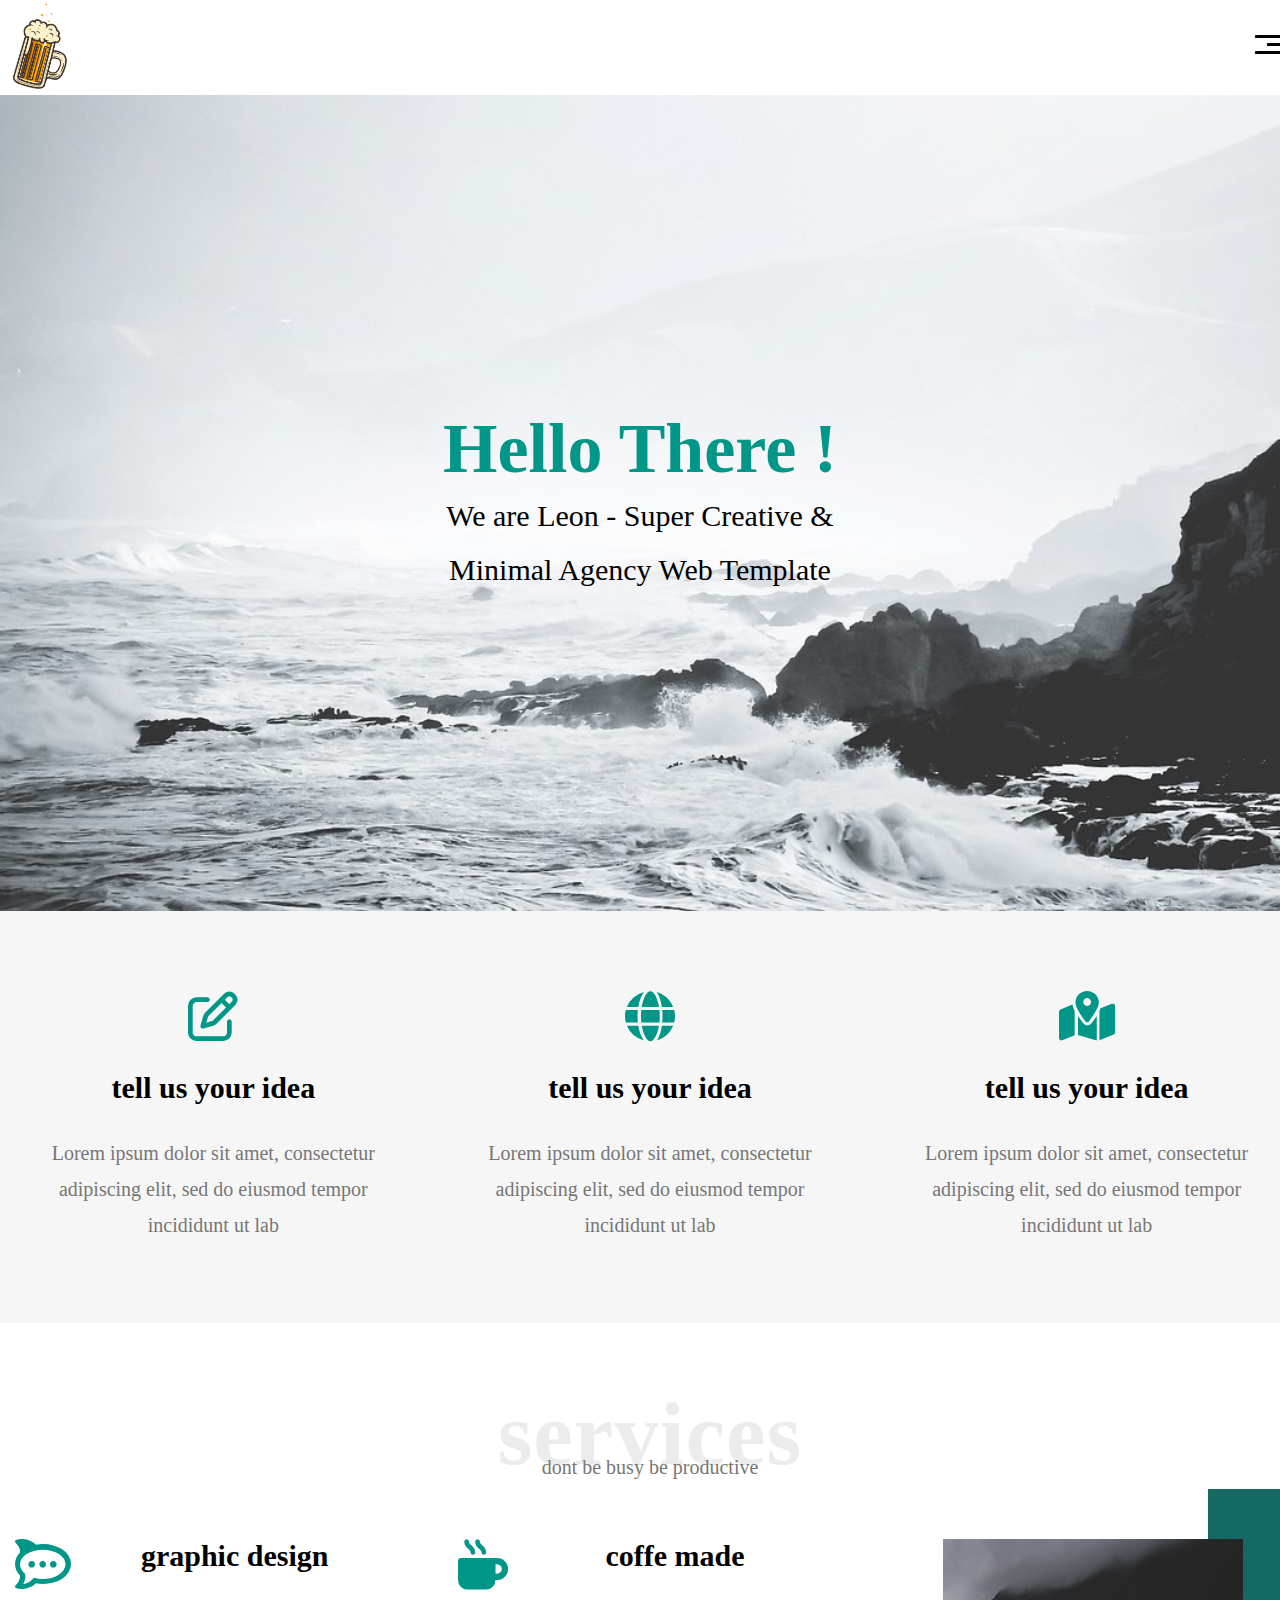
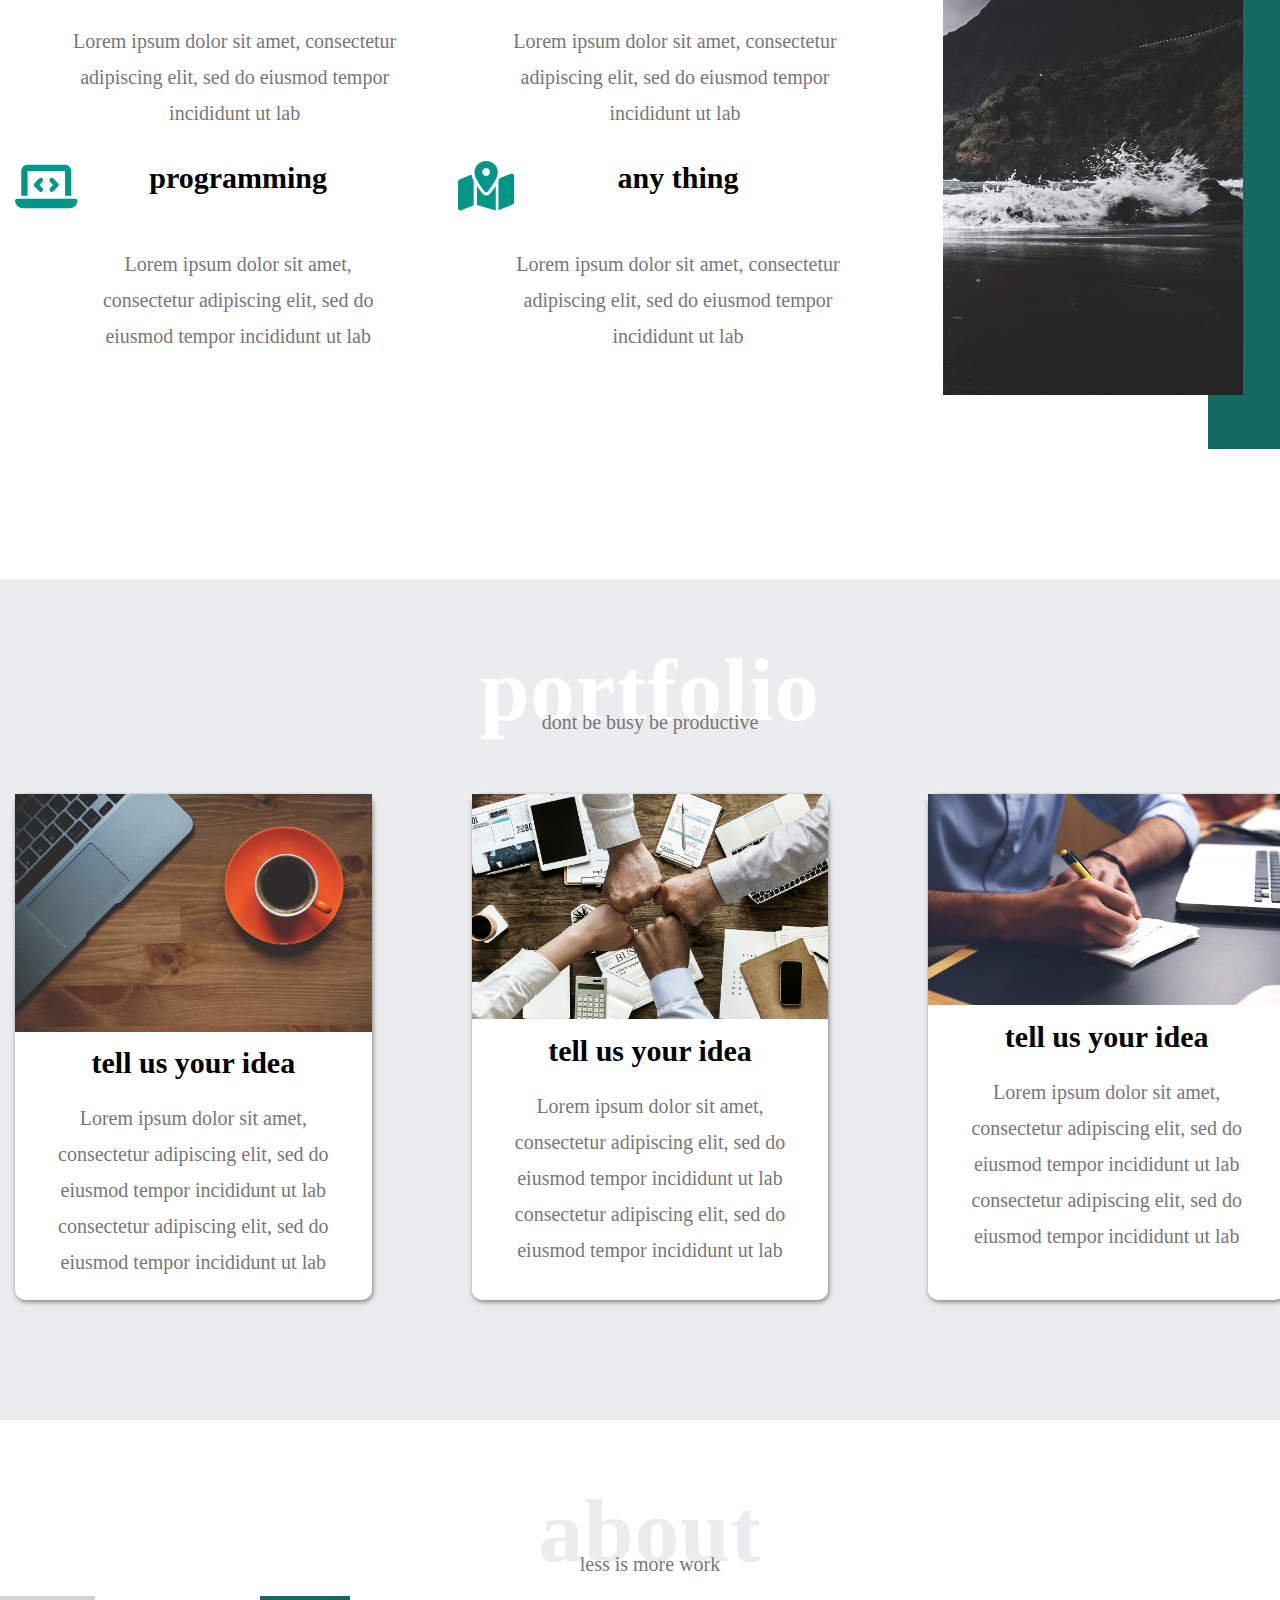
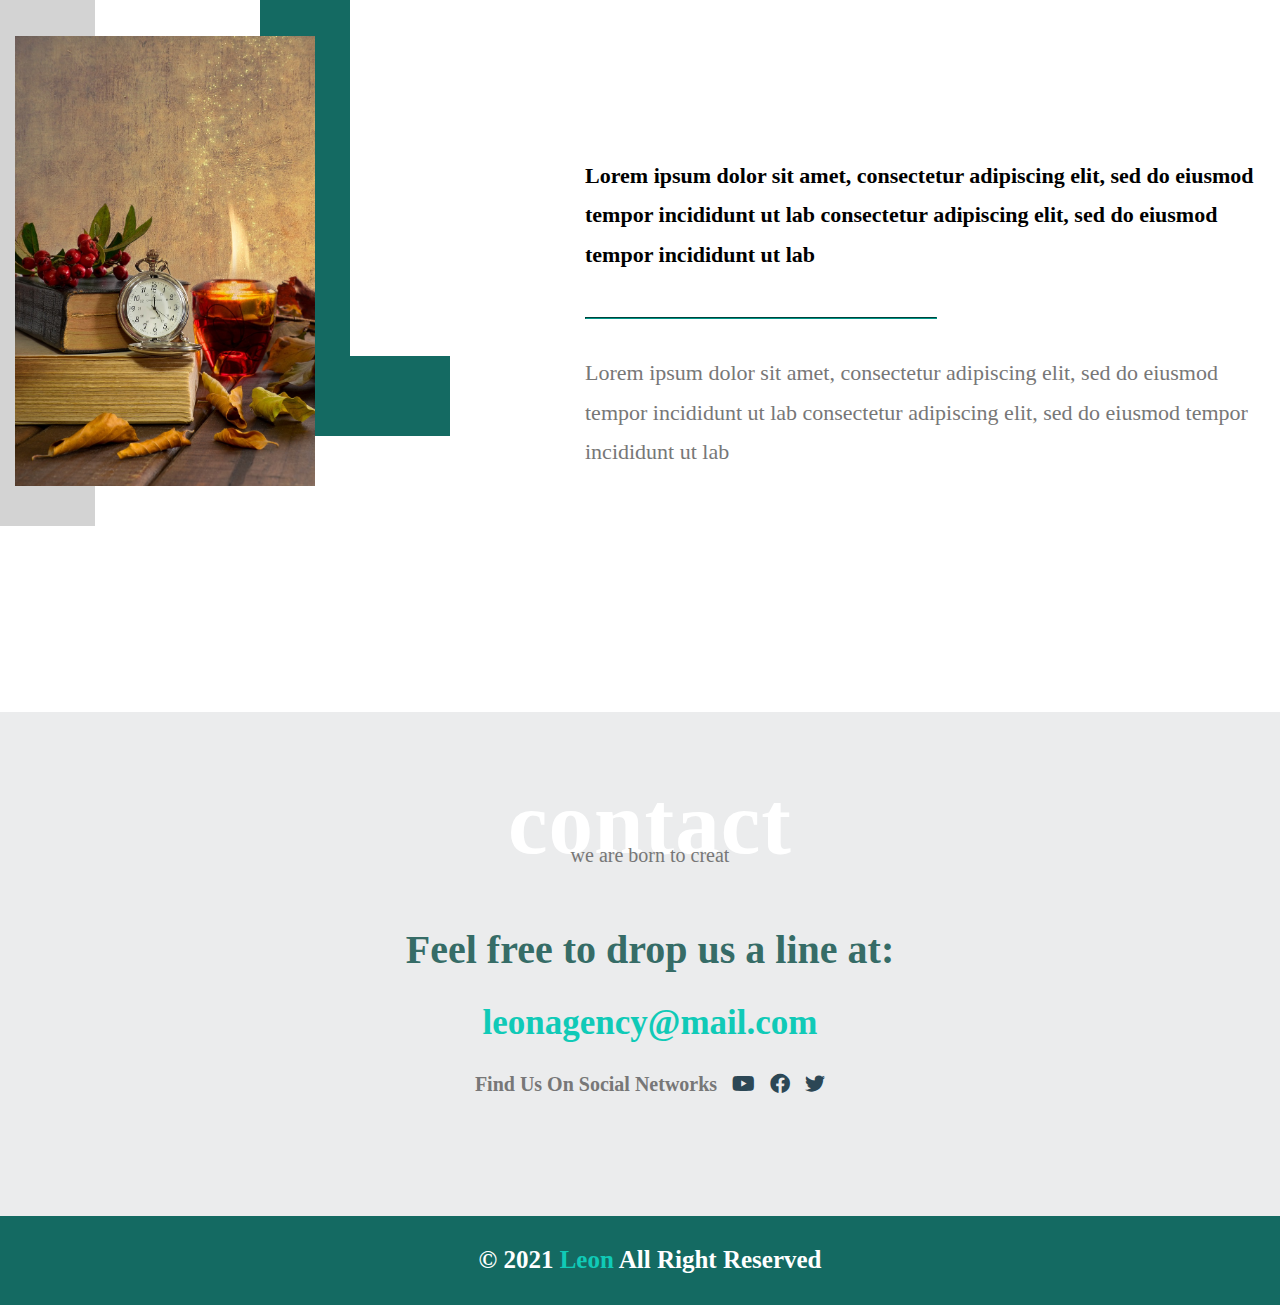
<file: book_store/index.html>
<!DOCTYPE html>
<html lang="en">
<head>
    <meta charset="UTF-8" />
    <meta name="viewport" content="width=device-width, initial-scale=1.0" />
    <title>Leon | Template One</title>
    <link rel="stylesheet" href="css/style.css" />
    <link rel="stylesheet" href="css/all.min.css" />
    <link rel="stylesheet" href="css/normalize.css" />
</head>
<body>
    <!--start header-->
    <div class="header">
        <div class="container">
            <img src="images/logo4.png" class="image" />
            <div class="links">
                <span class="icon">
                    <span></span>
                    <span></span>
                    <span></span>
                </span>
                <ul>
                    <li><a href="#about">about</a></li>
                    <li><a href="#services">services</a></li>
                    <li><a href="#portfolio">portfolio</a></li>
                    <li><a href="#contact">contact</a></li>
                </ul>
            </div>
        </div>
    </div>
    <!--end header-->
    <!--start landing-->
    <div class="landing">
        <div class="landing-text">
            <h1>Hello There !</h1>
            <p>We are Leon - Super Creative & Minimal Agency Web Template</p>
        </div>
    </div>
    <!--end landing-->
    <!--start feature-->
    <div class="feature">
        <div class="container">
            <div class="feat">
                <i class="fa-regular fa-pen-to-square"></i>
                <h3>tell us your idea</h3>
                <p>Lorem ipsum dolor sit amet, consectetur adipiscing elit, sed do eiusmod tempor incididunt ut lab</p>
            </div>
            <div class="feat">
                <i class="fa-solid fa-globe"></i>
                <h3>tell us your idea</h3>
                <p>Lorem ipsum dolor sit amet, consectetur adipiscing elit, sed do eiusmod tempor incididunt ut lab</p>
            </div>
            <div class="feat">
                <i class="fa-solid fa-map-location-dot"></i>
                <h3>tell us your idea</h3>
                <p>Lorem ipsum dolor sit amet, consectetur adipiscing elit, sed do eiusmod tempor incididunt ut lab</p>
            </div>
        </div>
    </div>
    <!--end feature-->
    <!--start services-->
    <div class="services" id="services">
        <div class="container">
            <h2 class="special-heading">services</h2>
            <p>dont be busy be productive</p>
            <div class="services-content">
                <div class="col">
                    <div class="srv">
                        <i class="fa-brands fa-rocketchat"></i>
                        <div class="text">
                            <h3>graphic design</h3>
                            <p>Lorem ipsum dolor sit amet, consectetur adipiscing elit, sed do eiusmod tempor incididunt ut lab</p>
                        </div>
                    </div>
                    <div class="srv">
                        <i class="fa-solid fa-laptop-code"></i>
                        <div class="text">
                            <h3>programming</h3>
                            <p>Lorem ipsum dolor sit amet, consectetur adipiscing elit, sed do eiusmod tempor incididunt ut lab</p>
                        </div>
                    </div>
                </div>
                <div class="col">
                    <div class="srv">
                        <i class="fa-solid fa-mug-hot"></i>
                        <div class="text">
                            <h3>coffe made</h3>
                            <p>Lorem ipsum dolor sit amet, consectetur adipiscing elit, sed do eiusmod tempor incididunt ut lab</p>
                        </div>
                    </div>
                    <div class="srv">
                        <i class="fa-solid fa-map-location-dot"></i>
                        <div class="text">
                            <h3>any thing</h3>
                            <p>Lorem ipsum dolor sit amet, consectetur adipiscing elit, sed do eiusmod tempor incididunt ut lab</p>
                        </div>
                    </div>
                </div>
                <div class="image">
                    <img src="images/beach2.jpg" />
                </div>
            </div>
        </div>
    </div>
    <!--end services-->
    <!--start portfolio-->
    <div class="portfolio" id="portfolio">
        <div class="container">
            <h2 class="special-heading" style="color:white">portfolio</h2>
            <p>dont be busy be productive</p>
            <div class="portfolio-content">
                <div class="card">
                    <img src="images/coffe.jpg" />
                    <div class="text">
                        <h3>tell us your idea</h3>
                        <p>Lorem ipsum dolor sit amet, consectetur adipiscing elit, sed do eiusmod tempor incididunt ut lab consectetur adipiscing elit, sed do eiusmod tempor incididunt ut lab</p>
                    </div>
                </div>
                <div class="card">
                    <img src="images/teamwork.jpg" />
                    <div class="text">
                        <h3>tell us your idea</h3>
                        <p>Lorem ipsum dolor sit amet, consectetur adipiscing elit, sed do eiusmod tempor incididunt ut lab consectetur adipiscing elit, sed do eiusmod tempor incididunt ut lab</p>
                    </div>
                </div>
                <div class="card">
                    <img src="images/writing.jpg" />
                    <div class="text">
                        <h3>tell us your idea</h3>
                        <p>Lorem ipsum dolor sit amet, consectetur adipiscing elit, sed do eiusmod tempor incididunt ut lab consectetur adipiscing elit, sed do eiusmod tempor incididunt ut lab</p>
                    </div>
                </div>
            </div>
        </div>
    </div>
    <!--end portfolio-->
    <!--start about-->
    <div class="about" id="about">
        <div class="container">
            <h2 class="special-heading">about</h2>
            <p>less is more work</p>
            <div class="about-content">
                <div class="about-image">
                    <img src="images/books.jpg" />
                </div>
                <div class="about-text">
                    <p>Lorem ipsum dolor sit amet, consectetur adipiscing elit, sed do eiusmod tempor incididunt ut lab consectetur adipiscing elit, sed do eiusmod tempor incididunt ut lab</p>
                    <hr />
                    <p>Lorem ipsum dolor sit amet, consectetur adipiscing elit, sed do eiusmod tempor incididunt ut lab consectetur adipiscing elit, sed do eiusmod tempor incididunt ut lab</p>
                </div>
            </div>
        </div>
    </div>
    <!--end about-->
    <!--start contact-->
    <div class="contact" id="contact">
        <div class="container">
            <h2 class="special-heading" style="color:white">contact</h2>
            <p>we are born to creat</p>
            <div class="contact-text">
                <p>Feel free to drop us a line at:</p>
                <a href="mailto:loenagency@gmail.com">leonagency@mail.com</a>
                <p>
                    Find Us On Social Networks
                    <i class="fa-brands fa-youtube"></i>
                    <i class="fa-brands fa-facebook"></i>
                    <i class="fa-brands fa-twitter"></i>
                </p>
            </div>
        </div>
    </div>
    <!--end contact-->
    <!--start footer-->
    <div class="footer">
        <div class="container">
            <p>© 2021 <span>Leon</span> All Right Reserved</p>
        </div>
    </div>
    <!--end footer-->
</body>
</html>
</file>
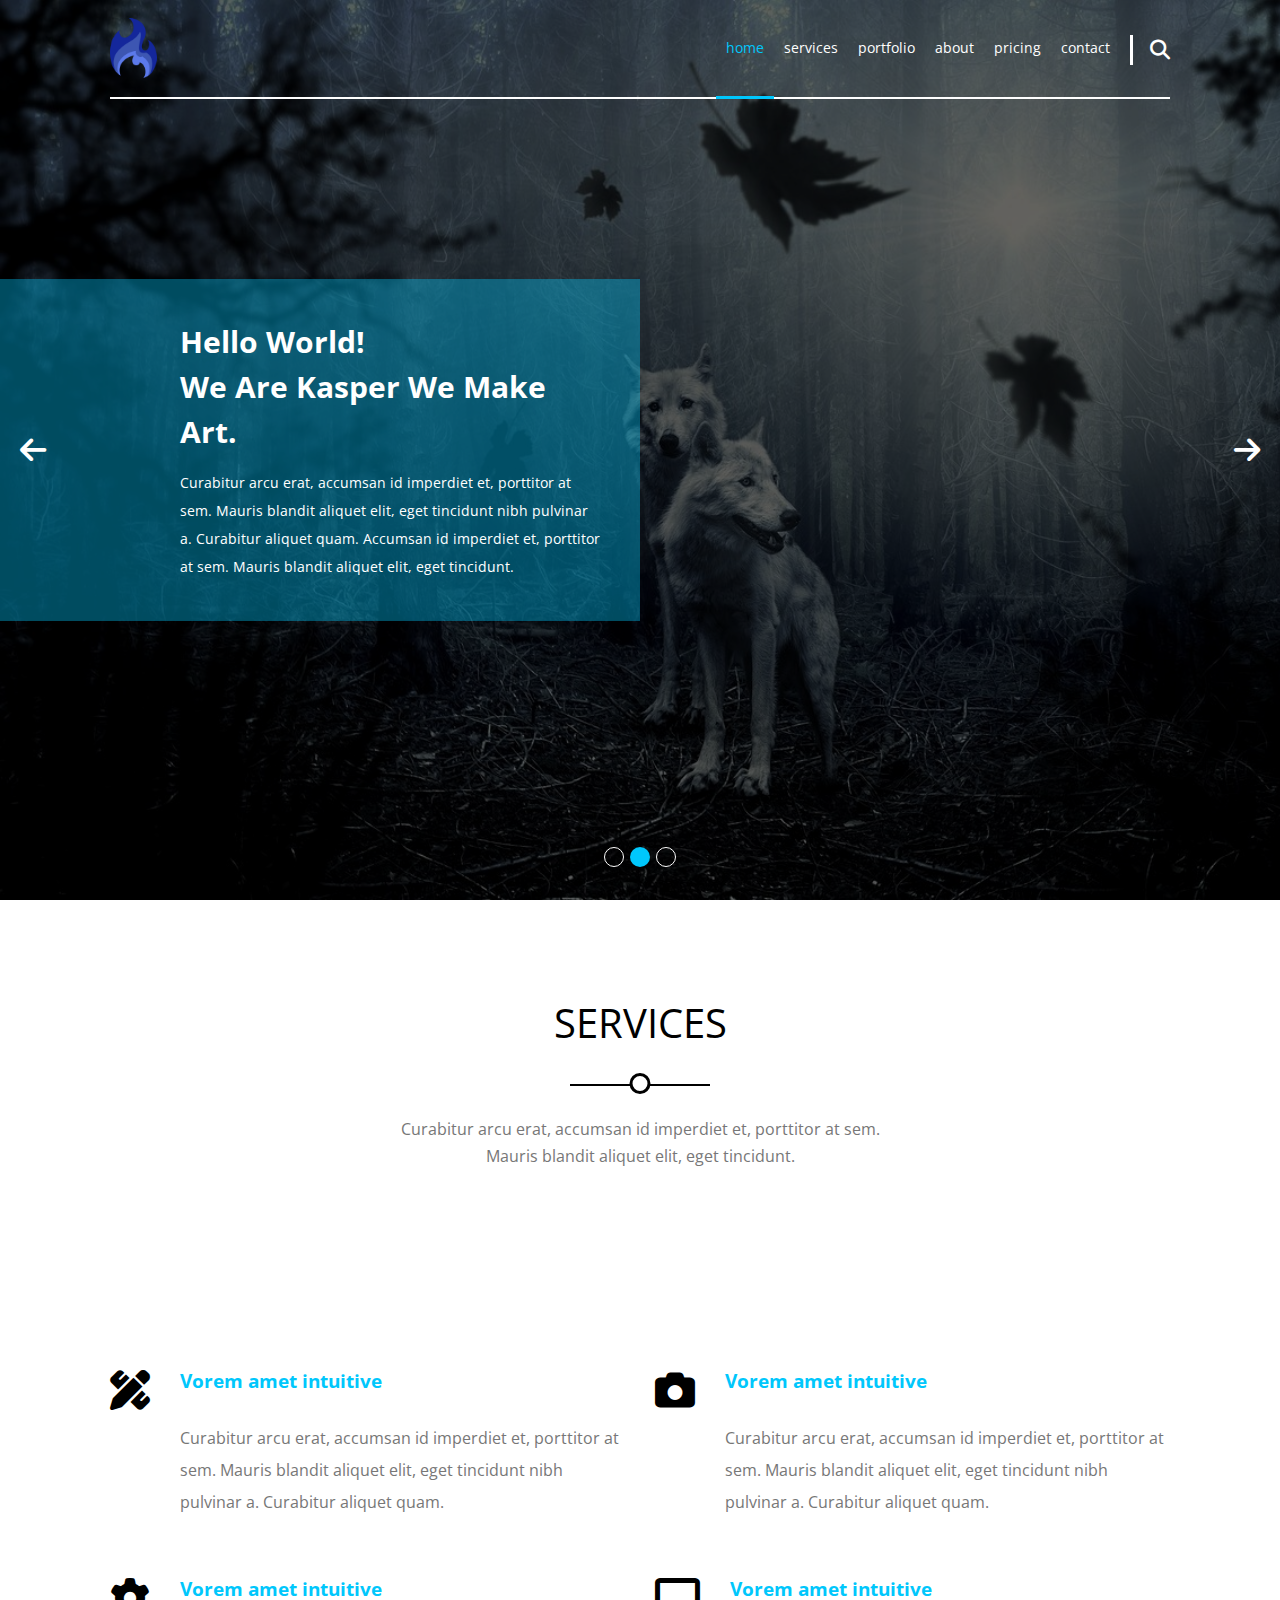
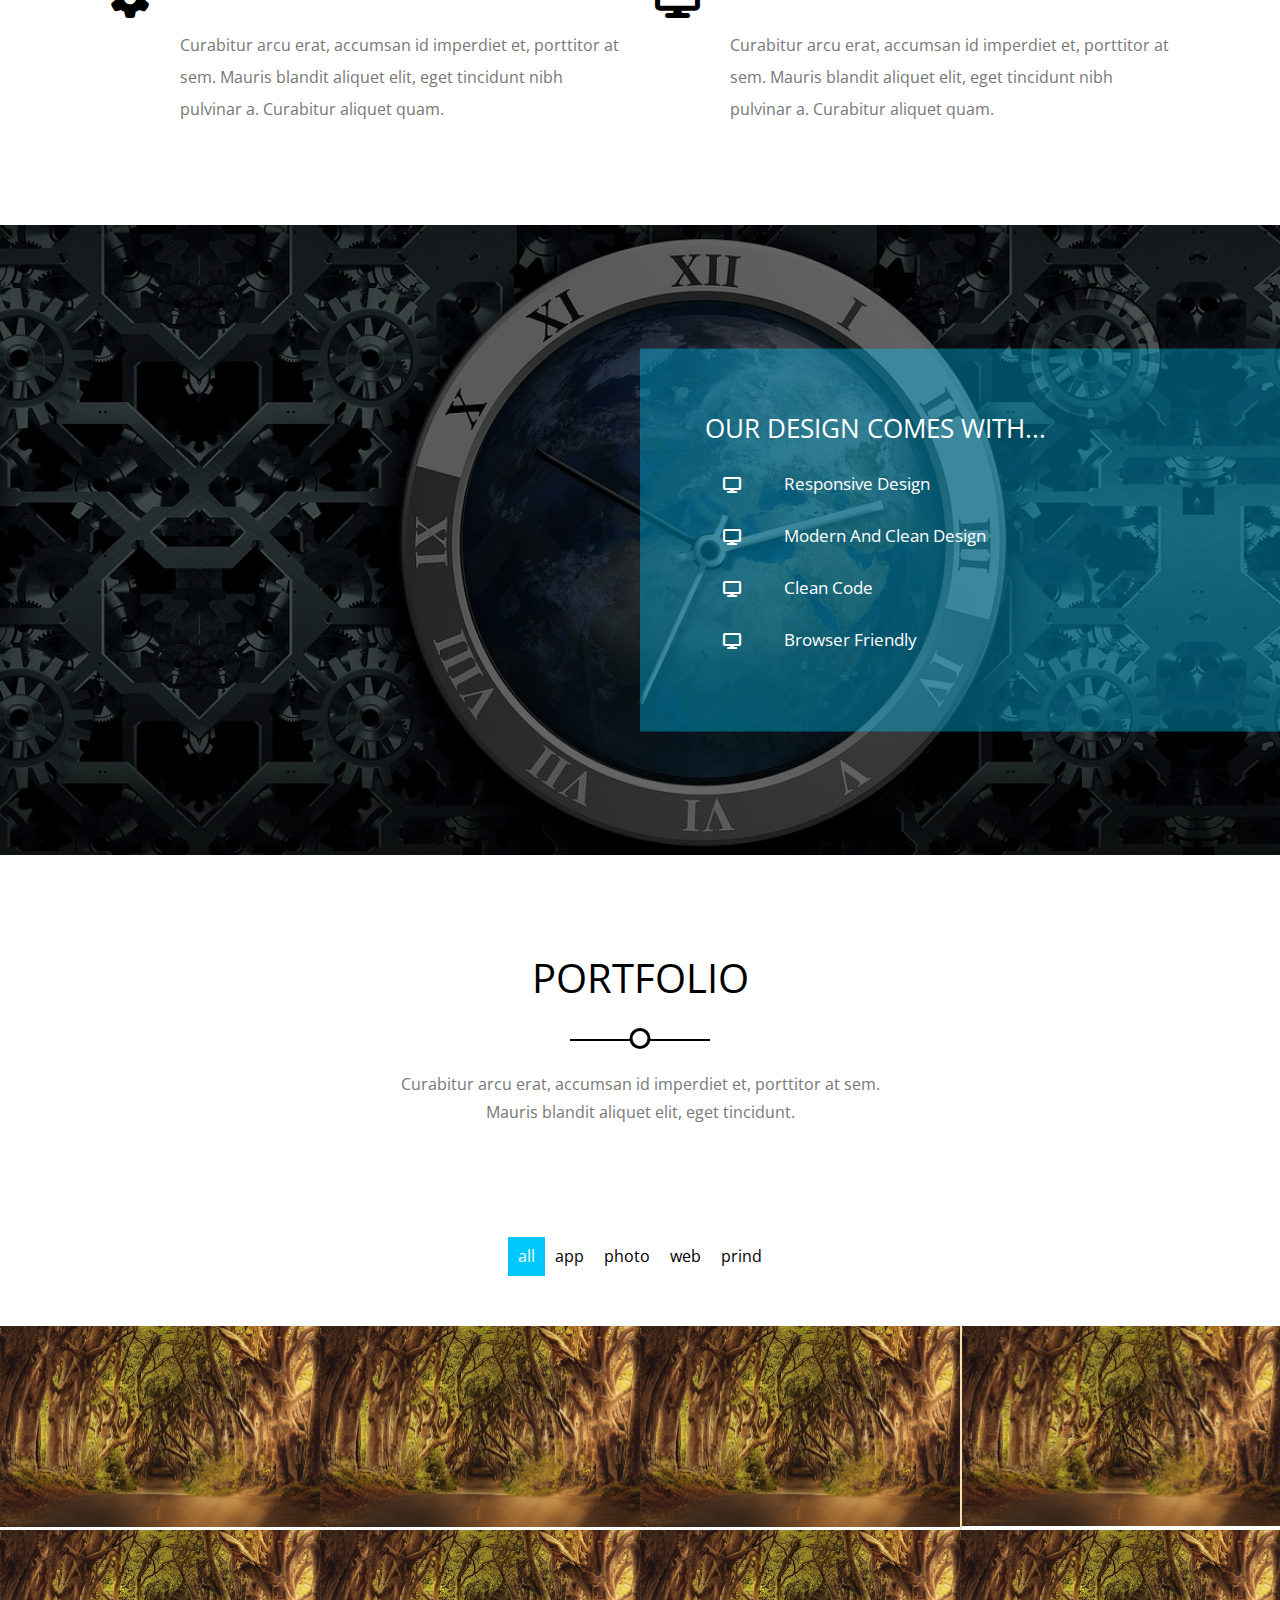
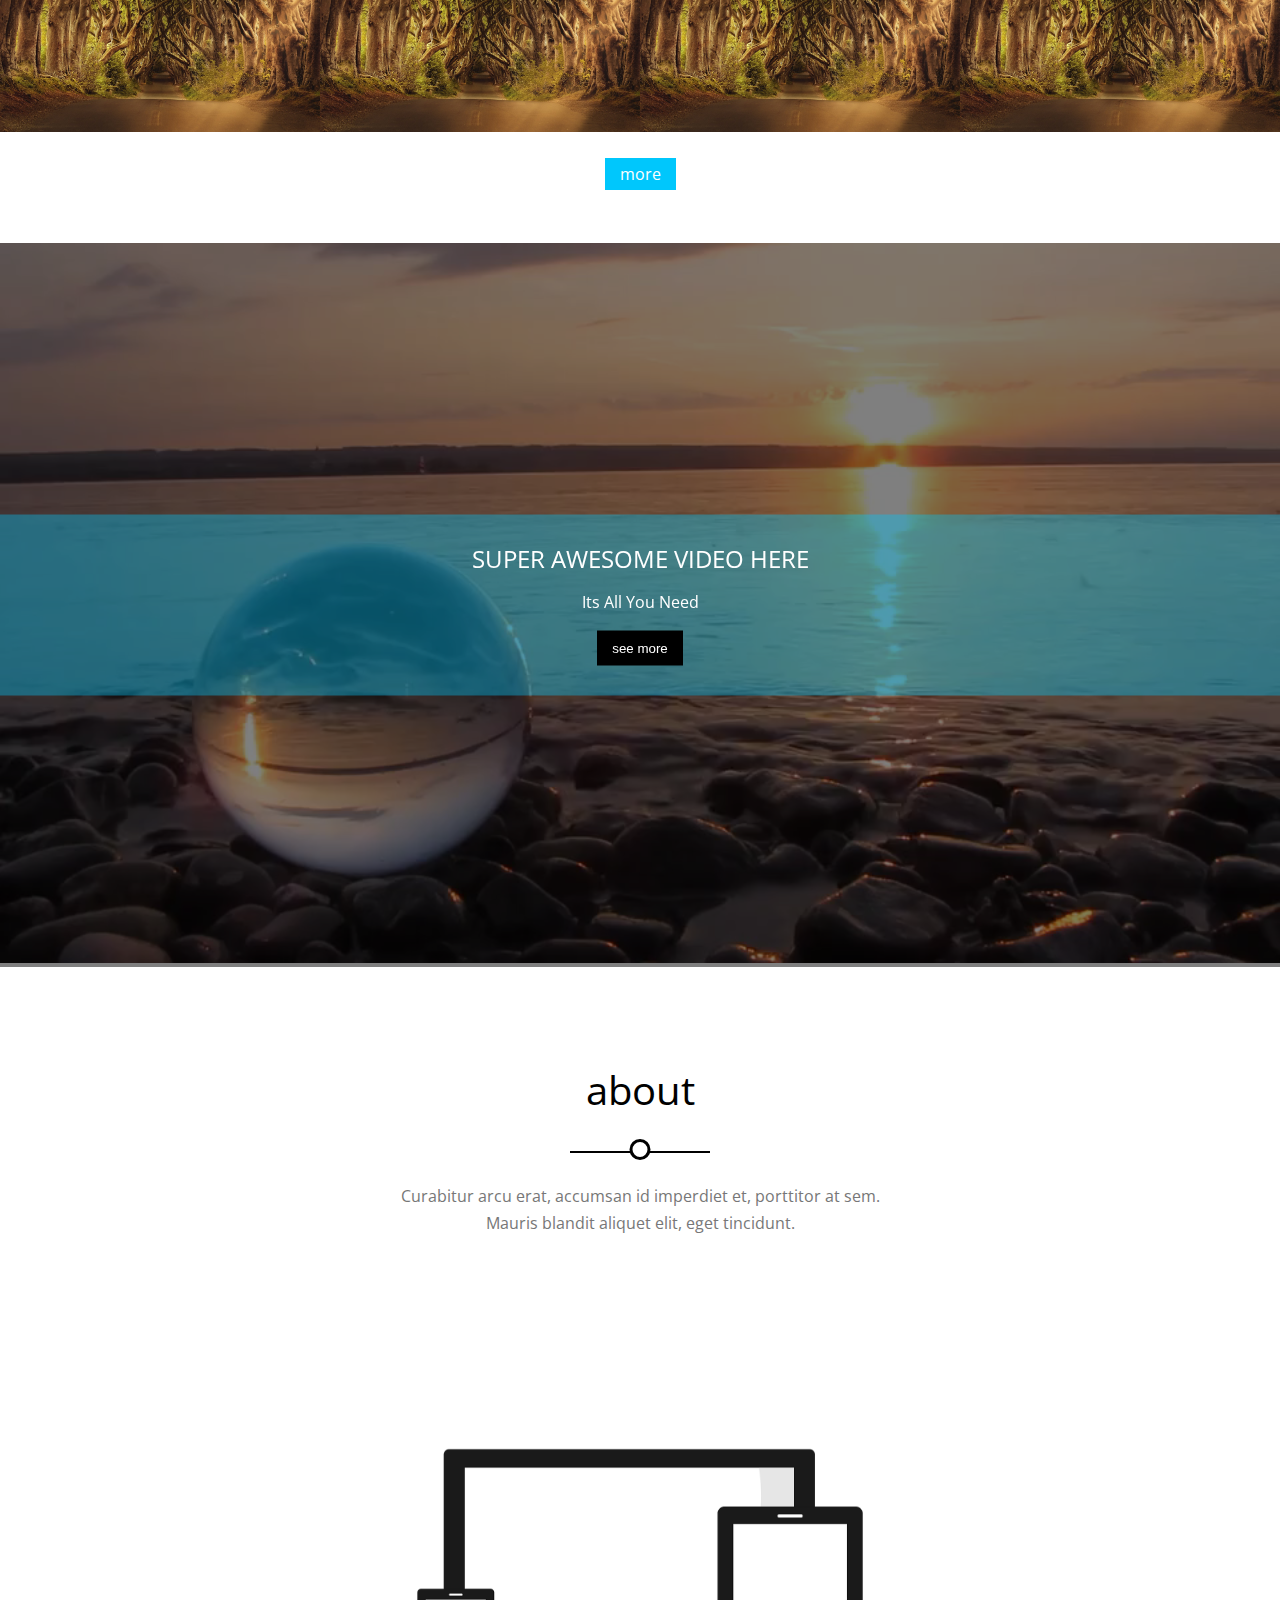
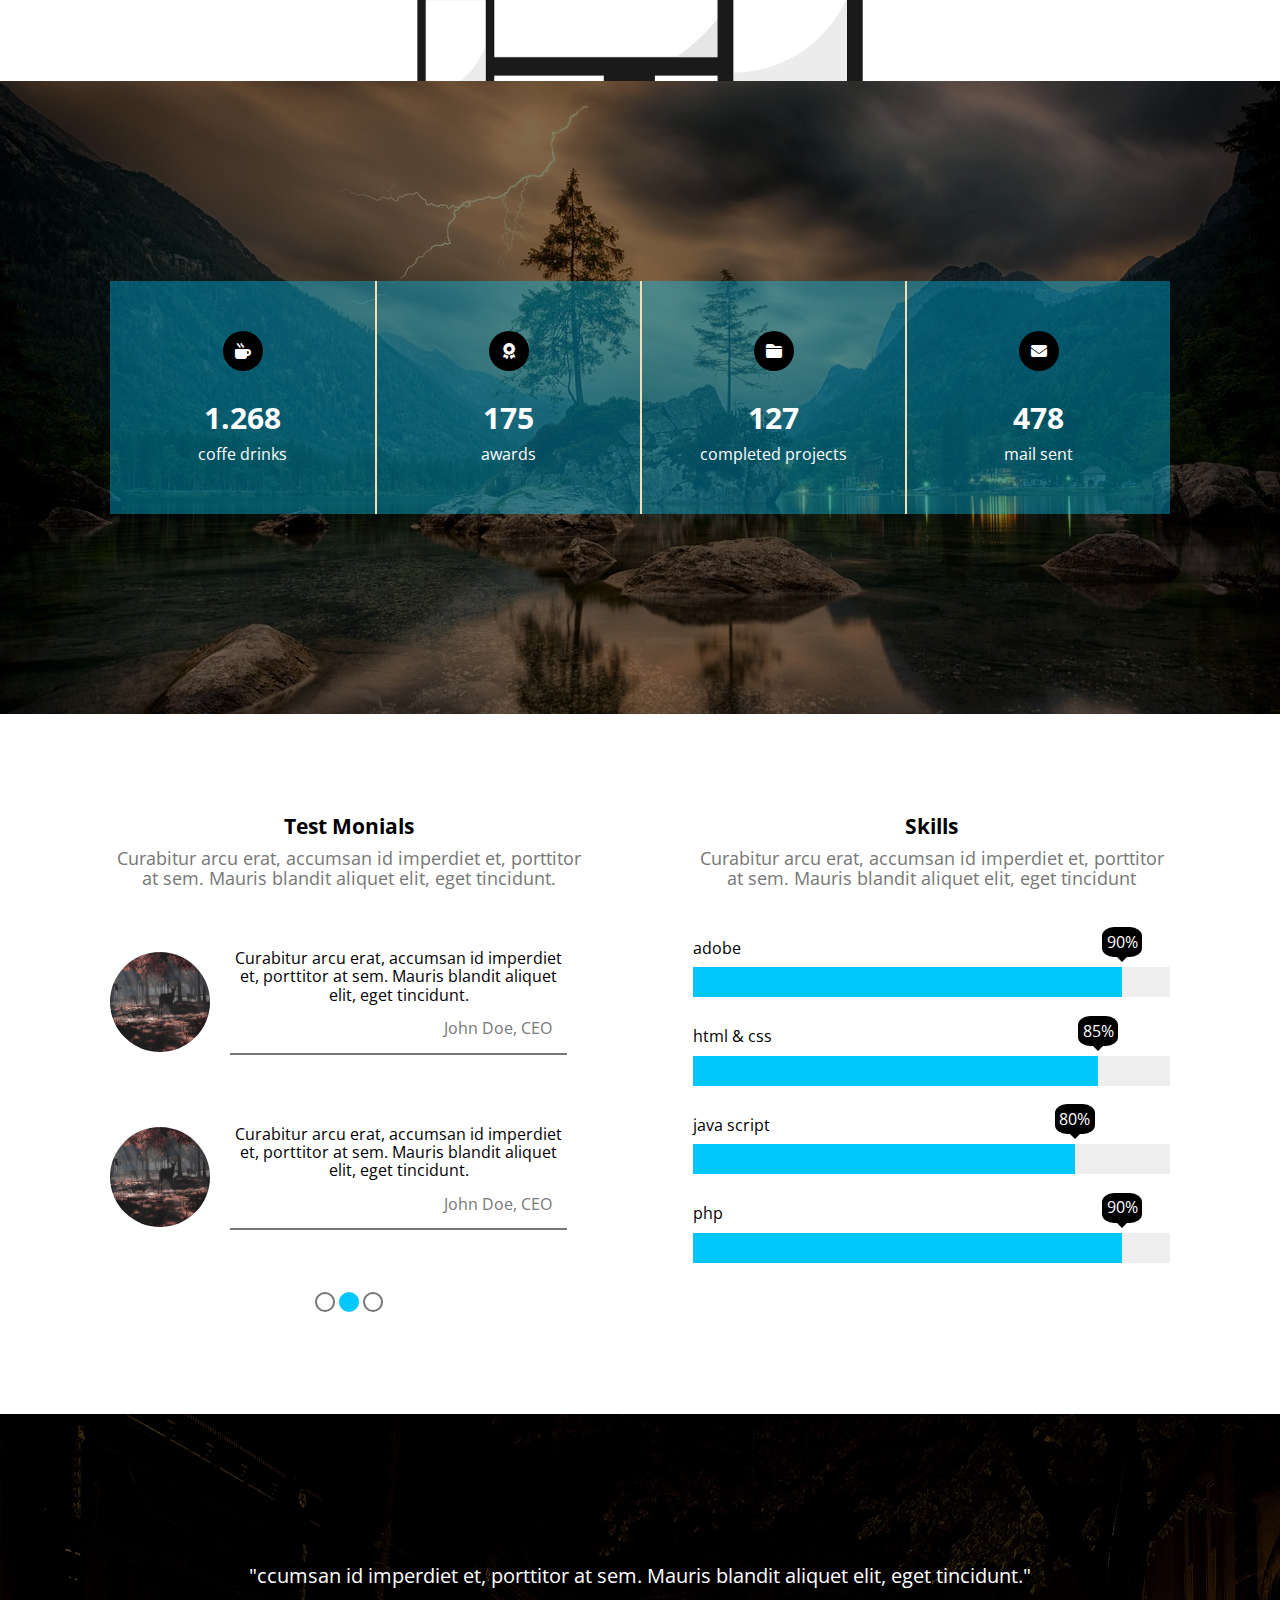
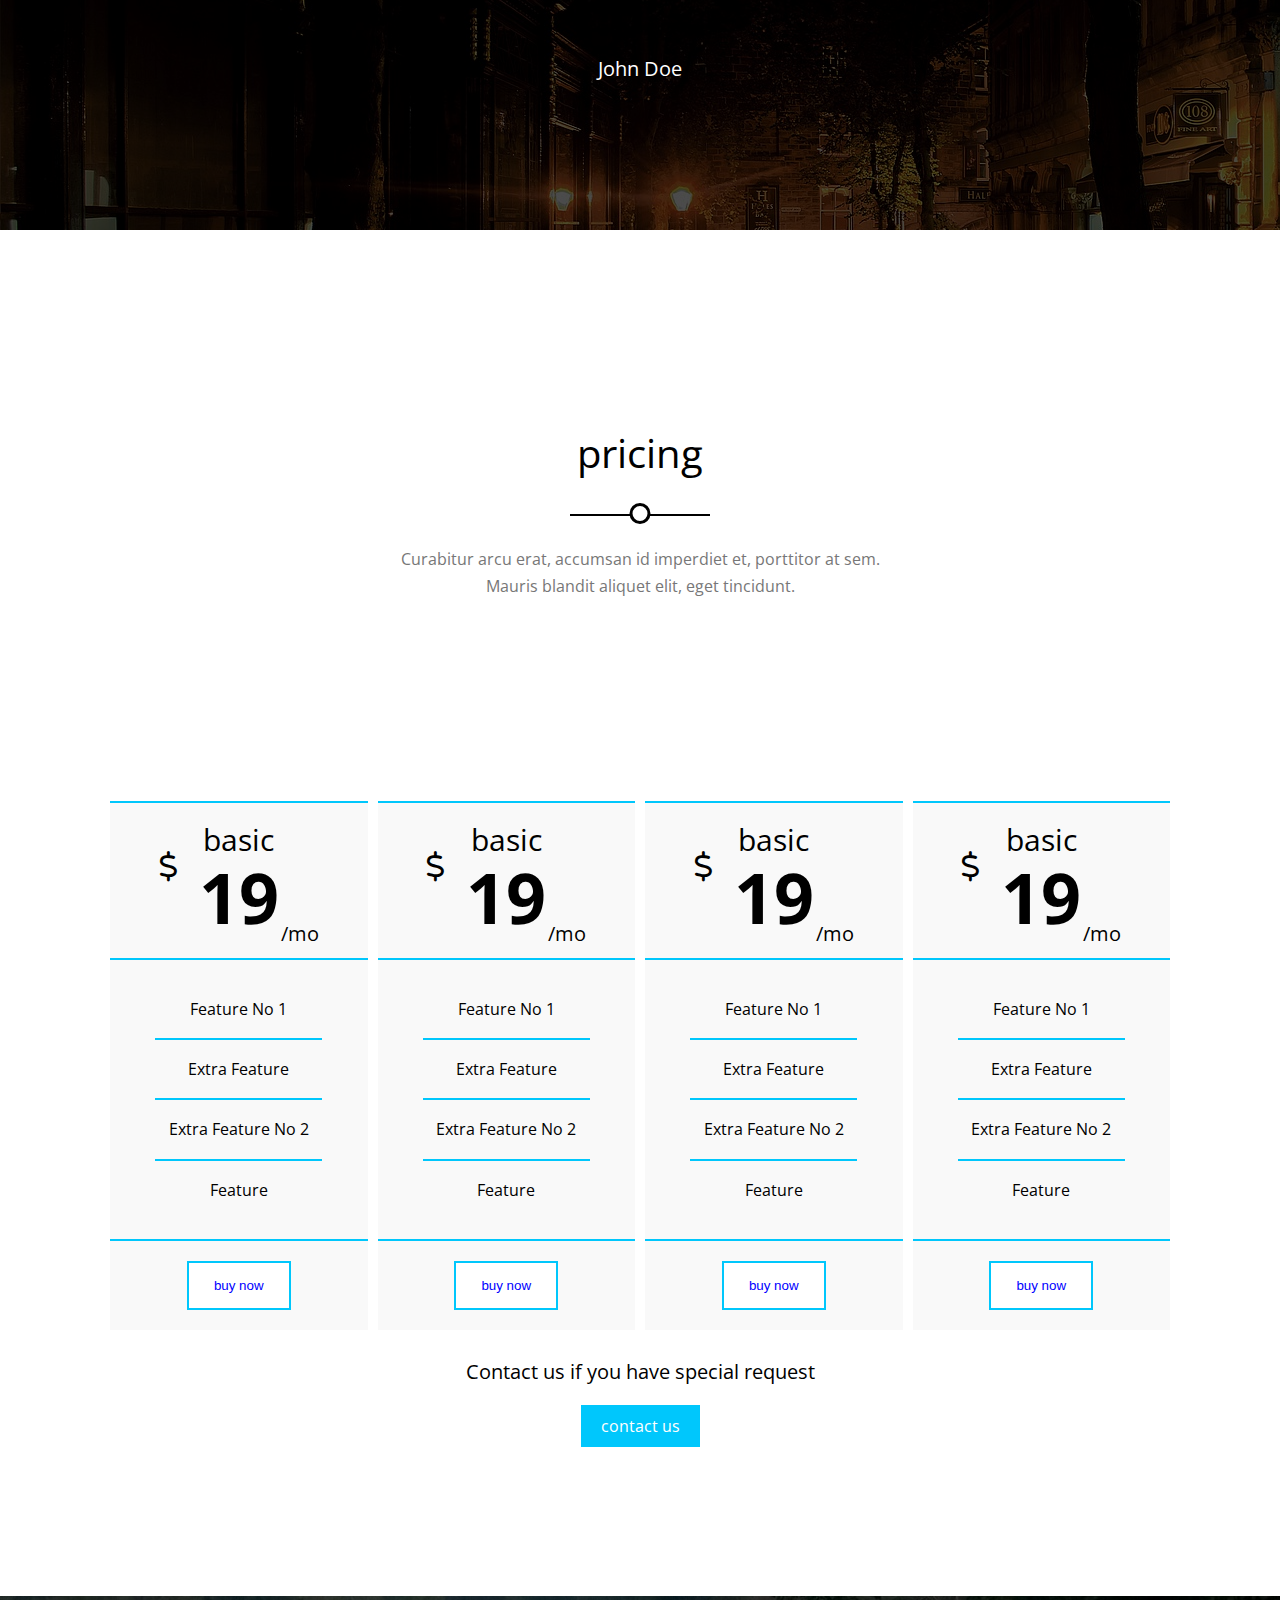
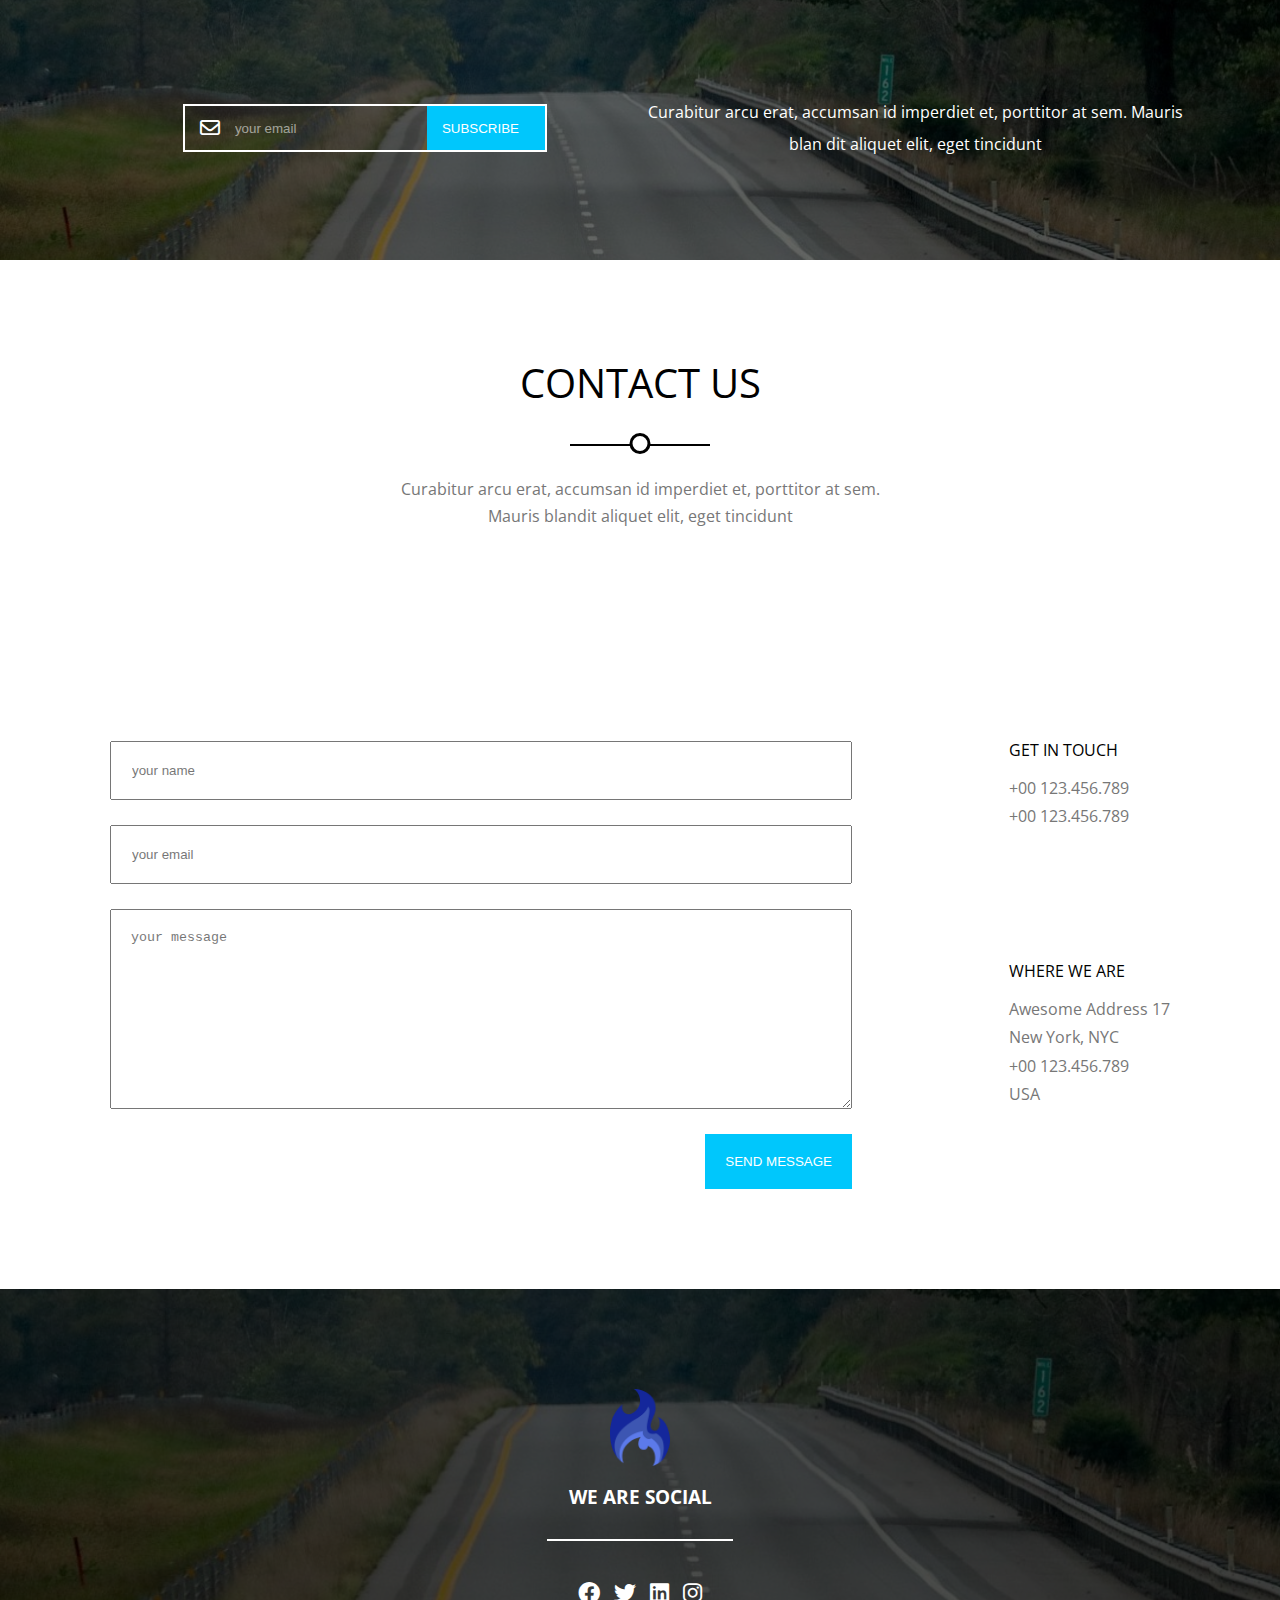
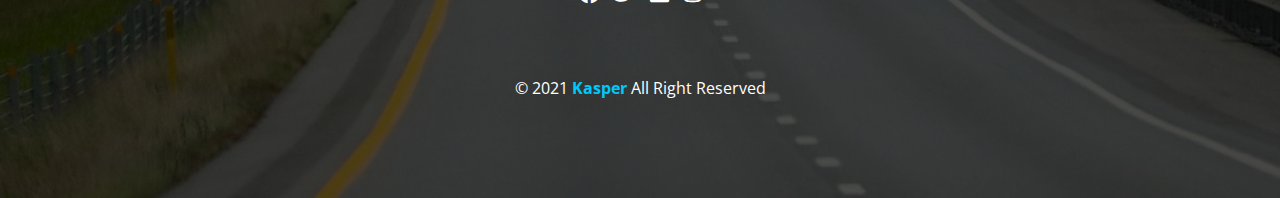
<file: project-two/index.html>
<!doctype html>
<html>
<head>
    <meta name="viewport" content="width=device-width, initial-scale=1.0" />
    <meta charset="utf-8" />
    <title>kasper |temolate two</title>
    <link rel="stylesheet" href="css/normalize.css" />
    <link rel="stylesheet" href="css/all.min.css" />
    <link rel="stylesheet" href="css/style.css" />
    <link rel="preconnect" href="https://fonts.googleapis.com">
    <link rel="preconnect" href="https://fonts.gstatic.com" crossorigin>
    <link href="https://fonts.googleapis.com/css2?family=Open+Sans:wght@400;700&display=swap" rel="stylesheet">
</head>
<body>
    <!--start header-->
    <div class="header">
        <div class="container">
            <a href="#" class="logo">
                <img src="images/logo2.png" />
            </a>
            <div class="nav">
                <i class="fa-solid fa-bars-staggered menu"></i>
                <ul>
                    <li><a href="#" class="active">home</a></li>
                    <li><a href="#">services</a></li>
                    <li><a href="#">portfolio</a></li>
                    <li><a href="#">about</a></li>
                    <li><a href="#">pricing</a></li>
                    <li><a href="#">contact</a></li>
                </ul>
                <div class="form">
                    <i class="fa-solid fa-magnifying-glass"></i>
                </div>
            </div>
        </div>
    </div>
    <!--end header-->
    <!--start landing-->
    <div class="landing">
        <div class="overlay">
            <div class="text">
                <div class="content">
                    <h2>
                        Hello World!<br />
                        We Are Kasper We Make Art.
                    </h2>
                    <p>
                        Curabitur arcu erat, accumsan
                        id imperdiet et, porttitor at
                        sem. Mauris blandit aliquet elit,
                        eget tincidunt nibh pulvinar a.
                        Curabitur aliquet quam. Accumsan
                        id imperdiet et, porttitor at sem.
                        Mauris blandit aliquet elit,
                        eget tincidunt.
                    </p>
                </div>
            </div>
            <div class="arrows">
                <i class="fa-solid fa-arrow-left change-background"></i>
                <i class="fa-solid fa-arrow-right change-background"></i>
            </div>
            <div class="bullets">
                <span></span>
                <span class="active"></span>
                <span></span>
            </div>
        </div>
    </div>
    <!--end landing-->
    <!--start services-->
    <div class="services">
        <div class="container">
            <div class="main-heading">
                <h2>SERVICES</h2>
                <p>Curabitur arcu erat, accumsan id imperdiet et, porttitor at sem. Mauris blandit aliquet elit, eget tincidunt.</p>
            </div>
            <div class="srv-container">
                <div class="srv-box">
                    <i class="fa-solid fa-pen-ruler"></i>
                    <div class="text">
                        <h3>
                            Vorem amet intuitive
                        </h3>
                        <p>
                            Curabitur arcu erat,
                            accumsan id imperdiet et,
                            porttitor at sem. Mauris blandit
                            aliquet elit, eget tincidunt nibh
                            pulvinar a. Curabitur aliquet quam.
                        </p>
                    </div>
                </div>
                <div class="srv-box">
                    <i class="fa-solid fa-camera"></i>
                    <div class="text">
                        <h3>
                            Vorem amet intuitive
                        </h3>
                        <p>
                            Curabitur arcu erat,
                            accumsan id imperdiet et,
                            porttitor at sem. Mauris blandit
                            aliquet elit, eget tincidunt nibh
                            pulvinar a. Curabitur aliquet quam.
                        </p>
                    </div>
                </div>
                <div class="srv-box">
                    <i class="fa-solid fa-gear"></i>
                    <div class="text">
                        <h3>
                            Vorem amet intuitive
                        </h3>
                        <p>
                            Curabitur arcu erat,
                            accumsan id imperdiet et,
                            porttitor at sem. Mauris blandit
                            aliquet elit, eget tincidunt nibh
                            pulvinar a. Curabitur aliquet quam.
                        </p>
                    </div>
                </div>
                <div class="srv-box">
                    <i class="fa-solid fa-display"></i>
                    <div class="text">
                        <h3>
                            Vorem amet intuitive
                        </h3>
                        <p>
                            Curabitur arcu erat,
                            accumsan id imperdiet et,
                            porttitor at sem. Mauris blandit
                            aliquet elit, eget tincidunt nibh
                            pulvinar a. Curabitur aliquet quam.
                        </p>
                    </div>
                </div>
            </div>
        </div>
    </div>
    <!--end services-->
    <!--start design-->
    <div class="design">
        <div class="overlay">
            <div class="content">
                <h2>OUR DESIGN COMES WITH...</h2>
                <div class="one">
                    <i class="fa-solid fa-display"></i>
                    <p>Responsive Design</p>
                </div>
                <div class="one">
                    <i class="fa-solid fa-display"></i>
                    <p>Modern And Clean Design</p>
                </div>
                <div class="one">
                    <i class="fa-solid fa-display"></i>
                    <p>Clean Code</p>
                </div>
                <div class="one">
                    <i class="fa-solid fa-display"></i>
                    <p>Browser Friendly</p>
                </div>
            </div>
        </div>
    </div>
    <!--end design-->
    <!--start porfolio-->
    <div class="portfolio">
        <div class="container">
            <div class="main-heading">
                <h2>PORTFOLIO</h2>
                <p>Curabitur arcu erat, accumsan id imperdiet et, porttitor at sem. Mauris blandit aliquet elit, eget tincidunt.</p>
            </div>
            <div class="opt">
                <div>all</div>
                <div>app</div>
                <div>photo</div>
                <div>web</div>
                <div>prind</div>
            </div>
        </div>
        <div class="images">
            <div class="box">
                <img src="images/caption1.jpg" />
                <div class="caption">
                    <h3>awesome image</h3>
                    <p>photography</p>
                </div>
            </div>
            <div class="box">
                <img src="images/caption1.jpg" />
                <div class="caption">
                    <h3>awesome image</h3>
                    <p>photography</p>
                </div>
            </div>
            <div class="box">
                <img src="images/caption1.jpg" />
                <div class="caption">
                    <h3>awesome image</h3>
                    <p>photography</p>
                </div>
            </div>
            <div class="box">
                <img src="images/caption1.jpg" />
                <div class="caption">
                    <h3>awesome image</h3>
                    <p>photography</p>
                </div>
            </div>
            <div class="box">
                <img src="images/caption1.jpg" />
                <div class="caption">
                    <h3>awesome image</h3>
                    <p>photography</p>
                </div>
            </div>
            <div class="box">
                <img src="images/caption1.jpg" />
                <div class="caption">
                    <h3>awesome image</h3>
                    <p>photography</p>
                </div>
            </div>
            <div class="box">
                <img src="images/caption1.jpg" />
                <div class="caption">
                    <h3>awesome image</h3>
                    <p>photography</p>
                </div>
            </div>
            <div class="box">
                <img src="images/caption1.jpg" />
                <div class="caption">
                    <h3>awesome image</h3>
                    <p>photography</p>
                </div>
            </div>
        </div>
        <div class="more">
            <a href="#">more</a>
        </div>
        <!--end porfolio-->
        <!--start video-->
        <div class="video">
            <video autoplay muted loop>
                <source src="videos/glass.mp4" type="video/mp4" />
            </video>
            <div class="text">
                <h2>SUPER AWESOME VIDEO HERE</h2>
                <p>Its All You Need</p>
                <button>see more</button>
            </div>
        </div>
        <!--end video-->
        <!--start about-->
        <div class="about">
            <div class="container">
                <div class="main-heading">
                    <h2>about</h2>
                    <p>Curabitur arcu erat, accumsan id imperdiet et, porttitor at sem. Mauris blandit aliquet elit, eget tincidunt.</p>
                </div>
                <img src="images/phones.png" />
            </div>
        </div>
        <!--end about-->
        <!--start static-->
        <div class="static">
            <div class="container">
                <div class="box">
                    <i class="fa-solid fa-mug-hot"></i>
                    <div class="text">
                        <h2>1.268</h2>
                        <p>coffe drinks</p>
                    </div>
                </div>
                <div class="box">
                    <i class="fa-solid fa-award"></i>
                    <div class="text">
                        <h2>175</h2>
                        <p>awards</p>
                    </div>
                </div>
                <div class="box">
                    <i class="fa-solid fa-folder-closed"></i>
                    <div class="text">
                        <h2>127</h2>
                        <p>completed projects</p>
                    </div>
                </div>
                <div class="box">
                    <i class="fa-solid fa-envelope"></i>
                    <div class="text">
                        <h2>478</h2>
                        <p>mail sent</p>
                    </div>
                </div>
            </div>
        </div>
        <!--end static-->
        <!--start test monials-->
        <div class="test">
            <div class="container">
                <div class="box">
                    <div class="text">
                        <h3>test monials</h3>
                        <p>Curabitur arcu erat, accumsan id imperdiet et, porttitor at sem. Mauris blandit aliquet elit, eget tincidunt.</p>
                    </div>
                    <div class="content">
                        <img src="images/deer.jpg" />
                        <div class="tex">
                            <p>Curabitur arcu erat, accumsan id imperdiet et, porttitor at sem. Mauris blandit aliquet elit, eget tincidunt.</p>
                            <p>John Doe, CEO</p>
                        </div>
                    </div>
                    <div class="content">
                        <img src="images/deer.jpg" />
                        <div class="tex">
                            <p>Curabitur arcu erat, accumsan id imperdiet et, porttitor at sem. Mauris blandit aliquet elit, eget tincidunt.</p>
                            <p>John Doe, CEO</p>
                        </div>
                    </div>
                    <div class="bullets">
                        <div></div>
                        <div></div>
                        <div></div>
                    </div>
                </div>
                <div class="box">
                    <div class="text">
                        <h3>skills</h3>
                        <p>Curabitur arcu erat, accumsan id imperdiet et, porttitor at sem. Mauris blandit aliquet elit, eget tincidunt</p>
                    </div>
                    <div class="score">
                        <div>
                            adobe
                            <span></span>
                            <span></span>
                        </div>
                        <div>
                            html & css
                            <span></span>
                            <span></span>
                        </div>
                        <div>
                            java script
                            <span></span>
                            <span></span>
                        </div>
                        <div>
                            php
                            <span></span>
                            <span></span>
                        </div>
                    </div>
                </div>
            </div>
            <div class="image">
                <div class="text">
                    <p>"ccumsan id imperdiet et, porttitor at sem. Mauris blandit aliquet elit, eget tincidunt."</p>
                    <p>John Doe</p>
                </div>
            </div>
        </div>
        <!--end test monials-->
        <!--start pricing-->
        <div class="pricing">
            <div class="container">
                <div class="main-heading">
                    <h2>pricing</h2>
                    <p>Curabitur arcu erat, accumsan id imperdiet et, porttitor at sem. Mauris blandit aliquet elit, eget tincidunt.</p>
                </div>
                <div class="content">
                    <div class="box">
                        <div>
                            <h2>basic</h2>
                            <span>19</span>
                        </div>
                        <div>
                            <p>Feature No 1</p>
                            <p>Extra Feature</p>
                            <p>Extra Feature No 2</p>
                            <p>Feature</p>
                        </div>
                        <div><button>buy now</button></div>
                    </div>
                    <div class="box">
                        <div>
                            <h2>basic</h2>
                            <span>19</span>
                        </div>
                        <div>
                            <p>Feature No 1</p>
                            <p>Extra Feature</p>
                            <p>Extra Feature No 2</p>
                            <p>Feature</p>
                        </div>
                        <div><button>buy now</button></div>
                    </div>
                    <div class="box">
                        <div>
                            <h2>basic</h2>
                            <span>19</span>
                        </div>
                        <div>
                            <p>Feature No 1</p>
                            <p>Extra Feature</p>
                            <p>Extra Feature No 2</p>
                            <p>Feature</p>
                        </div>
                        <div><button>buy now</button></div>
                    </div>
                    <div class="box">
                        <div>
                            <h2>basic</h2>
                            <span>19</span>
                        </div>
                        <div>
                            <p>Feature No 1</p>
                            <p>Extra Feature</p>
                            <p>Extra Feature No 2</p>
                            <p>Feature</p>
                        </div>
                        <div><button>buy now</button></div>
                    </div>
                </div>
                <div class="contact">
                    Contact us if you have special request
                    <div><a href="#">contact us</a></div>
                </div>
            </div>
        </div>
        <!--end pricing-->
        <!--start email-->
        <div class="email">
            <div class="container">
                <div>
                    <div>
                        <i class="fa-regular fa-envelope"></i>
                        <input type="email" placeholder="your email" />
                        <input type="submit" value="subscribe   " />
                    </div>
                </div>
                <div>Curabitur arcu erat, accumsan id imperdiet et, porttitor at sem. Mauris blan dit aliquet elit, eget tincidunt</div>
            </div>
        </div>
        <!--end email-->
        <!--start contact-->
        <div class="contact">
            <div class="container">
                <div class="main-heading">
                    <h2>CONTACT US</h2>
                    <p>Curabitur arcu erat, accumsan id imperdiet et, porttitor at sem. Mauris blandit aliquet elit, eget tincidunt</p>
                </div>
                <div class="form">
                    <form>
                        <input type="text" placeholder="your name" class="main-input" maxlength="5"/>
                        <input type="text" placeholder="your email" class="main-input" />
                        <textarea placeholder="your message" class="main-input"></textarea>
                        <input type="submit" value="send message" class="submit" />
                    </form>
                    <div class="text">
                        <div>
                            <h4>GET IN TOUCH</h4>
                            <p>+00 123.456.789</p>
                            <p>+00 123.456.789</p>
                        </div>
                        <div>
                            <h4>WHERE WE ARE</h4>
                            <p>Awesome Address 17</p>
                            <p>New York, NYC</p>
                            <p>+00 123.456.789</p>
                            <p>USA</p>
                        </div>
                    </div>
                </div>
            </div>
        </div>
        <!--end contact-->
        <!--start footer-->
        <div class="footer">
            <div class="container">
                <img src="images/logo2.png" />
                <div class="social">
                    <h3>WE ARE SOCIAL</h3>
                    <i class="fa-brands fa-facebook"></i>
                    <i class="fa-brands fa-twitter"></i>
                    <i class="fa-brands fa-linkedin"></i>
                    <i class="fa-brands fa-instagram"></i>
                </div>
                <p>© 2021 <span>Kasper</span> All Right Reserved</p>
            </div>
        </div>
        <!--end footer-->
</body>
</html>
</file>
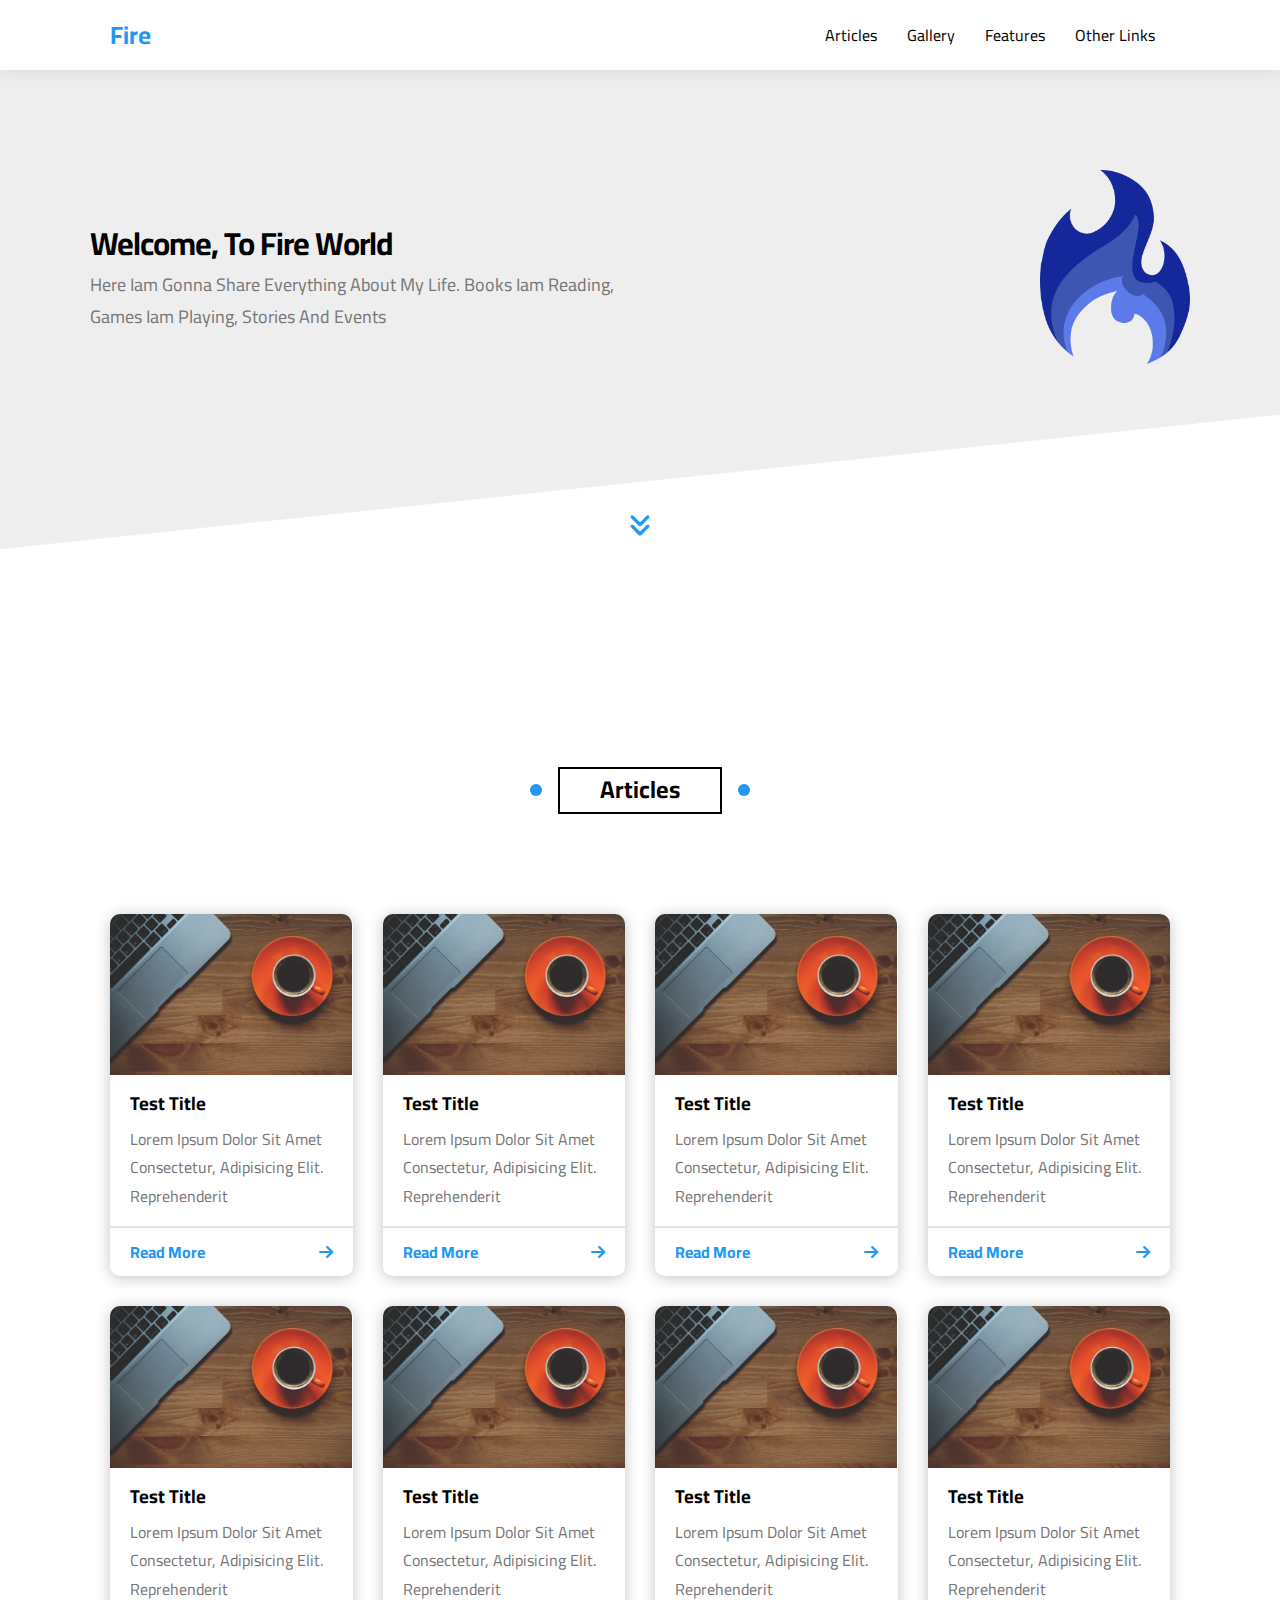
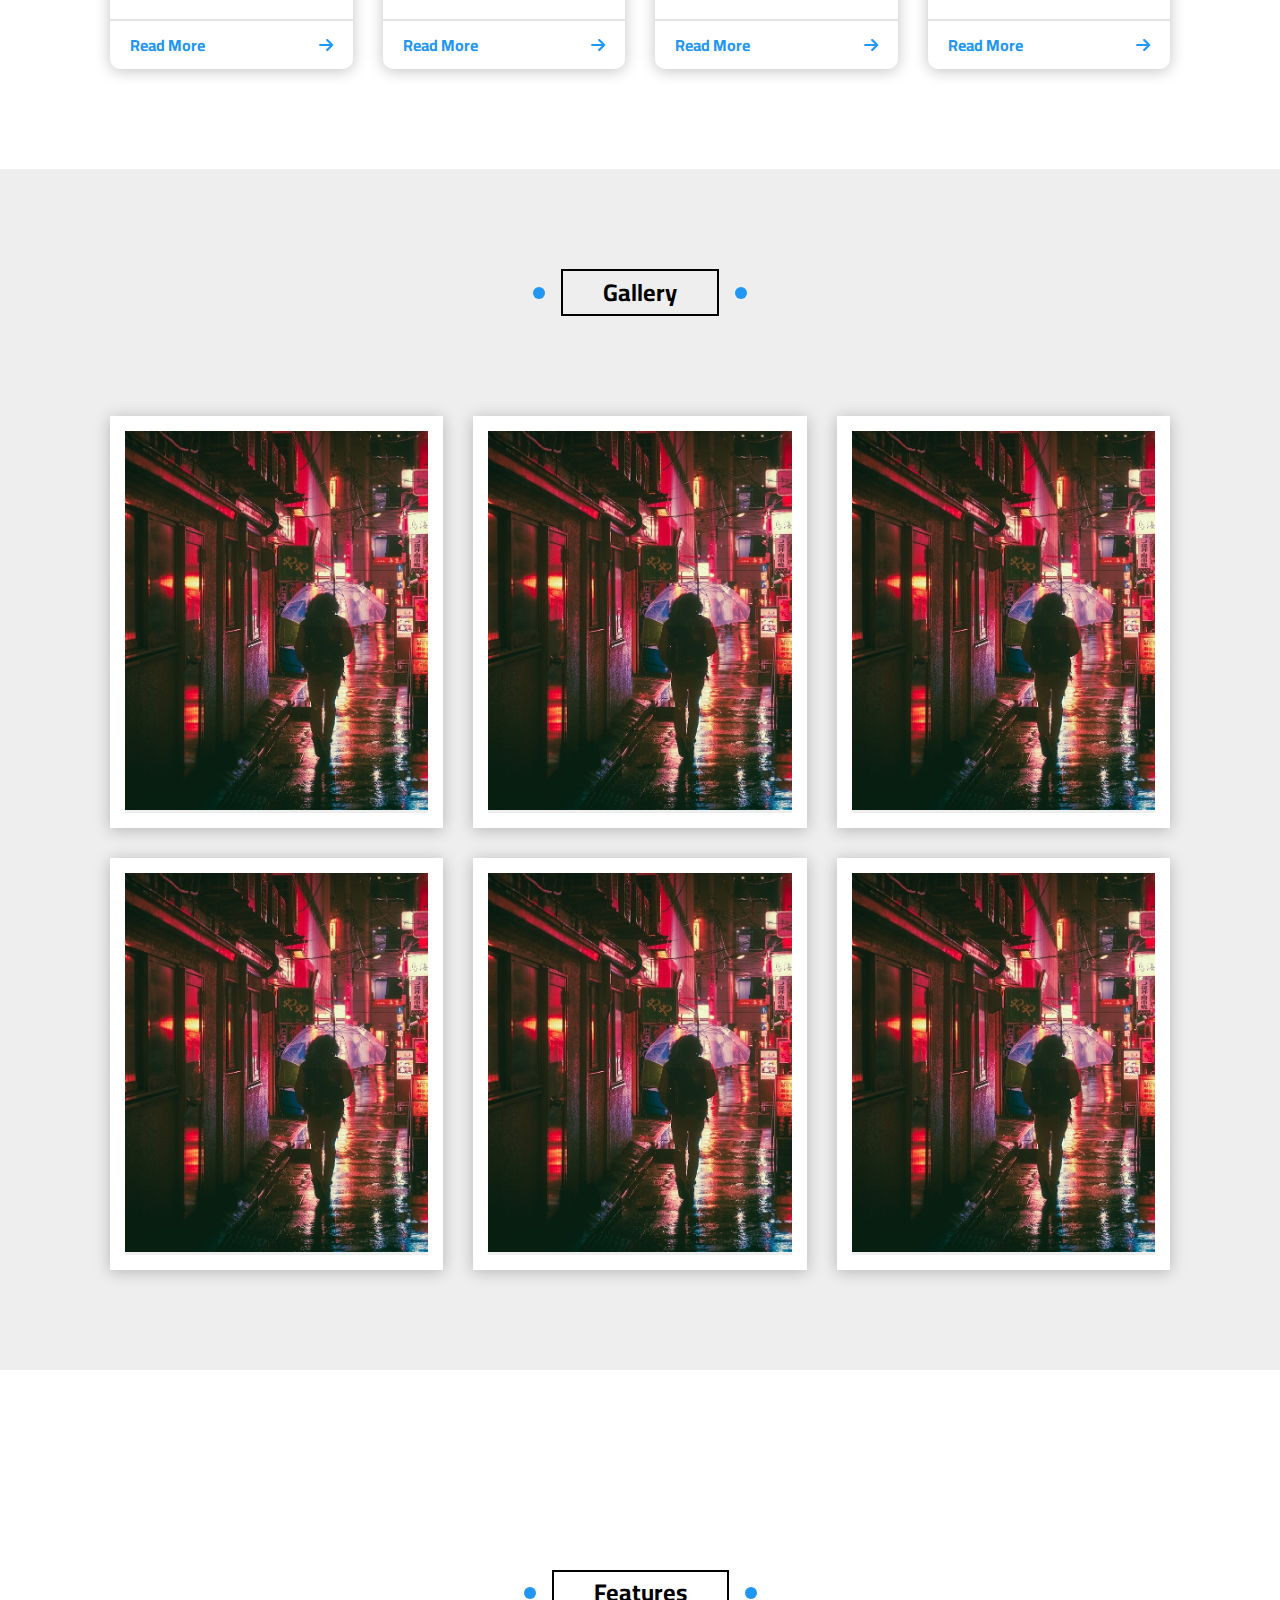
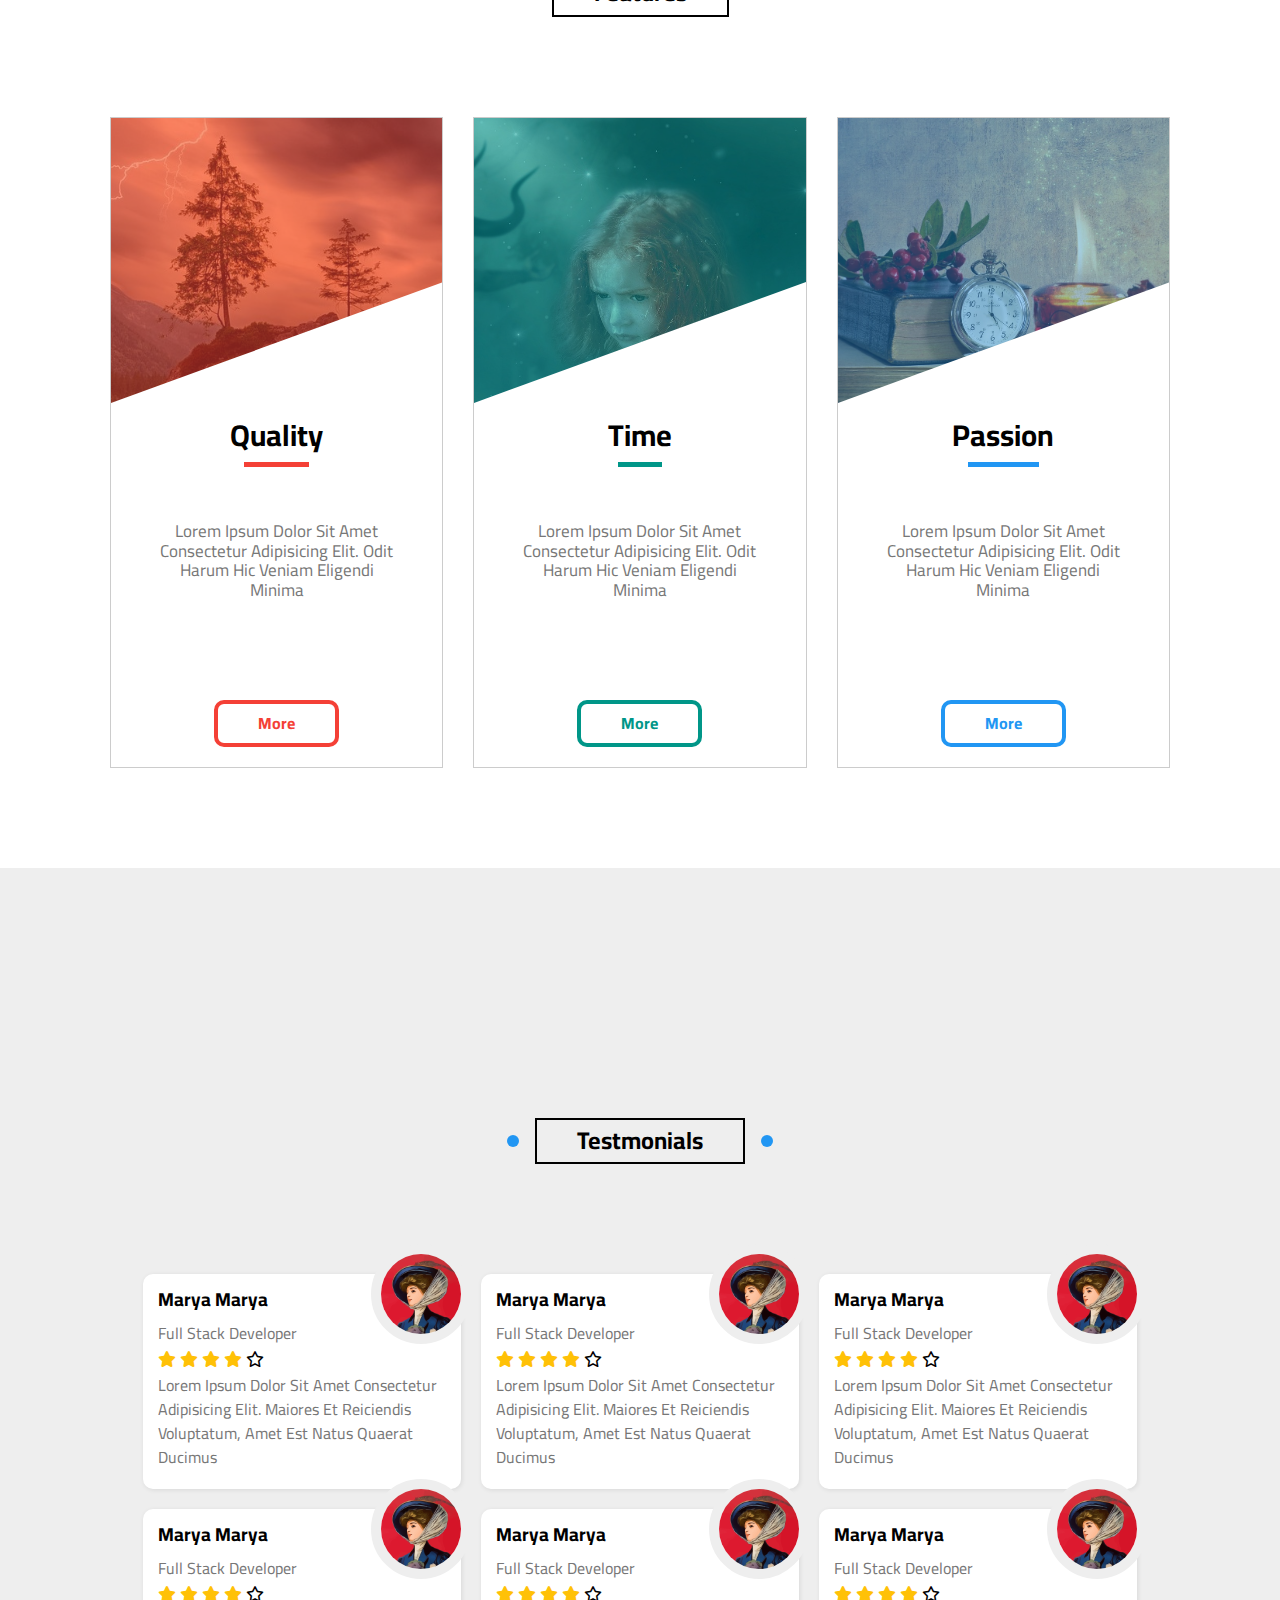
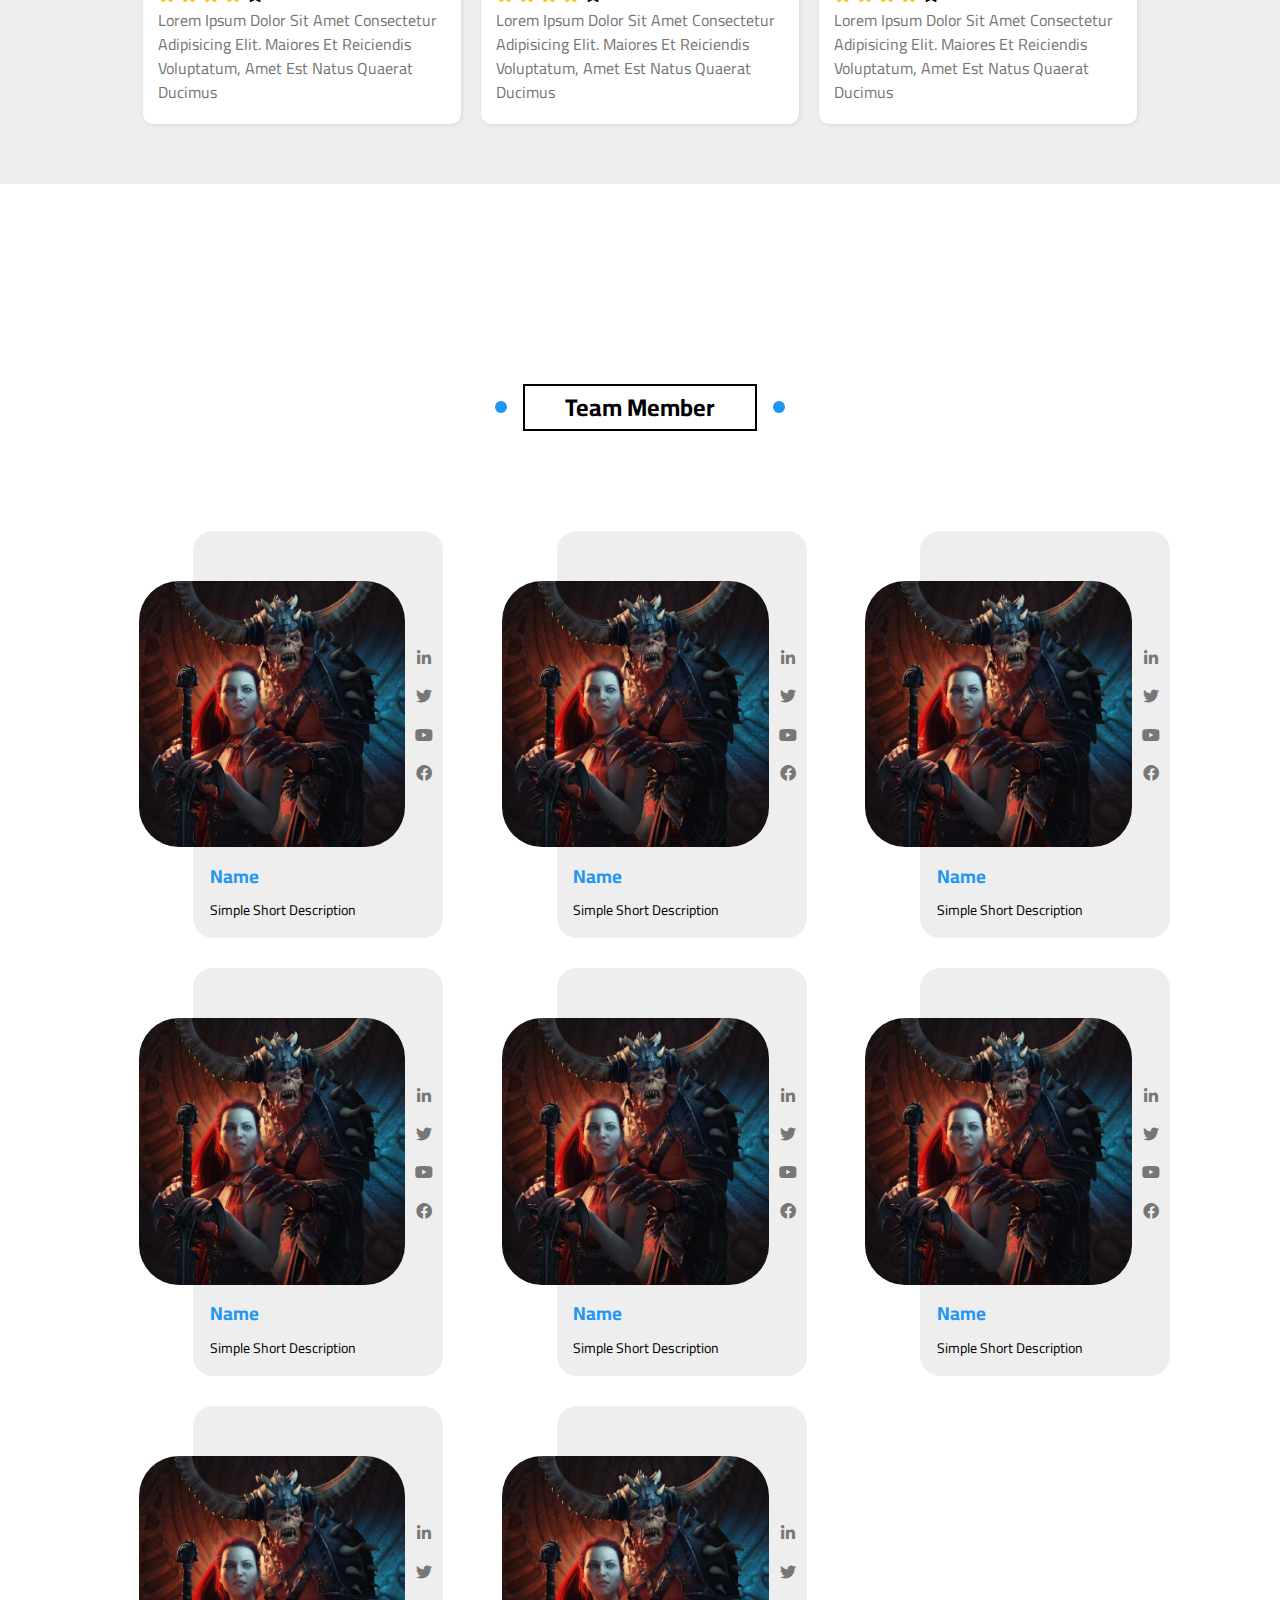
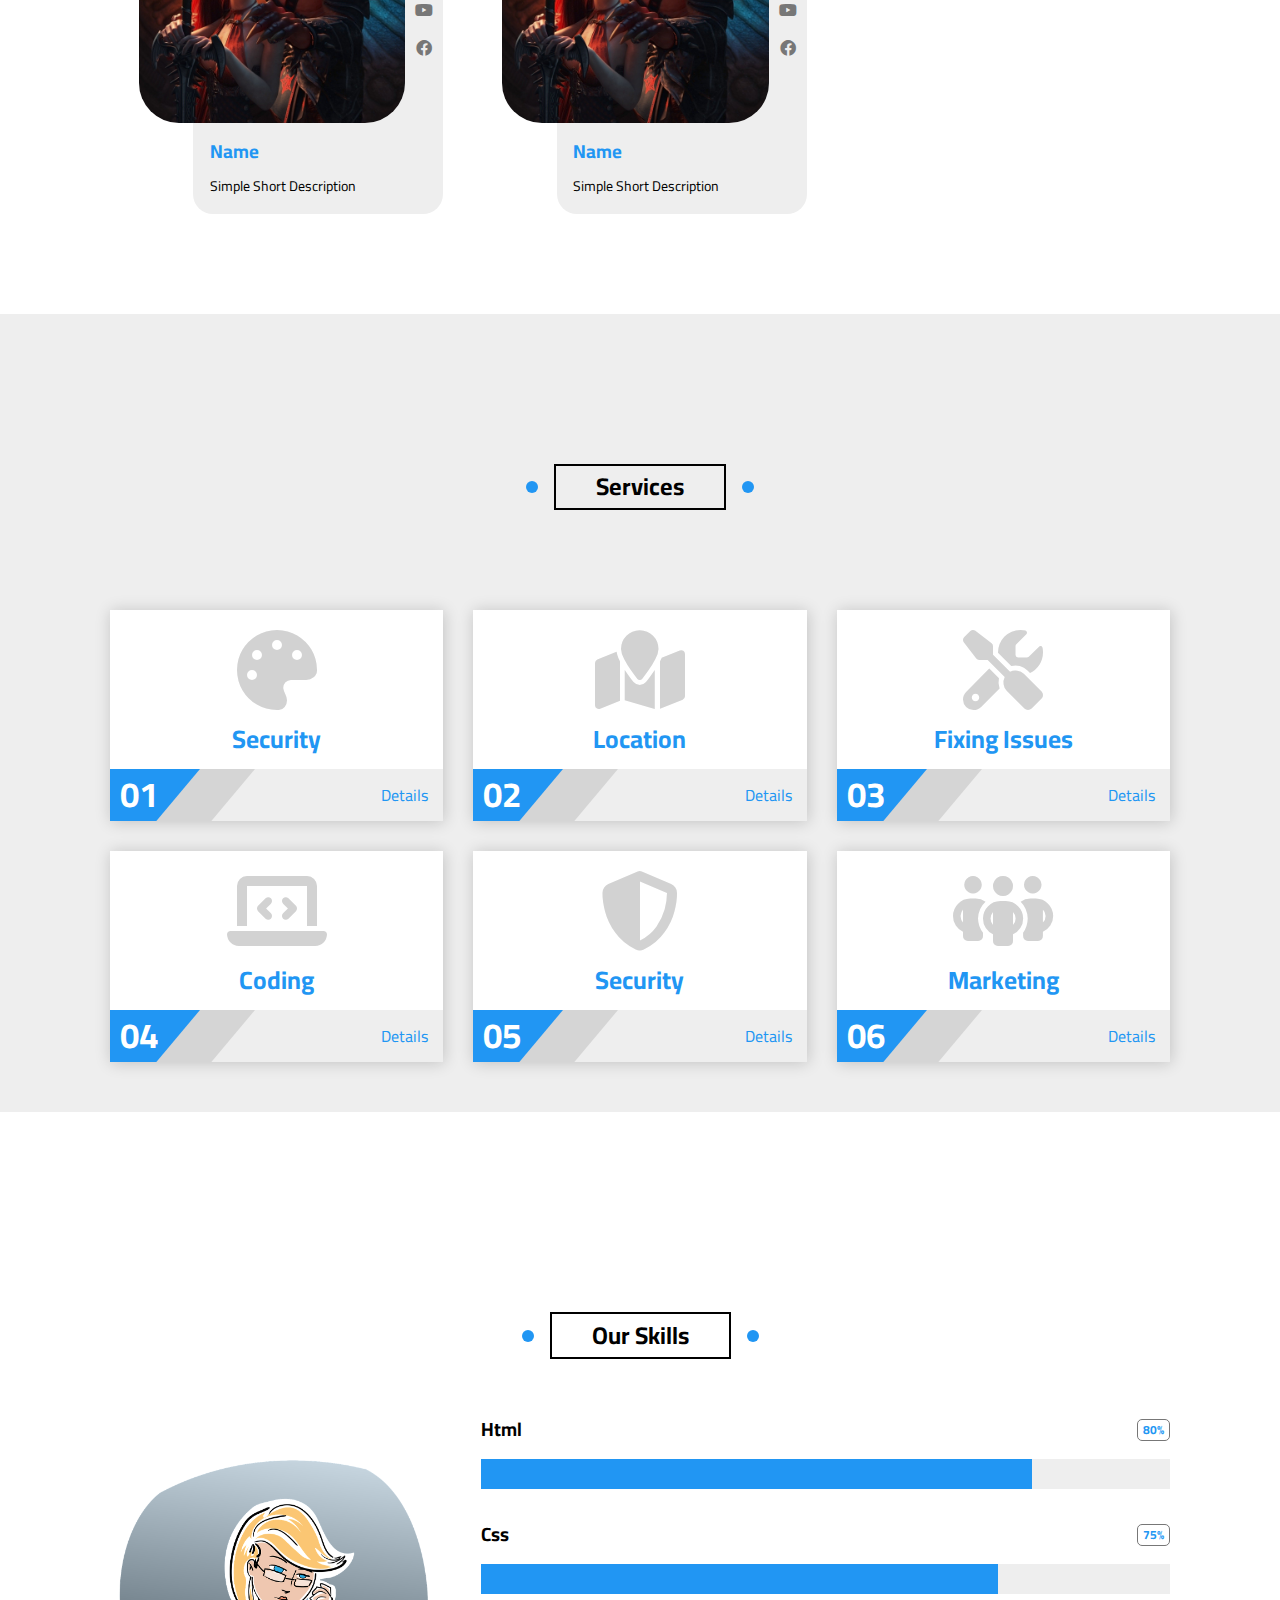
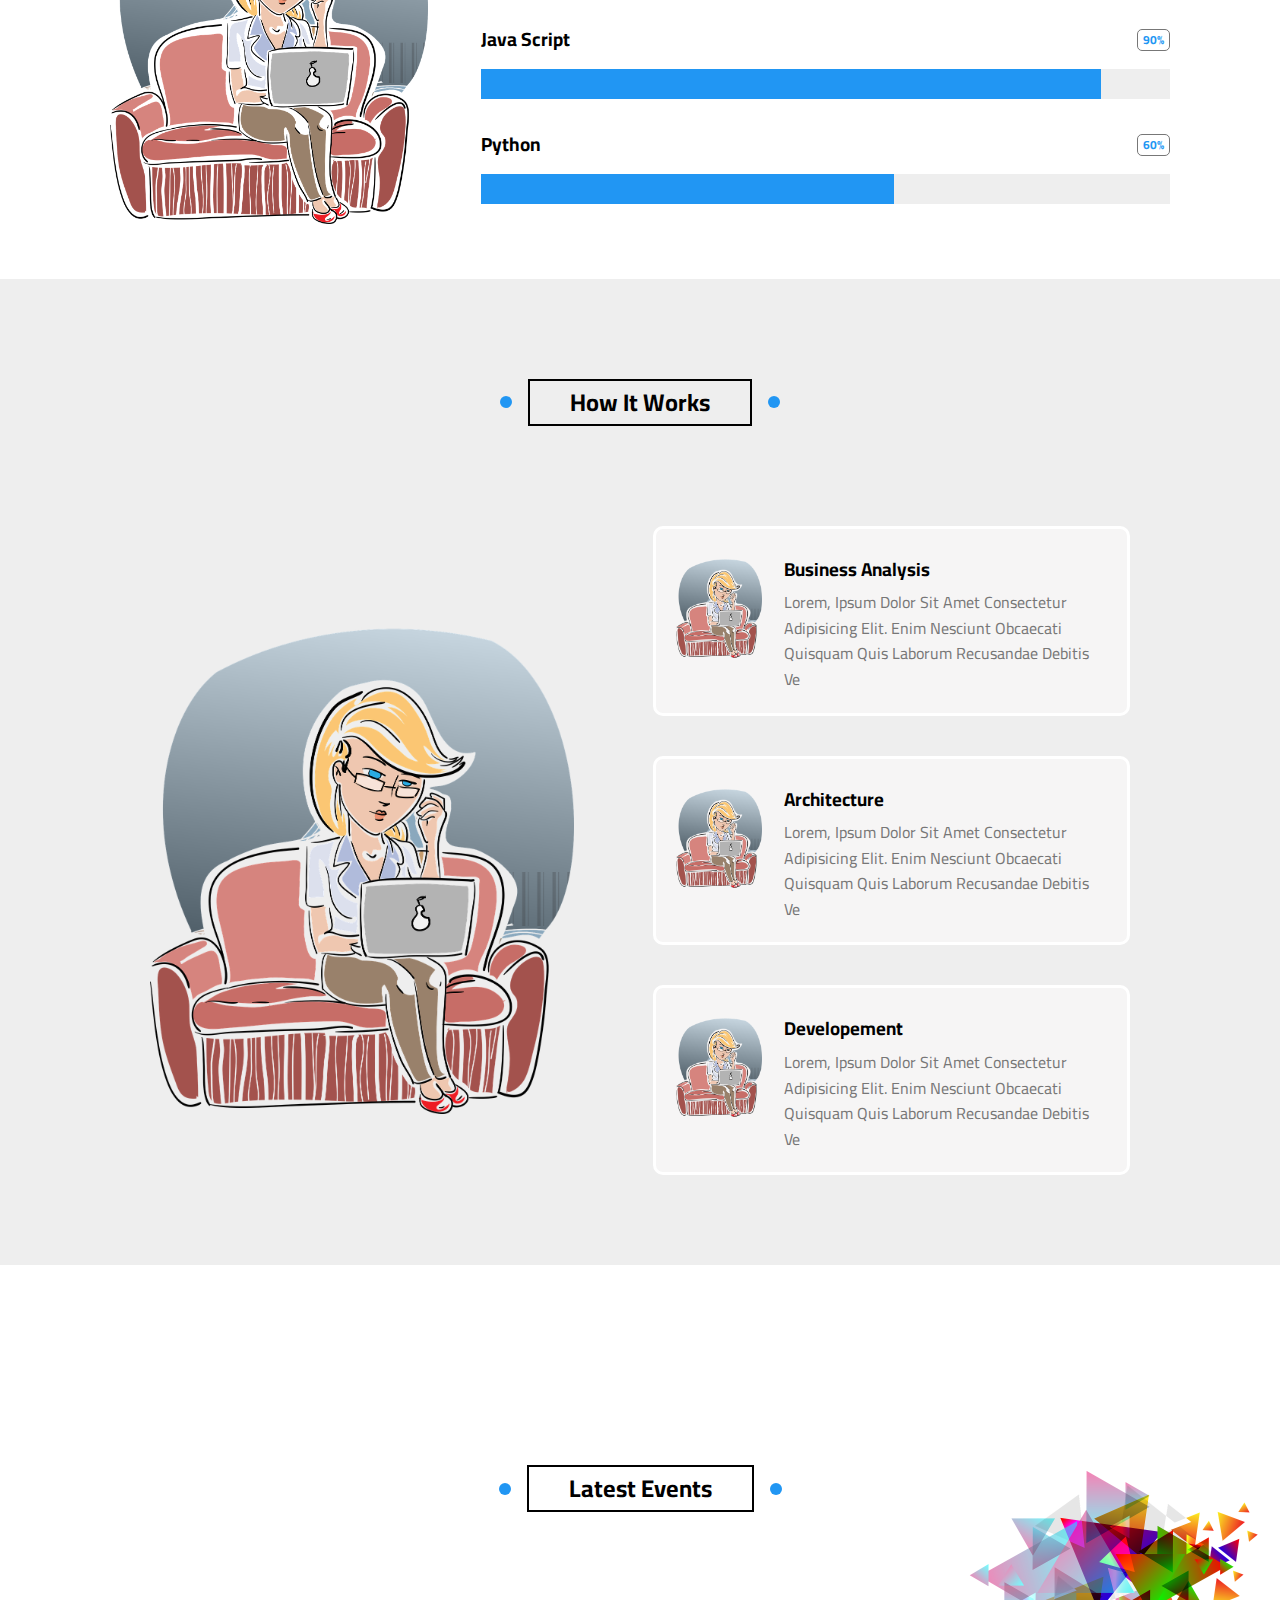
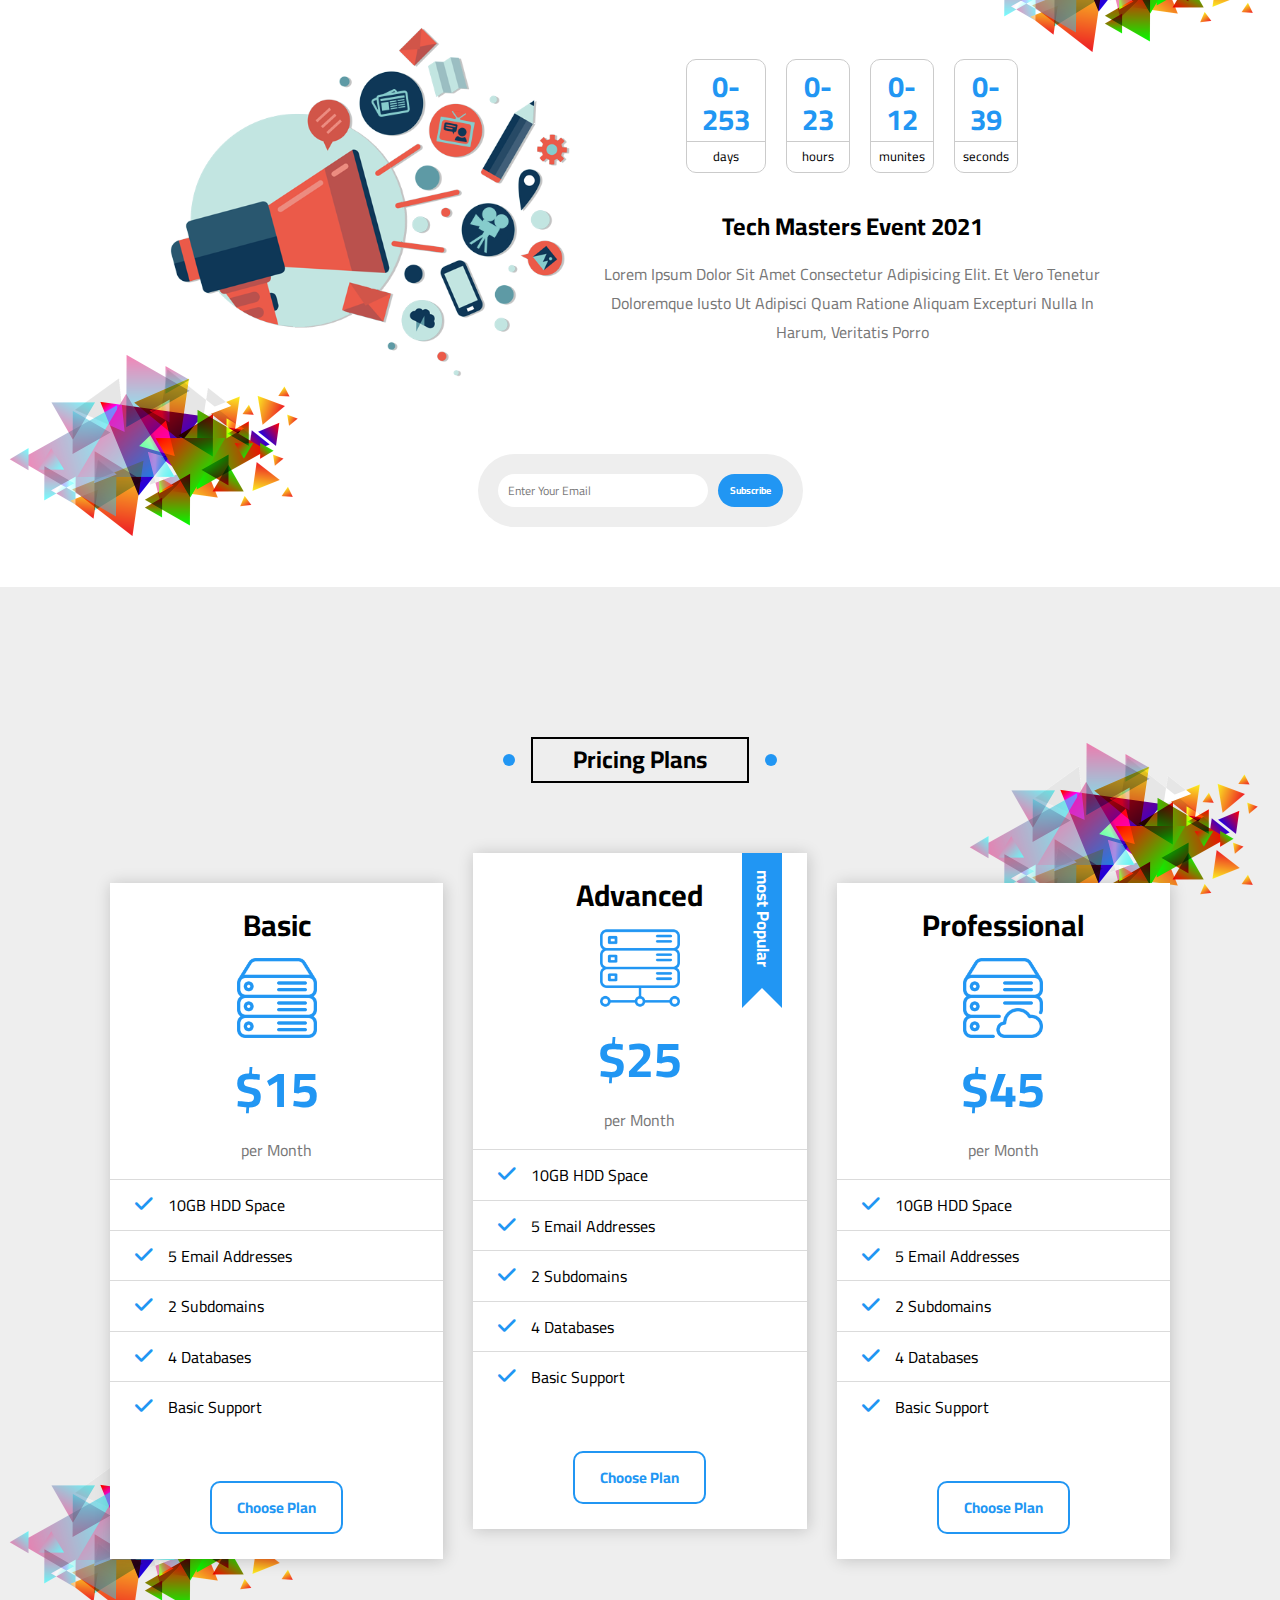
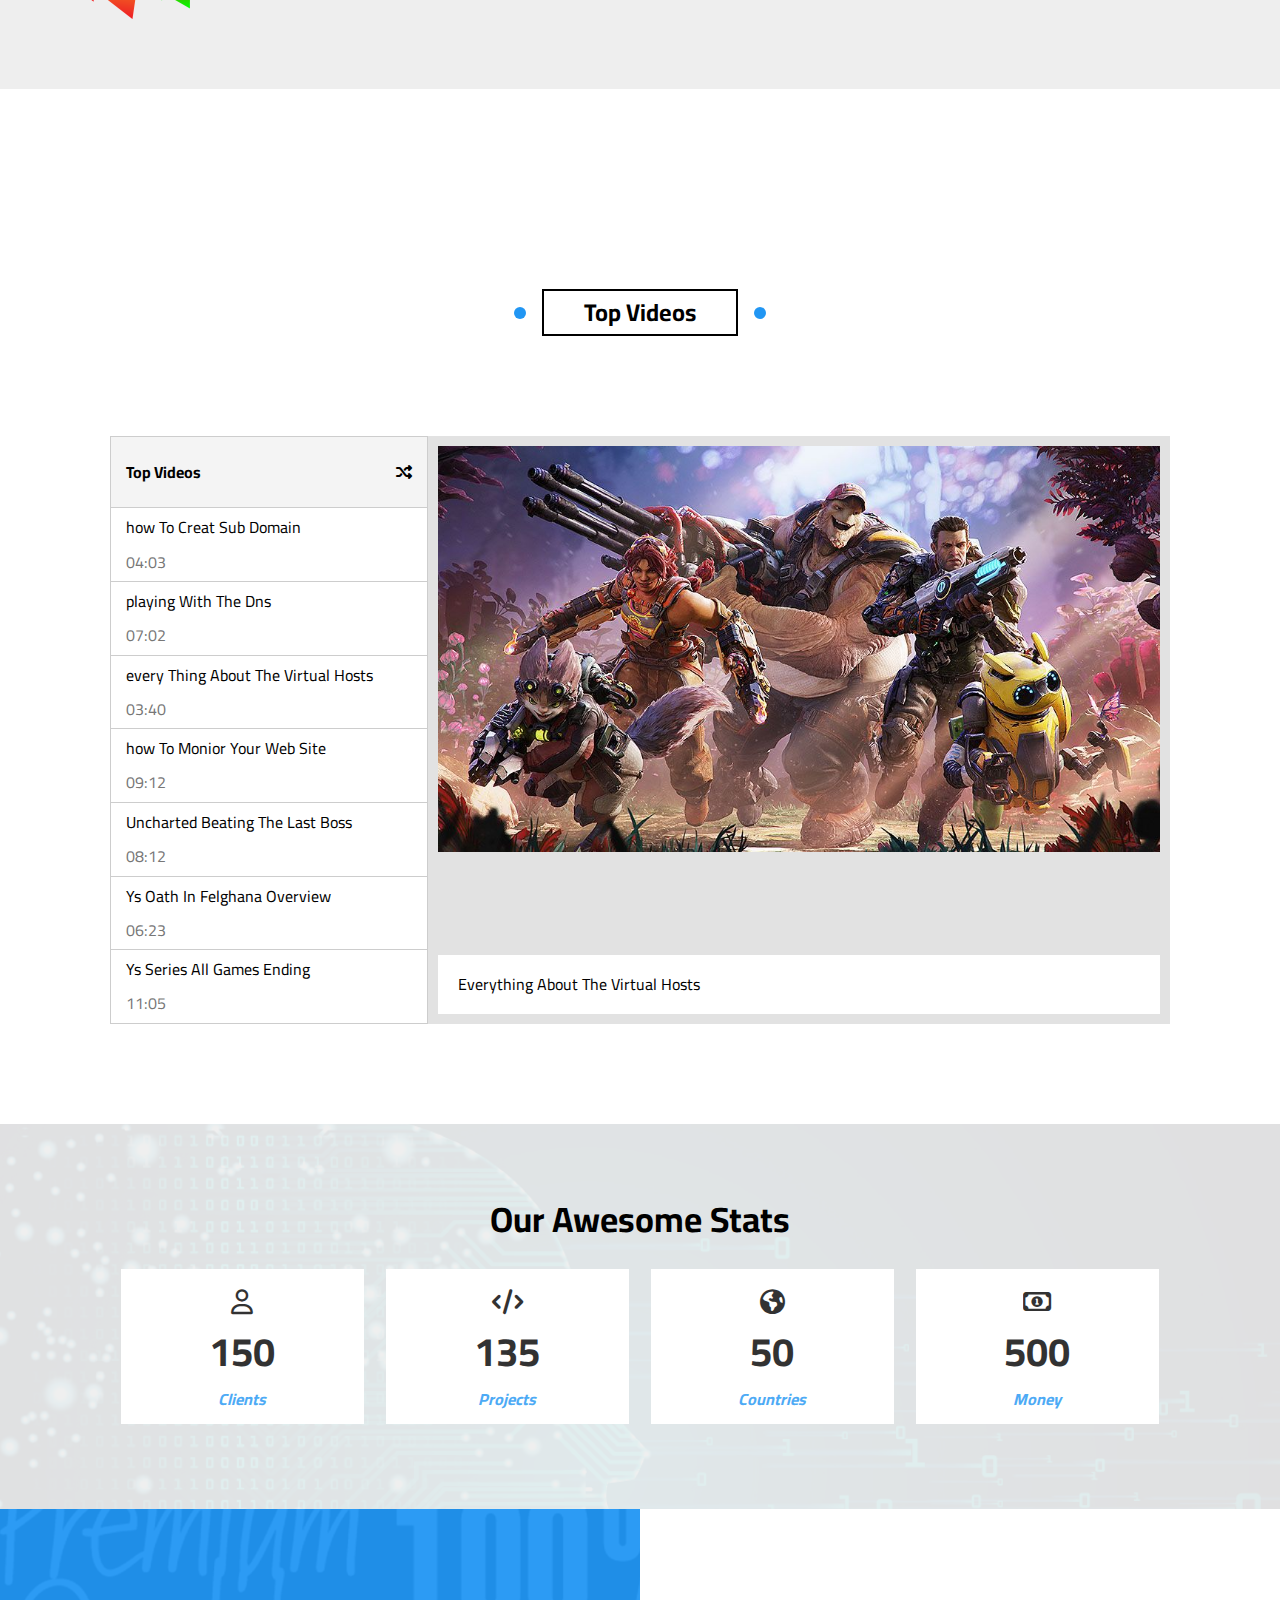
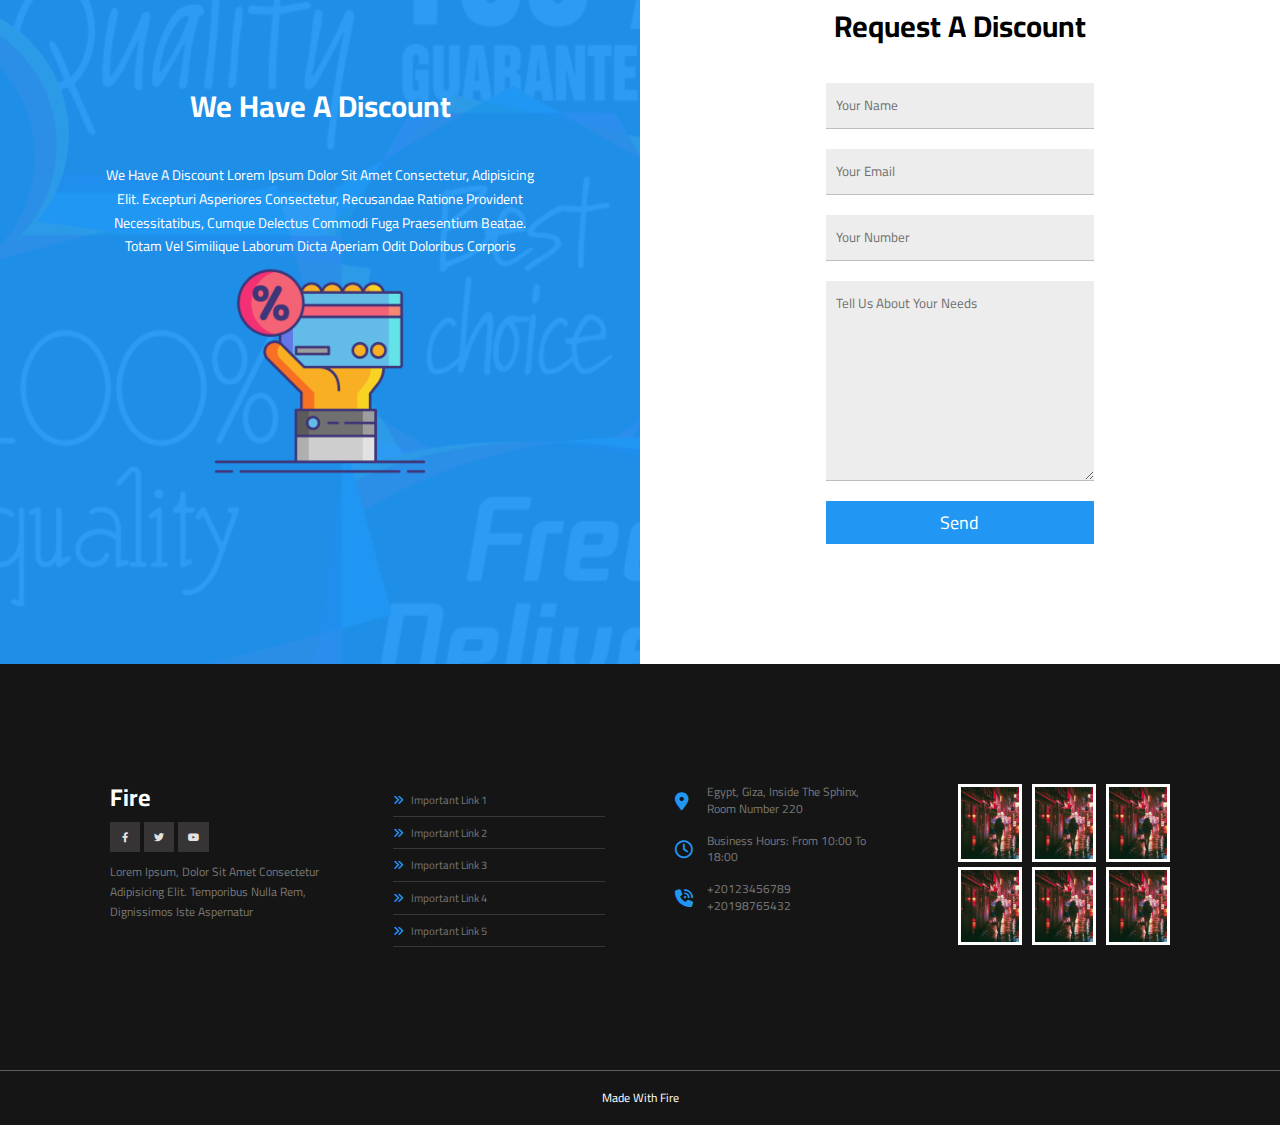
<file: project3/index.html>
<!doctype html>
<html>
<head>
    <title>project3</title>
    <meta charset="utf-8" />
    <meta name="viewport" content="width=device-width, initial-scale=1.0" />
    <link rel="stylesheet" href="css/normalize.css" />
    <link rel="stylesheet" href="css/all.min.css" />
    <link rel="stylesheet" href="css/style.css" />
    <link rel="preconnect" href="https://fonts.googleapis.com">
    <link rel="preconnect" href="https://fonts.gstatic.com" crossorigin>
    <link href="https://fonts.googleapis.com/css2?family=Cairo:wght@200;300;400&display=swap" rel="stylesheet">
</head>
<body>
    <!--start header-->
    <div class="header" id="header">
        <div class="container">
            <a href="#" class="logo">
                fire
            </a>
            <ul class="nav">
                <li><a href="#articles">articles</a></li>
                <li><a href="#gallery">gallery</a></li>
                <li><a href="#features">features</a></li>
                <li>
                    <a href="#">other links</a>
                    <!--start mega-->
                    <div class="mega">
                        <div class="image">
                            <img src="images/logo2.png" />
                        </div>
                        <ul class="links">
                            <li><a href="#testmonials"><i class="fa-regular fa-comments"></i>testemonials</a></li>
                            <li><a href="#team"><i class="fa-regular fa-user"></i>team members</a></li>
                            <li><a href="#srv"><i class="fa-regular fa-building"></i>services</a></li>
                            <li><a href="#skills"><i class="fa-regular fa-circle-xmark"></i>our skills</a></li>
                            <li><a href="#work"><i class="fa-regular fa-clipboard"></i>how it works</a></li>
                        </ul>
                        <ul class="links">
                            <li><a href="#events"><i class="fa-regular fa-calendar-days"></i>events</a></li>
                            <li><a href="#pricing"><i class="fa-solid fa-chart-bar"></i>pricing plans</a></li>
                            <li><a href="#videos"><i class="fa-solid fa-video"></i>top videos</a></li>
                            <li><a href="#stats"><i class="fa-solid fa-chart-column"></i>stats</a></li>
                            <li><a href="#requist"><i class="fa-solid fa-percent"></i>requist a discount</a></li>
                        </ul>
                    </div>
                    <!--end mega-->
                </li>
            </ul>
        </div>
    </div>
    <!--end header-->
    <!--start landing-->
    <div class="landing">
        <div class="container">
            <div class="text">
                <h1>Welcome, To fire World</h1>
                <p>Here Iam gonna share everything about my life. Books Iam reading, Games Iam Playing, Stories and Events</p>
            </div>
            <div class="image">
                <img src="images/logo2.png" />
            </div>
        </div>
        <a href="#" class="arrows"><i class="fa-solid fa-angles-down"></i></a>
    </div>
    <!--end landing-->
    <!--start articles-->
    <div class="articles" id="articles">
        <div class="container">
            <h2 class="main-title">articles</h2>
            <div class="content">
                <div class="box">
                    <div class="image">
                        <img src="images/cofe.jpg" />
                    </div>
                    <div class="text">
                        <h3>Test Title</h3>
                        <p>Lorem ipsum dolor sit amet consectetur, adipisicing elit. Reprehenderit</p>
                    </div>
                    <div class="read">
                        <a>read more</a>
                        <i class="fa-solid fa-arrow-right"></i>
                    </div>
                </div>
                <div class="box">
                    <div class="image">
                        <img src="images/cofe.jpg" />
                    </div>
                    <div class="text">
                        <h3>Test Title</h3>
                        <p>Lorem ipsum dolor sit amet consectetur, adipisicing elit. Reprehenderit</p>
                    </div>
                    <div class="read">
                        <a>read more</a>
                        <i class="fa-solid fa-arrow-right"></i>
                    </div>
                </div>
                <div class="box">
                    <div class="image">
                        <img src="images/cofe.jpg" />
                    </div>
                    <div class="text">
                        <h3>Test Title</h3>
                        <p>Lorem ipsum dolor sit amet consectetur, adipisicing elit. Reprehenderit</p>
                    </div>
                    <div class="read">
                        <a>read more</a>
                        <i class="fa-solid fa-arrow-right"></i>
                    </div>
                </div>
                <div class="box">
                    <div class="image">
                        <img src="images/cofe.jpg" />
                    </div>
                    <div class="text">
                        <h3>Test Title</h3>
                        <p>Lorem ipsum dolor sit amet consectetur, adipisicing elit. Reprehenderit</p>
                    </div>
                    <div class="read">
                        <a>read more</a>
                        <i class="fa-solid fa-arrow-right"></i>
                    </div>
                </div>
                <div class="box">
                    <div class="image">
                        <img src="images/cofe.jpg" />
                    </div>
                    <div class="text">
                        <h3>Test Title</h3>
                        <p>Lorem ipsum dolor sit amet consectetur, adipisicing elit. Reprehenderit</p>
                    </div>
                    <div class="read">
                        <a>read more</a>
                        <i class="fa-solid fa-arrow-right"></i>
                    </div>
                </div>
                <div class="box">
                    <div class="image">
                        <img src="images/cofe.jpg" />
                    </div>
                    <div class="text">
                        <h3>Test Title</h3>
                        <p>Lorem ipsum dolor sit amet consectetur, adipisicing elit. Reprehenderit</p>
                    </div>
                    <div class="read">
                        <a>read more</a>
                        <i class="fa-solid fa-arrow-right"></i>
                    </div>
                </div>
                <div class="box">
                    <div class="image">
                        <img src="images/cofe.jpg" />
                    </div>
                    <div class="text">
                        <h3>Test Title</h3>
                        <p>Lorem ipsum dolor sit amet consectetur, adipisicing elit. Reprehenderit</p>
                    </div>
                    <div class="read">
                        <a>read more</a>
                        <i class="fa-solid fa-arrow-right"></i>
                    </div>
                </div>
                <div class="box">
                    <div class="image">
                        <img src="images/cofe.jpg" />
                    </div>
                    <div class="text">
                        <h3>Test Title</h3>
                        <p>Lorem ipsum dolor sit amet consectetur, adipisicing elit. Reprehenderit</p>
                    </div>
                    <div class="read">
                        <a>read more</a>
                        <i class="fa-solid fa-arrow-right"></i>
                    </div>
                </div>
            </div>
        </div>
    </div>
    <!--end articles-->
    <!--start gallery-->
    <div class="gallery" id="gallery">
        <div class="container">
            <h2 class="main-title">gallery</h2>
            <div class="content">
                <div class="box">
                    <div class="image">
                        <img src="images/japan2.jpg" />
                    </div>
                </div>
                <div class="box">
                    <div class="image">
                        <img src="images/japan2.jpg" />
                    </div>
                </div>
                <div class="box">
                    <div class="image">
                        <img src="images/japan2.jpg" />
                    </div>
                </div>
                <div class="box">
                    <div class="image">
                        <img src="images/japan2.jpg" />
                    </div>
                </div>
                <div class="box">
                    <div class="image">
                        <img src="images/japan2.jpg" />
                    </div>
                </div>
                <div class="box">
                    <div class="image">
                        <img src="images/japan2.jpg" />
                    </div>
                </div>
            </div>
        </div>
    </div>
    <!--end gallery-->
    <!--start features-->
    <div class="features" id="features">
        <div class="container">
            <h2 class="main-title">features</h2>
            <div class="content">
                <div class="box">
                    <div class="image">
                        <img src="images/mountain2.jpg" />
                    </div>
                    <div class="text">
                        <h2>Quality</h2>
                        <p>Lorem ipsum dolor sit amet consectetur adipisicing elit. Odit harum hic veniam eligendi minima</p>
                        <a href="#">more</a>
                    </div>
                </div>
                <div class="box">
                    <div class="image">
                        <img src="images/dev2.jpg" />
                    </div>
                    <div class="text">
                        <h2>Time</h2>
                        <p>Lorem ipsum dolor sit amet consectetur adipisicing elit. Odit harum hic veniam eligendi minima</p>
                        <a href="#">more</a>
                    </div>
                </div>
                <div class="box">
                    <div class="image">
                        <img src="images/apple.jpg" />
                    </div>
                    <div class="text">
                        <h2>Passion</h2>
                        <p>Lorem ipsum dolor sit amet consectetur adipisicing elit. Odit harum hic veniam eligendi minima</p>
                        <a href="#">more</a>
                    </div>
                </div>
            </div>
        </div>
    </div>
    <!--end features-->
    <!--start testmonials-->
    <div class="testmonials" id="testmonials">
        <div class="container">
            <h2 class="main-title">testmonials</h2>
            <div class="content">
                <div class="box">
                    <div class="image">
                        <img src="images/avatar.png" />
                    </div>
                    <div class="title">
                        <h3>Marya marya</h3>
                        <p>Full Stack Developer</p>
                    </div>
                    <div class="score">
                        <i class="fa-solid fa-star"></i>
                        <i class="fa-solid fa-star"></i>
                        <i class="fa-solid fa-star"></i>
                        <i class="fa-solid fa-star"></i>
                        <i class="fa-regular fa-star"></i>
                    </div>
                    <p class="about">Lorem ipsum dolor sit amet consectetur adipisicing elit. Maiores et reiciendis voluptatum, amet est natus quaerat ducimus</p>
                </div>
                <div class="box">
                    <div class="image">
                        <img src="images/avatar.png" />
                    </div>
                    <div class="title">
                        <h3>Marya marya</h3>
                        <p>Full Stack Developer</p>
                    </div>
                    <div class="score">
                        <i class="fa-solid fa-star"></i>
                        <i class="fa-solid fa-star"></i>
                        <i class="fa-solid fa-star"></i>
                        <i class="fa-solid fa-star"></i>
                        <i class="fa-regular fa-star"></i>
                    </div>
                    <p class="about">Lorem ipsum dolor sit amet consectetur adipisicing elit. Maiores et reiciendis voluptatum, amet est natus quaerat ducimus</p>
                </div>
                <div class="box">
                    <div class="image">
                        <img src="images/avatar.png" />
                    </div>
                    <div class="title">
                        <h3>Marya marya</h3>
                        <p>Full Stack Developer</p>
                    </div>
                    <div class="score">
                        <i class="fa-solid fa-star"></i>
                        <i class="fa-solid fa-star"></i>
                        <i class="fa-solid fa-star"></i>
                        <i class="fa-solid fa-star"></i>
                        <i class="fa-regular fa-star"></i>
                    </div>
                    <p class="about">Lorem ipsum dolor sit amet consectetur adipisicing elit. Maiores et reiciendis voluptatum, amet est natus quaerat ducimus</p>
                </div>
                <div class="box">
                    <div class="image">
                        <img src="images/avatar.png" />
                    </div>
                    <div class="title">
                        <h3>Marya marya</h3>
                        <p>Full Stack Developer</p>
                    </div>
                    <div class="score">
                        <i class="fa-solid fa-star"></i>
                        <i class="fa-solid fa-star"></i>
                        <i class="fa-solid fa-star"></i>
                        <i class="fa-solid fa-star"></i>
                        <i class="fa-regular fa-star"></i>
                    </div>
                    <p class="about">Lorem ipsum dolor sit amet consectetur adipisicing elit. Maiores et reiciendis voluptatum, amet est natus quaerat ducimus</p>
                </div>
                <div class="box">
                    <div class="image">
                        <img src="images/avatar.png" />
                    </div>
                    <div class="title">
                        <h3>Marya marya</h3>
                        <p>Full Stack Developer</p>
                    </div>
                    <div class="score">
                        <i class="fa-solid fa-star"></i>
                        <i class="fa-solid fa-star"></i>
                        <i class="fa-solid fa-star"></i>
                        <i class="fa-solid fa-star"></i>
                        <i class="fa-regular fa-star"></i>
                    </div>
                    <p class="about">Lorem ipsum dolor sit amet consectetur adipisicing elit. Maiores et reiciendis voluptatum, amet est natus quaerat ducimus</p>
                </div>
                <div class="box">
                    <div class="image">
                        <img src="images/avatar.png" />
                    </div>
                    <div class="title">
                        <h3>Marya marya</h3>
                        <p>Full Stack Developer</p>
                    </div>
                    <div class="score">
                        <i class="fa-solid fa-star"></i>
                        <i class="fa-solid fa-star"></i>
                        <i class="fa-solid fa-star"></i>
                        <i class="fa-solid fa-star"></i>
                        <i class="fa-regular fa-star"></i>
                    </div>
                    <p class="about">Lorem ipsum dolor sit amet consectetur adipisicing elit. Maiores et reiciendis voluptatum, amet est natus quaerat ducimus</p>
                </div>
            </div>
        </div>
    </div>
    <!--end testmonials-->
    <!--start teammembers-->
    <div class="team" id="team">
        <div class="container">
            <h2 class="main-title">team member</h2>
            <div class="content">
                <div class="box">
                    <div class="image">
                        <img src="images/devil.jpg" />
                    </div>
                    <div class="icon">
                        <a href="#"><i class="fa-brands fa-linkedin-in"></i></a>
                        <a href="#"><i class="fa-brands fa-twitter"></i></a>
                        <a href="#"><i class="fa-brands fa-youtube"></i></a>
                        <a href="#"><i class="fa-brands fa-facebook"></i></a>
                    </div>
                    <div class="text">
                        <h3>Name</h3>
                        <p>Simple Short Description</p>
                    </div>
                </div>
                <div class="box">
                    <div class="image">
                        <img src="images/devil.jpg" />
                    </div>
                    <div class="icon">
                        <a href="#"><i class="fa-brands fa-linkedin-in"></i></a>
                        <a href="#"><i class="fa-brands fa-twitter"></i></a>
                        <a href="#"><i class="fa-brands fa-youtube"></i></a>
                        <a href="#"><i class="fa-brands fa-facebook"></i></a>
                    </div>
                    <div class="text">
                        <h3>Name</h3>
                        <p>Simple Short Description</p>
                    </div>
                </div>
                <div class="box">
                    <div class="image">
                        <img src="images/devil.jpg" />
                    </div>
                    <div class="icon">
                        <a href="#"><i class="fa-brands fa-linkedin-in"></i></a>
                        <a href="#"><i class="fa-brands fa-twitter"></i></a>
                        <a href="#"><i class="fa-brands fa-youtube"></i></a>
                        <a href="#"><i class="fa-brands fa-facebook"></i></a>
                    </div>
                    <div class="text">
                        <h3>Name</h3>
                        <p>Simple Short Description</p>
                    </div>
                </div>
                <div class="box">
                    <div class="image">
                        <img src="images/devil.jpg" />
                    </div>
                    <div class="icon">
                        <a href="#"><i class="fa-brands fa-linkedin-in"></i></a>
                        <a href="#"><i class="fa-brands fa-twitter"></i></a>
                        <a href="#"><i class="fa-brands fa-youtube"></i></a>
                        <a href="#"><i class="fa-brands fa-facebook"></i></a>
                    </div>
                    <div class="text">
                        <h3>Name</h3>
                        <p>Simple Short Description</p>
                    </div>
                </div>
                <div class="box">
                    <div class="image">
                        <img src="images/devil.jpg" />
                    </div>
                    <div class="icon">
                        <a href="#"><i class="fa-brands fa-linkedin-in"></i></a>
                        <a href="#"><i class="fa-brands fa-twitter"></i></a>
                        <a href="#"><i class="fa-brands fa-youtube"></i></a>
                        <a href="#"><i class="fa-brands fa-facebook"></i></a>
                    </div>
                    <div class="text">
                        <h3>Name</h3>
                        <p>Simple Short Description</p>
                    </div>
                </div>
                <div class="box">
                    <div class="image">
                        <img src="images/devil.jpg" />
                    </div>
                    <div class="icon">
                        <a href="#"><i class="fa-brands fa-linkedin-in"></i></a>
                        <a href="#"><i class="fa-brands fa-twitter"></i></a>
                        <a href="#"><i class="fa-brands fa-youtube"></i></a>
                        <a href="#"><i class="fa-brands fa-facebook"></i></a>
                    </div>
                    <div class="text">
                        <h3>Name</h3>
                        <p>Simple Short Description</p>
                    </div>
                </div>
                <div class="box">
                    <div class="image">
                        <img src="images/devil.jpg" />
                    </div>
                    <div class="icon">
                        <a href="#"><i class="fa-brands fa-linkedin-in"></i></a>
                        <a href="#"><i class="fa-brands fa-twitter"></i></a>
                        <a href="#"><i class="fa-brands fa-youtube"></i></a>
                        <a href="#"><i class="fa-brands fa-facebook"></i></a>
                    </div>
                    <div class="text">
                        <h3>Name</h3>
                        <p>Simple Short Description</p>
                    </div>
                </div>
                <div class="box">
                    <div class="image">
                        <img src="images/devil.jpg" />
                    </div>
                    <div class="icon">
                        <a href="#"><i class="fa-brands fa-linkedin-in"></i></a>
                        <a href="#"><i class="fa-brands fa-twitter"></i></a>
                        <a href="#"><i class="fa-brands fa-youtube"></i></a>
                        <a href="#"><i class="fa-brands fa-facebook"></i></a>
                    </div>
                    <div class="text">
                        <h3>Name</h3>
                        <p>Simple Short Description</p>
                    </div>
                </div>
            </div>
        </div>
    </div>
    <!--end teammembers-->
    <!--start services-->
    <div class="services" id="srv">
        <div class="container">
            <h2 class="main-title">services</h2>
            <div class="content">
                <div class="box">
                    <i class="fa-solid fa-palette"></i>
                    <h3>Security</h3>
                    <a>details</a>
                </div>
                <div class="box">
                    <i class="fa-solid fa-map-location"></i>
                    <h3>location</h3>
                    <a>details</a>
                </div>
                <div class="box">
                    <i class="fa-solid fa-screwdriver-wrench"></i>
                    <h3>Fixing Issues</h3>
                    <a>details</a>
                </div>
                <div class="box">
                    <i class="fa-solid fa-laptop-code"></i>
                    <h3>Coding</h3>
                    <a>details</a>
                </div>
                <div class="box">
                    <i class="fa-solid fa-shield-halved"></i>
                    <h3>Security</h3>
                    <a>details</a>
                </div>
                <div class="box">
                    <i class="fa-solid fa-people-group"></i>
                    <h3>Marketing</h3>
                    <a>details</a>
                </div>
            </div>
        </div>
    </div>
    <!--end services-->
    <!--start our skills-->
    <div class="skills" id="skills">
        <div class="container">
            <h2 class="main-title">our skills</h2>
            <div class="content">
                <div class="image">
                    <img src="images/woman.png" />
                </div>
                <div class="info">
                    <div skill-name="html" percent="80%"><span style="width:80%"></span></div>
                    <div skill-name="css" percent="75%"><span style="width:75%"></span></div>
                    <div skill-name="java script" percent="90%"><span style="width:90%"></span></div>
                    <div skill-name="python" percent="60%"><span style="width:60%"></span></div>
                </div>
            </div>
        </div>
    </div>
    <!--end our skills-->
    <!--start work-->
    <div class="work" id="work">
        <div class="container">
            <h2 class="main-title">how it works</h2>
            <div class="content">
                <div class="image">
                    <img src="images/woman.png" />
                </div>
                <div class="info">
                    <div class="box">
                        <div class="image2">
                            <img src="images/woman.png" />
                        </div>
                        <div class="text">
                            <h3>Business Analysis</h3>
                            <p>Lorem, ipsum dolor sit amet consectetur adipisicing elit. Enim nesciunt obcaecati quisquam quis laborum recusandae debitis ve</p>
                        </div>
                    </div>
                    <div class="box">
                        <div class="image2">
                            <img src="images/woman.png" />
                        </div>
                        <div class="text">
                            <h3>Architecture</h3>
                            <p>Lorem, ipsum dolor sit amet consectetur adipisicing elit. Enim nesciunt obcaecati quisquam quis laborum recusandae debitis ve</p>
                        </div>
                    </div>
                    <div class="box">
                        <div class="image2">
                            <img src="images/woman.png" />
                        </div>
                        <div class="text">
                            <h3>Developement</h3>
                            <p>Lorem, ipsum dolor sit amet consectetur adipisicing elit. Enim nesciunt obcaecati quisquam quis laborum recusandae debitis ve</p>
                        </div>
                    </div>
                </div>
            </div>
        </div>
    </div>
    <!--end work-->
    <!--start events-->
    <div class="events" id="events">
        <div class="triangle-top triangle"><img src="images/triangle.png" /></div>
        <div class="triangle-bottom triangle"><img src="images/triangle.png" /></div>
        <div class="container">
            <h2 class="main-title">latest events</h2>
            <div class="content">
                <div class="image">
                    <img src="images/events.png" />
                </div>
                <div class="master">
                    <div class="time">
                        <div time="days">
                            <h3>0-</h3>
                            <h3>253</h3>
                        </div>
                        <div time="hours">
                            <h3>0-</h3>
                            <h3>23</h3>
                        </div>
                        <div time="munites">
                            <h3>0-</h3>
                            <h3>12</h3>
                        </div>
                        <div time="seconds">
                            <h3>0-</h3>
                            <h3>39</h3>
                        </div>
                    </div>
                    <div class="text">
                        <h2>Tech Masters Event 2021</h2>
                        <p>Lorem ipsum dolor sit amet consectetur adipisicing elit. Et vero tenetur doloremque iusto ut adipisci quam ratione aliquam excepturi nulla in harum, veritatis porro</p>
                    </div>
                </div>
                <form action="">
                    <input type="email" placeholder="enter your email" class="text" />
                    <input type="submit" value="subscribe" class="submit" />
                </form>
            </div>
        </div>
    </div>
    <!--end events-->
    <!--start pricing-->
    <div class="pricing" id="pricing">
        <div class="triangle-top"><img src="images/triangle.png" /></div>
        <div class="triangle-bottom"><img src="images/triangle.png" /></div>
        <div class="container">
            <h2 class="main-title">pricing plans</h2>
            <div class="content">
                <div class="box">
                    <div class="price">
                        <h2>basic</h2>
                        <img src="images/hosting-basic.png" />
                        <p price="$15">per month</p>
                    </div>
                    <div class="about">
                        <p><i class="fa-solid fa-check"></i>10GB HDD Space</p>
                        <p><i class="fa-solid fa-check"></i>5 Email Addresses</p>
                        <p><i class="fa-solid fa-check"></i>2 Subdomains</p>
                        <p><i class="fa-solid fa-check"></i>4 Databases</p>
                        <p><i class="fa-solid fa-check"></i>Basic Support</p>
                    </div>
                    <form class="choose">
                        <input type="submit" value="choose plan" />
                    </form>
                </div>
                <div class="box">
                    <div class="price">
                        <h2>Advanced</h2>
                        <img src="images/hosting-advanced.png" />
                        <p price="$25">per month</p>
                    </div>
                    <div class="about">
                        <p><i class="fa-solid fa-check"></i>10GB HDD Space</p>
                        <p><i class="fa-solid fa-check"></i>5 Email Addresses</p>
                        <p><i class="fa-solid fa-check"></i>2 Subdomains</p>
                        <p><i class="fa-solid fa-check"></i>4 Databases</p>
                        <p><i class="fa-solid fa-check"></i>Basic Support</p>
                    </div>
                    <form class="choose">
                        <input type="submit" value="choose plan" />
                    </form>
                </div>
                <div class="box">
                    <div class="price">
                        <h2>Professional</h2>
                        <img src="images/hosting-professional.png" />
                        <p price="$45">per month</p>
                    </div>
                    <div class="about">
                        <p><i class="fa-solid fa-check"></i>10GB HDD Space</p>
                        <p><i class="fa-solid fa-check"></i>5 Email Addresses</p>
                        <p><i class="fa-solid fa-check"></i>2 Subdomains</p>
                        <p><i class="fa-solid fa-check"></i>4 Databases</p>
                        <p><i class="fa-solid fa-check"></i>Basic Support</p>
                    </div>
                    <form class="choose">
                        <input type="submit" value="choose plan" />
                    </form>
                </div>
            </div>
        </div>
    </div>
    <!--end pricing-->
    <!--start videos-->
    <div class="videos" id="videos">
        <div class="container">
            <h2 class="main-title">top videos</h2>
            <div class="content">
                <div class="info">
                    <h3>Top Videos<i class="fa-solid fa-shuffle"></i></h3>
                    <p time="04:03">how to creat sub domain </p>
                    <p time="07:02">playing with the dns</p>
                    <p time="03:40">every thing about the virtual hosts</p>
                    <p time="09:12">how to monior your web site</p>
                    <p time="08:12">Uncharted Beating The Last Boss</p>
                    <p time="06:23">Ys Oath In Felghana Overview</p>
                    <p time="11:05">Ys Series All Games Ending</p>
                </div>
                <div class="image">
                    <img src="images/video.jpg" />
                    <p>Everything About The Virtual Hosts</p>
                </div>
            </div>
        </div>
    </div>
    <!--end videos-->
    <!--start stats-->
    <div class="stats" id="stats">
        <div class="container">
            <h2 style="flex-basis:100%">Our Awesome Stats</h2>
            <div class="box">
                <i class="fa-regular fa-user"></i>
                <div class="score">150</div>
                <em>Clients</em>
            </div>
            <div class="box">
                <i class="fa-solid fa-code"></i>
                <div class="score">135</div>
                <em>Projects</em>
            </div>
            <div class="box">
                <i class="fa-solid fa-earth-americas"></i>
                <div class="score">50</div>
                <em>Countries</em>
            </div>
            <div class="box">
                <i class="fa-regular fa-money-bill-1"></i>
                <div class="score">500</div>
                <em>Money</em>
            </div>
        </div>
    </div>
    <!--end stats-->
    <!--start requist-->
    <div class="requist" id="requist">
        <div class="box">
            <div class="content">
                <h2>We Have A Discount</h2>
                <p>
                    We Have A Discount
                    Lorem ipsum dolor sit amet consectetur, adipisicing elit. Excepturi
                    asperiores consectetur, recusandae ratione provident necessitatibus,
                    cumque delectus commodi fuga praesentium beatae. Totam vel similique
                    laborum dicta aperiam odit doloribus corporis
                </p>
                <img src="images/master.png" />
            </div>
        </div>
        <div class="box">
            <form action="method">
                <h2 class="main">Request A Discount</h2>
                <input class="main" type="text" placeholder="your name" />
                <input class="main" type="email" placeholder="your email" />
                <input class="main" type="text" placeholder="your number" />
                <textarea placeholder="tell us about your needs"></textarea>
                <input class="submit" type="submit" value="send" />
            </form>
        </div>
    </div>
    <!--end requist-->
    <!--start footer-->
    <div class="footer">
        <div class="container">
            <div class="box">
                <h2>fire</h2>
                <i class="fa-brands fa-facebook-f social"></i>
                <i class="fa-brands fa-twitter social"></i>
                <i class="fa-brands fa-youtube social"></i>
                <p>Lorem ipsum, dolor sit amet consectetur adipisicing elit. Temporibus nulla rem, dignissimos iste aspernatur</p>
            </div>
            <ul class="box">
                <li><a href="#header"><i class="fa-solid fa-angles-right"></i> important link 1</a></li>
                <li><a href="#header"><i class="fa-solid fa-angles-right"></i> important link 2</a></li>
                <li><a href="#header"><i class="fa-solid fa-angles-right"></i> important link 3</a></li>
                <li><a href="#header"><i class="fa-solid fa-angles-right"></i> important link 4</a></li>
                <li><a href="#header"><i class="fa-solid fa-angles-right"></i> important link 5</a></li>  
            </ul>
            <div class="box">
                <div class="content">
                    <i class="fa-solid fa-location-dot"></i>
                    <p>Egypt, Giza, Inside The Sphinx, Room Number 220</p>
                </div>
                <div class="content">
                    <i class="fa-regular fa-clock"></i>
                    <p>Business Hours: From 10:00 To 18:00</p>
                </div>
                <div class="content">
                    <i class="fa-solid fa-phone-volume"></i>
                    <p>+20123456789<br />+20198765432</p>
                </div>
            </div>
            <div class="box">
                <div class="image">
                    <img src="images/japan2.jpg" />
                </div>
                <div class="image">
                    <img src="images/japan2.jpg" />
                </div>
                <div class="image">
                    <img src="images/japan2.jpg" />
                </div>
                <div class="image">
                    <img src="images/japan2.jpg" />
                </div>
                <div class="image">
                    <img src="images/japan2.jpg" />
                </div>
                <div class="image">
                    <img src="images/japan2.jpg" />
                </div>
            </div>
        </div>
        <div class="made">Made With fire</div>
    </div>
    <!--end footer-->
</body>
</html>
</file>
<file: book_store/css/style.css>
* {
    box-sizing: border-box;
    margin: 0px;
}
/*first of header*/
.container{
    padding:0 15px;
    margin:auto;
    width:700px;
    position:relative;
}
.header .container {
    display: flex;
    justify-content: space-between;
    align-items: center;
}
@media (min-width:312px){
    .container{
        width:350px;
    }
    .services-content {
        text-align: center;
    }
}
@media(min-width:768px){
    .container{
        width:600px;
    }
    .services-content{
        text-align:center;
    }
}
@media (min-width:992px) {
    .container {
        width: 970px;
    }
}
@media (min-width:1200px) {
    .container {
        width: 1300px;
    }
}
@media (max-width:1200px) {
    .services-image{
        display:none;
    }
    .about .about-image::after{
        display:none;
    }
    .about .about-image::before{
        display:none;
    }
}
.header .container .image {
    width:60px;
    transform:rotate(15deg);
    padding:5px;
}
.header .container .links .icon{
    display:flex;
    flex-wrap:wrap;
    width:30px;
    justify-content:flex-end;
    margin:30px auto
}
.header .container .links .icon span {
    background-color: black;
    margin-bottom: 5px;
    width: 100%;
    border-radius: 10%;
    height: 3px
}
.header .links .icon span:nth-child(2){
    width:60%;
    transition:0.3s;
}
    .header .links:hover span:nth-child(2){
        width: 100%
    }
.header .links ul{
    background-color:#eee;
    position:absolute;
    min-width:200px;
    right:1.5%;
    top:85%;
    margin:0;
    padding:0;
    list-style-type:none;
    display:none;
    z-index:1;
}
.header .links:hover ul{
    display:block;
}
.header .links ul::before{
    content:'';
    position:absolute;
    border:10px solid;
    border-color:transparent transparent #eee transparent;
    right:5px;
    top:-20px;
}
.links ul li a {
    padding: 15px;
    display: block;
    text-decoration: none;
    color:black;
    transition:0.3s;
}
.links ul li a:hover {
    transform:translateX(20px)
}
.links ul li:not(:last-child) {
    border-bottom: solid 2px #f9f7f7;
}
/*end of header*/
/*start componenet*/
.special-heading {
    color: #ebeced;
    font-size:89px;
    margin:0;
    text-align:center;
    letter-spacing:1px;
}
    .special-heading + p {
        text-align: center;
        margin-top: -30px;
        font-size: 20px;
        color: #777;
    }
    /*end componenet*/
    /*start landing*/
    .landing {
        background-image: url(../images/mountain2.jpg);
        background-size: cover;
        height: calc(100vh - 84px);
        position: relative;
    }
.landing .landing-text {
    position:absolute;
    top:50%;
    left:50%;
    transform:translate(-50% , -50%);
    text-align:center;
    width:400px;
    max-width:100%;
}
    .landing .landing-text h1 {
        margin: 0;
        color: #009688;
        font-weight:bold;
        font-size:70px;
    }
    .landing .landing-text p {
        font-size:30px;
        line-height:1.8;
    }
/*end landing*/
/*start feature*/
.feature {
    padding:60px 0;
    background-color:#f6f6f6;
}
.feature .container{
    display:grid;
    grid-template-columns:repeat(auto-fill , minmax(300px ,1fr));
    grid-gap:40px;
}
.feature .feat{
    padding:20px;
    text-align:center;
}
    .feature .feat i {
        color: #009688;
        font-size:50px;
    }
    .feature .feat h3 {
        font-weight:800;
        margin:30px 0;
        font-size:30px;
    }
    .feature .feat p {
        line-height:1.8;
        color:#777;
        font-size:20px;
    }
/*end feature*/
/*start services*/
.services{
    margin-bottom:60px;
    padding:60px 0;
}
.services-content {
    padding:60px 0 ;
    display:grid;
    grid-template-columns:repeat(auto-fill , minmax(300px , 1fr));
    gap:60px;
}
.services-content .image{
    position:relative;
}
@media (max-width:1200px){
    .services-content .image{
        display:none;
    }
}
.services-content .image img{
    width:300px;
}
.services-content .image::before {
    content: "";
    position: absolute;
    height: calc(100% + 100px);
    width: 20%;
    top: -50px;
    right: 0;
    background-color: #146a62;
    z-index:-1;
}
.services-content .srv{
    display:flex;
    margin-bottom:30px;
}
    .services-content .srv h3 {
        font-weight: 800;
        margin: 30px 0;
        font-size: 30px;
        margin-top: 0px;
        margin-bottom: 50px;
    }
.services-content .srv p {
    line-height: 1.8;
    color: #777;
    font-size: 20px;
}
    .services-content .srv i {
        color: #009688;
        font-size: 50px;
    }
/*end services*/
/**start portfolio*/
.portfolio{
    background-color:#ebeced;
    padding:60px 0;
}
.portfolio-content {
    padding: 60px 0;
    display: grid;
    grid-template-columns: repeat(auto-fill, minmax(300px, 1fr));
    gap: 100px;
}

.portfolio .card img{
    max-width:100%;
}
.portfolio .card {
    background-color: white;
    border-radius: 10px;
    box-shadow: 1px 2px 5px 0px grey;
    text-align: center;
}
    .portfolio .card h3 {
        font-weight: 800;
        font-size: 30px;
        margin-top:10px;
    }
    .portfolio .card p {
        line-height: 1.8;
        color: #777;
        font-size: 20px;
        padding:20px;
    }
/**end portfolio*/
/*start about*/
.about{
    padding:60px 0;
}
.about .about-content {
    padding: 60px 0;
    display: flex;
    flex-wrap: wrap;
    justify-content: space-between;
    position: relative;
}
.about .about-image img{
    width:300px;
}
.about .about-image {
    position:relative;
    width:300px;
    height:450px;
}
    .about .about-image::before{
        content:"";
        position:absolute;
        width:100px;
        height:calc(100% + 80px);
        background-color:lightgrey;
        z-index:-1;
        top:-40px;
        left:-20px;
    }
    .about .about-image::after {
        content: "";
        position: absolute;
        width: 100px;
        height: 80%;
        border-bottom: 80px solid #146a62;
        border-left: 90px solid #146a62;
        z-index: -1;
        top: -40px;
        right: -45%;
    }
    .about .about-text p {
        margin: 10px 0;
        line-height: 1.8;
        color: #777;
        font-size: 22px;
        padding: 20px 0;
    }
.about .about-text {
    width: 700px;
    padding: 90px 0;
}
.about .about-text hr {
    width: 50%;
    border-color: #009688;
    display: inline-block;
}
    .about .about-text p:first-child {
        color: black !important;
        font-weight: bold;
    }
/*end about*/
/*start contact*/
.contact{
    background-color:#ebeced;
    padding:60px 0;
    position:relative;

}
.contact .contact-text{
    width:100%;
    margin:60px 0;
    text-align:center;
    font-weight:bold;
}
.contact .contact-text p {
    margin: 30px 0;
}
.contact .contact-text p:first-child {
    color: #366c67;
    font-size:40px;
}
    .contact .contact-text a:nth-child(2) {
        color: #10cab7;
        font-size: 35px;
        text-decoration:none;
    }
    .contact .contact-text p:last-child {
        font-size: 20px;
        color: #777;
    }
    .contact .contact-text i {
        color: #2c4755;
        margin-left:10px;
    }
/*end contact*/
/*start footer*/
.footer {
    background-color: #146a62;
}
.footer p{
    text-align:center;
    padding:30px 0;
    font-size:25px;
    color:white;
    font-weight:bold;
}
    .footer span {
        color: #10cab7;
    }
/*end footer*/
</file>
<file: project-two/css/style.css>
/*start global*/
*{
    box-sizing:border-box;
    margin:0;
    padding:0
}
html{
    scroll-behavior:smooth;
}
body {
    font-family: 'Open Sans', sans-serif
}
:root {
    --main-color: #00c7fc;
    --transparent-color: #00c7fc61
}
ul{
    list-style:none
}
.container {
    width: 800px;
    margin: 0px auto;
    padding: 0 20px;
    min-height: 97px
}
@media (min-width:312px) {
.container {
    width: 350px
}
}
@media(min-width:768px) {
.container {
    width: 600px
}
.header .nav .menu {
    display: none
}
.services .srv-container{
    display:grid;
    grid-template-columns:repeat(auto-fill , minmax(400px , 1fr));
    grid-column-gap:30px;
    grid-row-gap:60px
}
}
@media(max-width:768px){
.header .container .nav ul {
    display:none
}
.landing .overlay .text {
    min-width: 100%
}
.landing .overlay .text .content {
    min-width: 100%
}
.main-heading p{
    max-width:180px
}
.services .srv-container .srv-box {
    flex-direction: column;
    align-items: center;
    text-align: center;
    margin-bottom:30px
}
.services .srv-container .srv-box i{
    margin-bottom:30px
}
.landing .overlay .arrows {
    visibility: hidden
}
.design .content{
    min-width:100%
}
}
@media (min-width:992px) {
.container {
    width: 850px
}
}
@media (min-width:1200px) {
.container {
    width: 1100px
}
}
/*end global*/
/*start component*/
.main-heading{
    text-align:center;
    padding:100px 0
}
.main-heading h2{
    font-size:40px;
    font-weight:normal;
    position:relative;
    margin-bottom:70px
}
.main-heading h2::before{
    content:"";
    position:absolute;
    left:50%;
    transform:translateX(-50%);
    height:2px;
    background-color:black;
    bottom:-40px;
    width:140px
}
.main-heading h2::after{
    content:"";
    position:absolute;
    width:15px;
    height:15px;
    border-radius:50%;
    border:3px solid;
    background-color:white;
    left:50%;
    transform:translateX(-50%);
    bottom:-47.5px
}
.main-heading p {
    width: 500px;
    margin: 0 auto 100px;
    line-height: 1.7;
    color:#777
}
/*end component*/
/*start header*/
.header {
    position: absolute;
    left: 0;
    width: 100%;
    z-index: 2
}
.header a img{
    height:60px
}
.header .container{
    display:flex;
    justify-content:space-between;
    align-items:center;
    position:relative
}
.header .container::before{
    content:"";
    position:absolute;
    width:calc(100% - 40px);
    height:2px;
    background-color:white;
    bottom:0
}
.header .nav {
    flex-grow:1;
    display:flex;
    justify-content:flex-end;
    align-items:center
}
.header .nav ul{
    display:flex
}
.header .nav ul li a{
    color:white;
    text-decoration:none;
    display:block;
    transition:0.25s;
    font-size:14px;
    padding:40px 10px;
    position:relative;
    z-index:3
}
.header .nav ul li a:hover, .header .nav ul li .active {
    color: var(--main-color);
    border-bottom:3px solid var(--main-color)
}
.header .nav .form{
    width:40px;
    height:30px;
    margin-left:10px;
    color:white;
    border-left:3px solid white; 
    position:relative
}
.header .nav .form i{
    position:absolute;
    top:50%;
    transform:translateY(-50%);
    right:0;
    font-size:20px
}
.header .nav .menu {
    color: white;
    font-size: 22px
}
.header .nav .menu:hover + ul {
    display: flex;
    flex-direction: column;
    position: absolute;
    top: 100%;
    left: 20px;
    width: calc(100% - 40px);
    background-color: rgb(0 0 0 /50%)
}
.header .nav .menu:hover + ul li a {
    padding:15px
}
/*end header*/
/*start landing*/
.landing{
    background-color:#413131;
    background-image:url(../images/wolf2.jpg);
    min-height:100vh;
    background-size:cover
    /*position:relative;*/
}
.landing .overlay{
    position:absolute;
    width:100%;
    height:100%;
    left:0;
    top:0;
    background-color:rgb(0 0 0 / 60%)
}
.landing .overlay .text {
    position: absolute;
    top: 50%;
    left: 0;
    transform: translateY(-50%);
    width: 50%;
    background-color: var(--transparent-color);
    padding: 40px;
    color: white;
    display:flex;
    justify-content:flex-end
}
.landing .overlay .content{
    max-width:75%
}
.landing .overlay .content h2{
    font-size:30px;
    margin-bottom:15px;
    line-height:1.5
}
.landing .overlay .content p{
    line-height:2;
    font-size:14px
}
.landing .overlay .arrows{
    color:white;
    position:absolute;
    padding:20px;
    font-size:30px;
    top:50%;
    transform:translateY(-50%);
    display:flex;
    width:100%;
    justify-content:space-between;
    cursor:pointer
}
.landing .overlay .arrows i:hover{
    color:aqua
}
.landing .overlay .bullets{
    position:absolute;
    left:50%;
    bottom:30px;
    transform:translateX(-50%);
    display:flex;
    flex-direction:row
}
.landing .overlay .bullets span{
    display:flex;
    border:1px solid white;
    border-radius:50%;
    width:20px;
    height:20px;
    margin:3px
}
.landing .overlay .bullets .active {
    border: none;
    background-color: var(--main-color)
}
/*end landing*/
/*start services*/
.services {
    padding-bottom: 100px
}
.services .srv-container .srv-box{
    display:flex
}
.services .srv-container .srv-box i{
    margin-right:30px;
    font-size:40px
}
.services .srv-container .srv-box h3{
    margin-bottom:30px;
    color:var(--main-color)
}
.services .srv-container .srv-box P{
    line-height:2;
    color:#777
}
/*end services*/
/*start design*/
.design{
    background-image:url(../images/clock2.jpg);
    background-size:cover;
    min-height:70vh;
    position:relative
}
.design .overlay {
    position: absolute;
    width: 100%;
    height: 100%;
    background-color: rgb(0 0 0 / 60%)
}
.design .content {
    background-color: var(--transparent-color);
    width: 50%;
    position: absolute;
    right: 0;
    top: 50%;
    transform: translateY(-50%);
    padding: 65px;
    color:white
}
.design .content h2{
    font-weight:normal;
    font-size:26px;
    margin-bottom:15px
}
.design .content .one {
    display: flex;
    padding:15px
}
.design .content .one p {
    font-size: 17px
}
.design .content .one i {
    margin-right:40px;
    padding:3px
}
/*end design*/
/*start portfolio*/
.portfolio .container {
    position:relative
}
.portfolio .container .opt{
    position:absolute;
    left:50%;
    transform:translateX(-50%);
    bottom:50px;
    display:flex
}
.portfolio .container .opt div{
    padding:10px
}
.portfolio .container .opt div:hover {
    background-color: var(--main-color);
    color: white;
    cursor: pointer
}
.portfolio .container .opt div:first-child {
    background-color: var(--main-color);
    color: white
}
.portfolio .images {
    display:flex;
    flex-wrap:wrap;
}
.portfolio .images .box{
    flex-basis:25%;
    position:relative;
    overflow:hidden;
}
@media (min-width :768px){
.portfolio .images .box{
    flex-basis:50%;
}
}
@media (min-width:1200px){
.portfolio .images .box{
    flex-basis:25%;
}
}
@media (max-width:768px){
.portfolio .images .box{
    flex-basis:100%;
}
}
.portfolio .images .box img{
    max-width:100%;
}
.portfolio .images .box .caption{
    position:absolute;
    bottom:-100px;
    background-color:white;
    width:100%;
    transition:0.3s;
    padding:5px;
}
.portfolio .images .box .caption p{
    color:var(--main-color);
    margin-top:2px;
}
.portfolio .images .box:hover .caption {
    bottom:0;
}
.portfolio .images .box:hover img{
    transform:rotate(3deg) scale(1.1);
    transition:0.3s;
}
.portfolio .more{
    text-align:center;
    cursor:pointer;
    margin-top:30px;    
}
.portfolio .more:hover a{
    background-color: #1c93b3;
}
.portfolio .more a {
    text-decoration:none;
    background-color:var(--main-color);
    padding:5px 15px;
    color:white;
}
/*end portfolio*/
/*start video*/
.video {
    position:relative;
    margin-top:60px;
}
.video video{
    width:100%;
}
.video::before{
    content:"";
    position:absolute;
    width:100%;
    height:100%;
    bottom:0;
    left:0;
    background-color:rgb(0 0 0 /50%);
}
.video .text {
    position: absolute;
    width: 100%;
    top: 50%;
    transform: translateY(-50%);
    text-align: center;
    background-color: var(--transparent-color);
    color:white;
    padding:10px 0;
}
.video .text h2{
    font-weight:normal;
    margin-top:20px;
}
.video .text p {
    margin:20px 0;
}
.video .text button{
    border:none;
    background-color:black;
    color:white;
    margin-bottom:20px;
    padding:10px 15px;
}
/*end video*/
/*start images*/
.about{
    overflow:hidden;
    text-align:center;
}
.about .main-heading{
    padding-bottom:0;
}
.about img{
    width:500px;
    position:relative;
    bottom:-160px;
    margin-top:-160px;
    max-width:100%;
}
@media (max-width:768px){
.about img{
    bottom:-100px;
    margin-top:-100px;
}
}
/*end about*/
/*start statics*/
.static{
    text-align:center;
    background-image:url("../images/caption2.jpg");
    background-size:cover;
    position:relative;
    padding:200px 0;
}
.static::before {
    content: "";
    width: 100%;
    height: 100%;
    position: absolute;
    background-color: rgb(0 0 0 /50%);
    top: 0;
    left: 0;
}

.static .container{
    display:flex;
    color:white;
    position:relative;
    flex-wrap:wrap;
}
.static .container .box{
    padding:50px;
    background-color:var(--transparent-color);
}
@media (max-width:768px){
.static .container .box{
    flex-basis:100%;
}
.static .container .box:not(:last-child) {
    border-bottom: 2px solid wheat;
}
}
@media (min-width:768px){
.static .container .box{
    flex-basis:50%;
}
.static .container .box:nth-of-type(2), .box:nth-of-type(4) {
    border-left: 2px solid wheat;
}
.static .container .box:nth-of-type(1), .box:nth-of-type(2) {
    border-bottom: 2px solid wheat;
}
}
@media (min-width:992px) {
.static .container .box {
    flex-basis: 25%;
}
.static .container .box:not(:first-child) {
    border-left: 2px solid wheat;
}
.static .container .box:nth-of-type(1), .box:nth-of-type(2) {
    border-bottom: none;
}
}
.static .container .box i {
    width: 40px;
    height: 40px;
    background-color: black;
    display: flex;
    justify-content: center;
    align-items: center;
    border-radius: 50%;
    margin: 0 auto 30px;
}
.static .container .box .text {
    font-size: 20px;
}
.static .container .box .text h2 {
    margin:0 0 10px;
}
.static .container .box .text p{
    font-size:16px;
}
/*end statics*/
/*start test*/
.test{
    padding:100px 0;
    text-align:center;  
}
.test .box{
    flex-basis:45%;
}
@media (max-width:992px){
.test .box{
    flex-basis:100%;
    margin-bottom:50px;
}
}
.test .container{
    display:flex;
    justify-content:space-between;
    flex-wrap:wrap;
}
.test .container .text{
    font-size:18px;
}
.test .container .text h3 {
    text-transform: capitalize;
    margin-bottom: 10px;
}
.test .container .text p{
    color:#777;
}
.test .box .content img{
    width:100px;
    height:100px;
    border-radius:50%;
}
.test .box .content{
    display:flex;
    margin:50px 0;
    align-items:center;
}
.test .content .tex p:last-child {
    display: flex;
    justify-content: flex-end;
    padding: 15px;
    color: #777;
}
.test .content .tex{
    border-bottom:2px solid #777;
    margin:10px 20px;
}
.test .box .bullets{
    display:flex;
    justify-content:center;
}
.test .bullets div{
    width:20px;
    height:20px;
    border-radius:50%;
    border:2px solid #777;
    margin:2px;
}
.test .bullets div:nth-child(2){
    border:none;
    background-color:var(--main-color);
}
.test .box .score{
    text-align:start;
    margin:50px 0;
}
.test .score div{
    position:relative;
    margin:30px 0;
}
.test .box .score span{
    display:flex;
    margin:10px 0;
}
.test .box .score span:first-child {
    width: 100%;
    height: 30px;
    background-color: #eee;
    position: absolute;
    left: 0;
    bottom: -10px;
    z-index:-1
}
.test .box .score span:last-child{
    width:100%;
    height:30px;
    background-color:var(--main-color);
    position:relative;
}
.test .box .score div:first-child span:last-child {
    width: 90%
}
.test .box .score div:first-child span:last-child::before {
    content: "90%";
    position: absolute;
    width: 20px;
    height: 10px;
    display: flex;
    justify-content: center;
    align-items: center;
    color: white;
    background-color: black;
    padding: 10px;
    border-radius: 30%;
}
.test .box .score div:nth-child(2) span:last-child {
    width: 85%
}
.test .box .score div:nth-child(2) span:last-child::before {
    content: "85%";
    position: absolute;
    width: 20px;
    height: 10px;
    display:flex;
    justify-content:center;
    align-items:center;
    color: white;
    background-color: black;
    padding: 10px;
    border-radius: 30%;
}
.test .box .score div:nth-child(3) span:last-child {
    width: 80%
}
.test .box .score div:nth-child(3) span:last-child::before {
    content: "80%";
    position: absolute;
    width: 20px;
    height: 10px;
    display: flex;
    justify-content: center;
    align-items: center;
    color: white;
    background-color: black;
    padding: 10px;
    border-radius: 30%;
}   
.test .box .score div:nth-child(4) span:last-child {
    width: 90%
}
.test .box .score div:nth-child(4) span:last-child::before {
    content: "90%";
    position: absolute;
    width: 20px;
    height: 10px;
    display: flex;
    justify-content: center;
    align-items: center;
    color: white;
    background-color: black;
    padding: 10px;
    border-radius: 30%;
}
.test .box .score span:last-child::before {
    right:-20px;
    top:-40px;
}
.test .box .score span:last-child::after{
    content:"";
    position:absolute;
    border:10px solid;
    border-color:black transparent transparent transparent;
    right:-10px;
    top:-15px;
}
.test .image {
    background-image:url("../images/caption8.jpg");
    background-size:cover;
    position:relative;
}
.test .image::before{
    content:"";
    position:absolute;
    width:100%;
    height:100%;
    background-color:rgb(0 0 0/70%);
    left:0;
}
.test .image .text {
    color: white;
    text-align: center;
    padding: 150px 0;
    margin-top: 100px;
    position:relative;
    font-size:20px;
}
.test .image .text p:first-child{
    margin-bottom:70px;
}
/*end test*/
/*start pricing*/
.pricing .content {
    display: grid;
    grid-template-columns: repeat(auto-fill, minmax(250px, 1fr));
    gap: 10px;
}
.pricing .content .box {
    display: flex;
    flex-direction: column;
    text-align: center;
    background-color: #f9f9f9;
    border: none;
}
.pricing .content .box div {
    padding: 20px 0;
}
.pricing .content .box div:first-child {
    border-top: 2px solid var(--main-color);
    border-bottom: 2px solid var(--main-color);
}
.pricing .content .box div:nth-child(2) {
    border-bottom: 2px solid var(--main-color);
    height: fit-content;
}
.pricing .content .box div:nth-child(3) {
    height: fit-content;
}
.pricing .content .box div:nth-child(3) button {
    padding: 15px 25px;
    color: blue;
    border: 2px solid var(--main-color);
    background-color: white;
    cursor:pointer;
}
.pricing .content .box div:nth-child(3) button:hover{
    color:red;
}
.pricing .content .box div:nth-child(2) p:not(:last-child) {
    border-bottom: 2px solid var(--main-color);
    width: 65%;
    margin: auto;
}
.pricing .content .box div:nth-child(2) p {
    padding: 20px 0;
}
.pricing .content .box div:first-child h2{
    font-weight:normal;
    font-size:30px;
}
.pricing .content .box div:first-child span {
    font-weight: bold;
    position: relative;
    font-size: 70px;
}
.pricing .content .box div:first-child span::before{
    content:"/mo";
    position:absolute;
    font-size:20px;
    bottom:0;
    right:-40px;
    font-weight:normal;
}
.pricing .content .box div:first-child span::after {
    content: "\24";
    position:absolute;
    font-family:"font awesome 5 free";
    font-size:20px;
    top:0;
    left:-40px;
    font-size:30px;
    font-weight:normal;
}
.pricing .contact{
    text-align:center;
    padding:30px;
    font-size:20px;
}
.pricing .contact div{
    margin :30px 0;
}
.pricing .contact a{
    text-decoration:none;
    color:white;
    background-color:var(--main-color);
    padding:10px 20px;
    font-size:16px;
}
/*end pricing*/
/*start email*/
.email{
    background-image:url(../images/road2.jpg);
    background-size:cover;
    position:relative;
}
.email::before{
    content:"";
    position:absolute;
    width:100%;
    height:100%;
    background-color:rgb(0 0 0 / 60%);
}
.email .container {
    display: flex;
    justify-content: space-between;
    flex-wrap: wrap;
    align-items: center;
    padding:100px 0;
}
.email .container div:first-child{
    display:flex;
    height:fit-content;
    justify-content:center;
}
.email .container div:last-child {
    color: white;
    text-align: center;
    line-height: 2;
}
@media (max-width:992px){
.email .container div:last-child{
    min-width:100%;
    margin-top:30px;
}
.email .container{
    justify-content:center;
}
}
.email .container div:first-child div {
    border: 2px solid white;
    width: fit-content;
    display: flex;
    align-items: center;
}
.email .container div:first-child input {
    padding: 10px 15px;
    border:none;
    height:44.44px;
    color:white;
}
.email .container div:first-child input:first-of-type{
    background-color:transparent;
}
.email .container div:first-child input:first-of-type:focus{
    outline:none;
}
.email .container div:first-child input:last-of-type {
    background-color: var(--main-color);
    text-transform: uppercase;
}
.email .container div {
    flex-basis: 50%;
    position: relative;
}
.email .container div:first-child i {
    font-size: 20px;
    padding: 10px 0 10px 15px;
    color:white;
}
/*end email*/
/*start contact*/
.contact{
    margin-bottom:100px;
}
.contact .form {
    display: flex;
    flex-wrap: wrap;
    margin-top:10px;
}
.contact .form form {
    display: flex;
    flex-direction: column;
    flex-basis: 70%;
}
.contact .form form .main-input {
    padding: 20px;
    margin-bottom: 25px;
}
.contact .form form .main-input:focus{
    outline:none;
}
.contact .form textarea {
    height: 200px;
}
.contact .form .submit {
    width: fit-content;
    padding: 20px;
    border: none;
    color: white;
    background-color: var(--main-color);
    text-transform: uppercase;
    margin-left: auto;
}
.contact .form .submit:hover {
    background-color: #09b5e3;
}
.contact .form .text {
    margin-left: auto;
    display: flex;
    flex-direction: column;
    justify-content: space-between;
}
@media (max-width:768px){
.contact .form .text{
    flex-basis:100%;
    text-align:center;
    margin-top:50px;
}
.contact .form form{
    flex-basis:100%;
}
.contact .form form .submit{
    margin-right:auto;
}
}
.contact .form .text h4{
    margin-bottom:20px;
    font-weight:normal;
}
.contact .form .text p{
    color:#777;
    margin-bottom:10px;
}
.contact .form .text div:last-child{
    margin-bottom:75px;
}
/*end contact*/
/*start footer*/
.footer {
    background-image: url("../images/road2.jpg");
    background-size: cover;
    padding: 100px 0;
    position:relative;
}
.footer::before{
    content:"";
    position:absolute;
    width:100%;
    height:100%;
    background-color:rgb(0 0 0 / 70%);
    top:0;
    left:0;
}
.footer .container {
    text-align: center;
    display: flex;
    flex-direction: column;
    justify-content: center;
    align-items: center;
    color: white;
}
.footer .container img{
    width:60px;
    margin-bottom:20px;
}
.footer .social h3 {
    margin-bottom: 70px;
    position: relative;
}
.footer .social h3::before{
    content:"";
    position:absolute;
    width:130%;
    left:-15%;
    bottom:-34px;
    height:2px;
    background-color:white;
}
.footer .social i{
    padding:5px;
    font-size:22px;
}
.footer p{
    margin-top:70px
}
.footer p span{
    font-weight:bold;
    color:var(--main-color);
}
/*end footer*/
</file>
<file: project3/css/style.css>
/*start global*/
html{
    scroll-behavior:smooth;
}
* {
    margin: 0;
    padding: 0;
    list-style: none;
    padding: 0;
    font-family: 'Cairo', sans-serif;
    box-sizing:border-box;
    text-transform:capitalize;
}
a{
    text-decoration:none;
}
ul{
    list-style:none;
    margin:0;
    padding:0;
}
.container{
    margin:auto;
    padding:0 20px;
}
@media (min-width:768px) {
.container {
    width: 600px;
}
}
@media (min-width:992px) {
.container {
    width: 800px;
}
}
@media (min-width:1200px) {
.container {
    width: 1100px;
}
}
:root {
    --main-color: #2196f3;
    --main-color-hover: #276fa8;
    --main-padding-top:100px;
    --main-padding-bottom:100px;
}
.main-title {
    margin: 200px auto 100px;
    border: 2px solid;
    padding: 7.5px 40px;
    width: fit-content;
    position: relative;
    font-weight:bold;
    z-index:2;
}
.main-title:hover{
    color:white;
    border-color:white;
    transition-delay:0.5s;
}
.main-title::before, .main-title::after{
    content: "";
    position: absolute;
    width: 12px;
    height: 12px;
    background-color: var(--main-color);
    border-radius: 50%;
    top: 50%;
    transform: translateY(-50%);
    z-index:-1;
}
.main-title::before {
    content: "";
    left: -30px;
}
.main-title::after {
    content: "";
    right: -30px;
}
.main-title:hover::before{
    animation:move-left 0.5s linear forwards;
}
@keyframes move-left{
50%{
    width:12px;
    height:12px;
    left:0;
}
100% {
    left: 0;
    width: 60%;
    height: 100%;
    border-radius: 0;
    background-color: #f44036
}
}
.main-title:hover::after {
    animation: move-right 0.5s linear forwards;
}
@keyframes move-right {
50% {
    width: 12px;
    height: 12px;
    right: 0;
}
100% {
    right: 0;
    width: 60%;
    height: 100%;
    border-radius: 0;
    background-color: #f44036
}
}
/*end global*/
/*start header*/
.header {
    background-color: white;
    box-shadow: 0 3px 15px 0px #ddd;
}
.header .container {
    display: flex;
    flex-wrap: wrap;
    justify-content: space-between;
    align-items: center;
    position: relative;
}
.header .logo {
    display: flex;
    height:70px;
    justify-content: center;
    align-items: center;
    color: var(--main-color);
    font-weight: bold;
    font-size: 25px;
}
@media(max-width:768px){
.header .logo{
    flex-basis:100%;
}
}
.header .nav{
    display:flex;

}
@media(max-width:768px) {
.header .nav {
    flex-basis: 100%;
    justify-content:center
}
}
.header .nav > li > a{
    display:flex;
    align-items:center;
    height:70px;
    padding:0 15px;
    position:relative;
    overflow:hidden;
    color:black;
    transition:0.5s;
}
@media (max-width:768px){
.header .nav > li > a{
    height:40px;
}
}
.header .nav > li > a::before {
    content: "";
    position: absolute;
    width: 100%;
    height: 3px;
    background-color: var(--main-color);
    top: 0;
    left: -200px;
    transition: 0.5s;
}
.header .nav > li > a:hover::before{
    left:0;
}
.header .nav > li > a:hover {
    background-color: #f9f9f9
}
.header .mega {
    position: absolute;
    display: flex;
    justify-content: space-between;
    left: -200%;
    background-color: white;
    width: 100%;
    padding: 20px;
    transition:1s;
    border-bottom:2px solid var(--main-color);
    z-index:1;
    flex-wrap:wrap;
}
@media(max-width:768px) {
.header .mega{
    width:100%;
}
}
.header .nav > li:last-child .mega .image {
    flex-basis: 30%;
    display: flex;
    justify-content: center;
}
@media(max-width:768px) {
.header .nav > li:last-child .mega .image {
    display:none;
}
}
.header .nav > li:last-child .mega .links {
    flex-basis: 30%;
    display: flex;
    flex-direction: column;
}
@media(max-width:768px){
.header .nav > li:last-child .mega .links{
    flex-basis:100%;
}
}
.header .nav > li:last-child .mega .links li:not(:last-child) {
    border-bottom: 1px solid #d8d8d8;

}
@media (max-width:768px){
    .header .nav > li:last-child .mega .links:first-of-type li:last-child {
        border-bottom: 1px solid #d8d8d8;
    }
}
.header .nav > li:last-child .mega .links li a:hover {
    background-color:#f9f9f9;
}
.header .nav > li:last-child .mega .links li a {
    color: var(--main-color);
    display: block;
    padding: 15px 0;
}
.header .nav > li:last-child .mega .links li a i {
    padding: 0 10px;
    font-size: 18px;
}
.header .nav > li:last-child .mega .image img {
    max-width: 75%;
}
.header .nav > li:last-child:hover .mega {
    left: 0%;
}
@media(max-width:768px){
.header .nav > li:last-child:hover .mega {
    left: 0%;
}
}
/*end header*/
/*start landing*/
.landing {
    position: relative;
}
.landing::before {
    content: "";
    position: absolute;
    width: 100%;
    height: calc(100% + 130px);
    background-color: #eee;
    top: -115px;
    transform: skewY(-6deg);
    z-index: -1;
}
.landing .container {
    display: flex;
    justify-content: space-between;
    padding: 100px 0;
}
.landing .container .text {
    flex-basis: 50%;
    display: flex;
    flex-direction: column;
    justify-content: center;
}
@media(max-width:768px) {
.landing .container .text {
    text-align: center;
    flex-basis: 100%;
}
}
.landing .container .text p {
    color: #777;
    line-height: 1.8;
    font-size: 18px;
}
@media(max-width:768px) {
.landing .container .text p {
    max-width: 90%;
    margin: auto;
}
}
.landing .container .text h1 {
    margin-bottom: 7px;
    letter-spacing: -1px;
}
.landing .container img {
    width: 150px;
}
.landing .container .image {
    position: relative;
    animation-name: fire;
    animation-iteration-count: infinite;
    animation-duration: 2s;
    animation-timing-function: ease-in-out;
    animation-direction: alternate;
}
@media(max-width:768px) {
    .landing .container .image {
        display: none;
    }
}
@keyframes fire {
0% {
    top: 0;
}
50% {
    top: -20px;
}
100% {
    top: 20px;
}
}
.landing .arrows {
    position: absolute;
    left: 50%;
    transform: translateX(-50%);
    bottom: -70px;
    animation-name: arrow-bottom;
    animation-iteration-count: infinite;
    animation-duration: 1.3s;
    animation-timing-function: ease-in-out;
    animation-direction: alternate;
}
.landing .arrows i {
    font-size: 25px;
    color: var(--main-color);
}
@keyframes arrow-bottom {
0%, 10%,20%, 30%, 50%, 70%,80%,90%, 100% {
    bottom: -70px;
}
40%, 60% {
    bottom: -60px;
}
}
/*end landing*/
/*start articles*/
.articles{
    padding:100px 0;
}
.articles .box {
    display: flex;
    flex-direction: column;
    box-shadow: 0 2px 15px 0 #0000003d;
    border-radius: 10px;
    position: relative;
    transition: 0.3s;
}
.articles .box:hover {
    transform: translateY(-10px);
    box-shadow: 0 2px 15px 0 #0000008a;
}
.articles .content {
    display: grid;
    grid-template-columns: repeat(auto-fill, minmax(200px, 1fr));
    gap: 30px;
}
.articles .box img{
    max-width:100%;
    border-top-right-radius:10px;
    border-top-left-radius:10px;
}
.articles .box .text {
    padding: 15px 20px;
    border-bottom: 2px solid #e4e4e4;
}
.articles .box .text h3 {
    margin-bottom: 10px;
}
.articles .box .text p {
    color: #777;
    line-height: 1.8;
}
.articles .box .read {
    display: flex;
    justify-content: space-between;
    align-items:center;
    padding: 15px 20px;
    font-weight: bold;
    color: var(--main-color);
}
.articles .box .read i{
    position:relative;
}
.articles .box:hover i {
    animation: arrow-read 0.6s linear infinite;
}
@keyframes arrow-read{
100% {
    transform: translateX(10px)
}
}
/*end articles*/
/*start gallery*/
.gallery{
    background-color:#eee;
    padding:var(--main-padding-top) 0;
}
.gallery .main-title{
    margin-top:0;
}
.gallery .content {
    display: grid;
    grid-template-columns: repeat(auto-fill, minmax(300px, 1fr));
    gap:30px;
}
.gallery .box {
    border: 15px solid white;
    height:fit-content;
    box-shadow: 0 2px 15px 0 #0000003d;
}
.gallery img{
    width:100%;
    transition:0.5s;
}
.gallery .image{
    position:relative;
    overflow:hidden;
}
.gallery .image::before {
    content: "";
    position: absolute;
    width: 0;
    height: 0;
    background-color: #ffffff21;
    top: 50%;
    left: 50%;
    transform: translate(-50%, -50%);
    opacity: 0;
    z-index:1;
}
.gallery .box .image:hover::before{
    animation: flashing 0.7s; 
}
.gallery .box .image:hover img{
    transform:rotate(5deg) scale(1.2);
}
@keyframes flashing {
0%, 50%{
    opacity:1;
}
100% {
    opacity: 0;
    width: 200%;
    height: 200%;
}
}
/*end gallery*/
/*start features*/
.features{
    padding-bottom:var(--main-padding-bottom);
}
.features .content{
    display:grid;
    grid-template-columns:repeat(auto-fill , minmax(300px , 1fr));
    gap:30px;
}
.features .image {
    overflow: hidden;
    height: 300px;
    position:relative;
}
.features .image img{
    max-width:100%;
}
.features .text {
    text-align: center;
    padding: 0 40px;
}
.features .text p {
    color: #777;
    font-size: 17px;
}
.features .text a {
    display: block;
    margin: 100px auto 20px;
    width: fit-content;
    border: 4px solid;
    padding: 10px 40px;
    font-weight: bold;
    border-radius: 10px;
    position:relative;
    overflow:hidden;
    transition:0.5s;
}
.features .text a::before {
    content: "";
    position: absolute;
    width: 100%;
    height: 400%;
    transform: skewY(-30deg);
    top: -200px;
    left: 0;
    z-index: -1;
    transition:0.5s;
}
.features .box:first-child a::before {
    background-color: #f44036;
}
.features .box:nth-child(2) a::before {
    background-color: #009688;
}
.features .box:last-child a::before {
    background-color:var(--main-color);
}
.features .box:first-child a {
    color: #f44036;
    border-color: #f44036;
}
.features .box:nth-child(2) a {
    color: #009688;
    border-color: #009688;
}
.features .box:last-child a {
    color: var(--main-color);
    border-color: var(--main-color);
}
.features .text h2 {
    position: relative;
    width: fit-content;
    margin: 0 auto 70px;
    font-size: 30px;
}
.features .text h2::before {
    content: "";
    position: absolute;
    left: 15%;
    width: calc(100% - 30%);
    height: 5px;
    bottom: -15px
}
.features .box:first-child .text h2::before {
    background-color: #f44036;
}
.features .box:nth-child(2) .text h2::before {
    background-color: #009688;    
}
.features .box:last-child .text h2::before {
    background-color: var(--main-color);
}
.features .box {
    position: relative;
    border: 1px solid #ccc;
}
.features .image::before {
    content: "";
    position: absolute;
    width: 106%;
    height: 60%;
    background-color: white;
    bottom: -101px;
    transform: skewY(-20deg);
    transition:0.5s;
    z-index:1;
}
.features .image::after {
    content: "";
    position: absolute;
    width: 100%;
    height: 100%;
    background-color: red;
    top: 0;
    left: 0;
}
.features .box:hover .image::before {
    transform: skewY(20deg);
}
.features .box:first-child .image::after {
    background-color: #f4403687;
}
.features .box:nth-child(2) .image::after {
    background-color: #00968882;
}
.features .box:last-child .image::after {
    background-color: #2196f369;
}
.features .box:hover a::before{
    top:-50px;
}
.features .box:hover a{
    color:white;
}
/*end features*/
/*start testmonials*/
.testmonials {
    background-color:#eee;
    padding:50px 0;
}
.testmonials .content {
    display: flex;
    flex-direction: row;
    flex-wrap: wrap;
    justify-content:center;
}
.testmonials .box {
    flex-basis: 30%;
    margin: 10px;
    background-color: white;
    position: relative;
    padding: 15px;
    border-radius: 10px;
    box-shadow: 1px 1px 5px 0 #00000017;
}
@media (max-width:992px){
.testmonials .box{
    flex-basis:45%;
}
}
@media (max-width:768px) {
.testmonials .box {
    flex-basis: 100%;
}
}
.testmonials .image {
    width: 100px;
    height: 100px;
    border-radius: 50%;
    overflow: hidden;
    position: absolute;
    top: -30px;
    right: -10px;
    border: 10px solid #eee;
}
.testmonials .image img{
    max-width:100%;
}
.testmonials p {
    color: #777;
    margin: 5px 0;
    line-height:1.5;
}
.testmonials .score i:not(:last-child) {
    color: #ffc107;
}
.testmonials h3{
    margin-bottom:10px;
}
/*end testmonials*/
/*start team*/
.team{
    padding-bottom:100px;
}
.team .content {
    display: grid;
    grid-template-columns: repeat(auto-fill, minmax(250px, 1fr));
    gap: 30px;
}
.team .box {
    display: flex;
    flex-wrap: wrap;
    position: relative;
    justify-content: flex-end;
    padding: 50px 0 0;
}
.team .box::before {
    content: "";
    position: absolute;
    width: 75%;
    height: 100%;
    background-color: #eee;
    z-index: -2;
    top: 0;
    right: 0;
    border-radius: 20px;
}
.team .box::after {
    content: "";
    position: absolute;
    width: 0;
    height: 100%;
    z-index: -1;
    background-color: #bebebe75;
    top: 0;
    right: 0;
    border-radius: 20px;
    transition: 0.5s;
}
.team .box:hover::after{
    width:75%;
}
.team .image {
    flex-basis: 80%;
}
.team img {
    max-width: 100%;
    border-radius: 40px;
    transition:0.5s;
}
.team .box:hover img{
    filter:grayscale(1);
}
.team .icon {
    display: flex;
    flex-direction: column;
    justify-content: center;
    align-items: center;
}
.team .text {
    flex-basis: 70%;
    margin-bottom: 20px;
}
.team h3 {
    margin: 15px 0;
    color: var(--main-color);
    transition:0.5s;
}
.team .box:hover h3 {
    color: #777;
}
.team p{
    font-size:14px;
}
.team a {
    display: block;
    padding: 10px;
    color: #777;
    transition:0.5s;
}
.team a:hover{
    color:var(--main-color);
}
/*end team*/
/*start services*/
.services{
    background-color:#eee;
    padding:50px 0;
}
.services .main-title{
    margin-top:100px;
}
.services .content {
    display: grid;
    grid-template-columns: repeat(auto-fill, minmax(250px, 1fr));
    gap: 30px;
}
.services .box {
    display: flex;
    flex-wrap: wrap;
    text-align: center;
    background-color: white;
    padding: 20px 0 0;
    box-shadow: 1px 1px 15px #00000030;
    position:relative;
    counter-increment:box-count;
    transition:0.5s;
}
.services .box:hover {
    transform: translate(15px, -15px);
}
.services .box::before {
    content: "0" counter(box-count);
    position: absolute;
    color: white;
    font-size: 35px;
    font-weight: bold;
    bottom: 7px;
    left: 10px;
    z-index: 5;
}
.services .box::after {
    content: "";
    position: absolute;
    width: 0;
    height: 4px;
    background-color: var(--main-color);
    top: 0;
    left: 50%;
    transform: translateX(-50%);
    transition:0.5s;
}
.services .box:hover::after{
    width:100%;
}
.services i {
    flex-basis: 100%;
    font-size: 80px;
    color: #d2d2d2;
}
.services h3 {
    font-size: 25px;
    flex-basis: 100%;
    margin: 15px 0;
    color: var(--main-color);
}
.services a {
    flex-basis: 100%;
    text-align: end;
    padding: 17px 15px 17px;
    position: relative;
    color: var(--main-color);
    overflow:hidden;
    background-color:#eee;
}
.services a::before {
    content: "";
    position: absolute;
    width: 70%;
    height: 100%;
    background-color: #d5d5d5;
    left: -110px;
    top: 0;
    transform: skewX(-40deg);
}
.services a::after {
    content:"";
    position: absolute;
    width: 40%;
    height: 100%;
    background-color: var(--main-color);
    left: -65px;
    top: 0;
    transform: skewX(-40deg);
    display:flex;
    justify-content:center;
    align-items:center;
}
/*end services*/
/*start skills*/
.skills .content {
    display: flex;
    flex-wrap: wrap;
    justify-content: space-between;
}
.skills .image {
    flex-basis: 30%;
}
@media (max-width:992px){
    .skills .image{
        display:none;
    }
}
.skills img {
    max-width: 100%;
}
.skills .info{
    flex-basis:65%;
}
@media (max-width:992px) {
    .skills .info {
        flex-basis:100%;
    }
}
.skills .info div {
    width: 100%;
    height: 30px;
    background-color: #eee;
    position: relative;
    margin-bottom: 75px;
}
.skills .info div::before {
    content: attr(skill-name);
    position: absolute;
    font-weight: bold;
    top: -40px;
    font-size: 19px;
}
.skills .info div::after {
    content: attr(percent);
    position: absolute;
    top: -40px;
    right: 0;
    color: var(--main-color);
    width: fit-content;
    height: fit-content;
    border: 1px solid #777;
    padding: 3px 5px;
    border-radius: 5px;
    font-size: 12px;
    font-weight: bold;
}
.skills .info div span {
    height: 100%;
    background-color: var(--main-color);
    display: block;
}
/*end skills*/
/*start work*/
.work{
    background-color:#eee;
    padding:50px 0;
}
.work .main-title{
    margin-top:50px;
}
.work .content {
    display: flex;
    justify-content: space-around;
    flex-wrap: wrap;
    align-items:center;
}
.work .image{
    flex-basis:40%;
    display:flex;
    justify-content:center;
    align-items:center;
}
@media (max-width:992px){
    .work .image{
        flex-basis:50%;
        margin-bottom:30px;
    }
}
.work img{
    max-width:100%;
}
.work .info{
    flex-basis:45%;
}
@media (max-width:992px){
    .work .info {
        flex-basis:100%;
    }
}
.work .box {
    display: flex;
    flex-wrap: wrap;
    margin-bottom: 40px;
    background-color: #f6f5f5;
    padding: 30px 20px 0;
    border: 3px solid white;
    border-radius: 10px;
    justify-content:space-between;
    position:relative;
    overflow:hidden;
}
.work .box::before {
    content: "";
    position: absolute;
    width: 0;
    height: 0;
    background-color: #c3c3c391;
    top: 50%;
    left: 50%;
    transform: translate(-50%, -50%);
    transition:0.5s;
}
.work .box:hover::before{
    width:100%;
    height:100%;
}
.work .text {
    flex-basis: 75%;
    z-index:1;
}
.work .image2{
    flex-basis:20%;
    z-index:1;
}
.work .box p {
    margin: 10px 0 20px;
    line-height: 1.6;
    color: #777;
}
/*end work*/
/*start events*/
.events{
    position:relative;
}
.events .triangle-top , .triangle-bottom {
    width: 25%;
    position: absolute;
}
.events .triangle-top{
    top:0px;
    right:0;
}
.events .triangle-bottom {
    left: 0;
    bottom: 40px;
}
.events .triangle img {
    max-width: 100%;
}
.events .content {
    display: flex;
    flex-wrap: wrap;
    align-items: center;
    justify-content: center;
    position:relative;
    z-index:1;
}
@media (max-width:992px){
.events .content {
    flex-direction:column;
}
}
.events .image {
    flex-basis: 40%;
    display: flex;
    justify-content: center;
    align-items: center;
}
.events img{
    max-width:100%;
}
@media (max-width:992px){
.events img{
    max-width:70%;
}
}
.events .master {
    flex-basis: 50%;
    text-align: center;
    display: flex;
    flex-wrap: wrap;
    justify-content: center;
    align-items: center;
}
.events p {
    margin-top: 20px;
    color: #777;
    line-height: 1.8
}
.events form {
    background-color: #eee;
    display: flex;
    margin: 60px auto;
    width: fit-content;
    height: fit-content;
    align-items: center;
    border-radius: 40px;
    justify-content: center;
    padding:20px;
}
.events form .text {
    padding: 5px 0 5px 10px;
    border-radius: 40px;
    border: none;
    font-size: 12px;
    width: 210px;
}
.events form .text:focus{
    outline:none;
}
.events form .submit {
    background-color: var(--main-color);
    border: none;
    color: white;
    padding: 7px 12px;
    border-radius: 40px;
    margin-left: 10px;
    font-weight: bold;
    font-size: 10px;
    cursor:pointer;
    transition:0.5s;
}
.events form .submit:hover {
    background-color: #0080e6;
}
.events .time {
    display: flex;
    justify-content: center;
    flex-wrap: wrap;
}
.events .time div {
    width: fit-content;
    height: fit-content;
    border: 1px solid #cbcbcb;
    font-size: 25px;
    padding: 10px 15px 35px;
    margin: 0 10px 40px;
    border-radius: 10px;
    color: var(--main-color);
    position: relative;
    overflow:hidden;
    transition:0.2s;
}
.events .time div:hover{
    border-color:var(--main-color);
}
.events .time div::before {
    content: "";
    position: absolute;
    width: 100%;
    height: 1px;
    background-color: #cbcbcb;
    left: 0;
    bottom: 30px;
    transition:0.2s;
}
.events .time div:hover::before{
    background-color:var(--main-color);
}
.events .time div::after {
    content: attr(time);
    position: absolute;
    color: black;
    font-size: 13px;
    left: 50%;
    transform: translateX(-50%);
    bottom: 7.5px;
}
/*end events*/
/*start pricing*/
.pricing{
    padding:100px 0;
    background-color:#eee;
    position:relative;
}
.pricing .triangle-top {
    position: absolute;
    width: 25%;
    top: 150px;
    right: 0;
}
.pricing .triangle-top img{
    max-width:100%;
}
.pricing .triangle-bottom {
    position: absolute;
    width: 25%;
    bottom: 60px;
    left: 0;
}
.pricing .triangle-bottom img{
    max-width:100%;
}
.pricing .main-title{
    margin-top:50px;
}
.pricing .content {
    display: grid;
    grid-template-columns: repeat(auto-fill, minmax(300px, 1fr));
    gap: 30px;
}
.pricing .box {
    position:relative;
    background-color: white;
    box-shadow: 1px 1px 15px #00000030;
    text-align: center;
    padding:25px;
    overflow:hidden;
    margin-bottom:30px;
}
.pricing .box::before {
    content: "";
    position: absolute;
    width: 0;
    height: 50%;
    background-color: #eee;
    left: 0;
    top: 0;
    transition: 0.5s;
}
.pricing .box::after {
    content: "";
    position: absolute;
    width: 0;
    height: 50%;
    bottom: 0;
    right: 0;
    background-color: #eee;
    transition: 0.5s;
}
.pricing .box:hover::before{
    width:100%;
}
.pricing .box:hover::after {
    width: 100%;
}
.pricing .box:nth-child(2) {
    top: -30px;
}
.pricing img {
    max-width: 80px;
}
.pricing .price {
    position: relative;
    z-index: 1;
}
.pricing .box:nth-child(2) .price::before {
    content: "";
    position: absolute;
    height: 140px;
    border: 20px solid;
    top: -50px;
    right: 0;
    border-color: var(--main-color) var(--main-color) transparent var(--main-color);
}
.pricing .box:nth-child(2) .price::after {
    content: "most popular";
    content: "most popular";
    position: absolute;
    transform: rotate(90deg);
    width: 120px;
    height: 120px;
    text-align: center;
    top: -20px;
    right: 10px;
    font-weight: bold;
    font-size: 17px;
    color: white;
}
.pricing .price h2 {
    margin-bottom: 15px;
    font-size: 30px
}
.pricing .price p {
    margin-top: 100px;
    color: #777;
    position:relative;
}
.pricing .price p::before {
    content: attr(price);
    position: absolute;
    top: -80px;
    left: 50%;
    transform: translateX(-50%);
    color: var(--main-color);
    font-weight: bold;
    font-size: 50px;
}
.pricing .about {
    text-align: start;
    margin-top: 20px;
    position: relative;
    z-index: 1;
}
.pricing .about p {
    position: relative;
    padding: 15px 0;
}
.pricing .about p::before {
    content: "";
    position: absolute;
    width: 200%;
    height: 1px;
    background-color: #dbdbdb;
    top: 0;
    left: -40px;
}
.pricing .about i {
    color: var(--main-color);
    margin-right: 15px;
    font-weight: bold;
    font-size: 20px;
}
.pricing form {
    position: relative;
    z-index: 1;
}
.pricing input {
    margin: 50px 0 0;
    padding: 10px 25px;
    border-radius: 10px;
    background-color: white;
    color: var(--main-color);
    border: 2px solid var(--main-color);
    transition: 0.5s;
    cursor: pointer;
    font-weight: bold;
    font-size: 15px;
}
.pricing input:hover{
    background-color:var(--main-color);
    color:white;
}
/*end pricing*/
/*start videos*/
.videos .content {
    display: flex;
    flex-wrap: wrap;
    justify-content: space-between;
    background-color: #e2e2e2;
}
.videos .info {
    flex-basis: 30%;
    border: 1px solid #cdcdcd;
    display: flex;
    flex-direction: column;
}
@media (max-width:992px){
    .videos .info{
        flex-basis:100%;
    }
}
.videos .info p:hover{
    color:var(--main-color);
    background-color:#eee;
    cursor:pointer;
}
.videos h3 {
    background-color: #f4f4f4;
    padding: 10px 15px;
    flex-basis: 12%;
    display: flex;
    align-items: center;
    justify-content: space-between;
    font-size:16px;
}
.videos p {
    background-color: white;
    border-top: 1px solid #cdcdcd;
    position: relative;
    padding: 10px 15px 40px;
    flex:1;
    transition:0.5s;
}
.videos p::before{
    content:attr(time);
    position:absolute;
    bottom:10px;
    left:15px;
    color:#777;
}
.videos .image {
    flex: 1;
    padding:10px;
}
.videos img{
    max-width:100%;
}
.videos .image p {
    margin-top: 100px;
    padding: 20px;
    border: none;
}
/*end videos*/
/*start stats*/
.stats {
    padding: 75px 0;
    background-color: #eee;
    text-align: center;
    margin-top: 100px;
    position: relative;
    background-image: url(../images/stats.jpg);
    background-size: cover;
}
.stats::before {
    content:"";
    position: absolute;
    width: 100%;
    height: 100%;
    left: 0;
    top: 0;
    z-index: 1;
    background-color: #eeeeeef0;
}
.stats h2 {
    font-size: 35px;
    margin: 0 0 30px;
}
.stats .container {
    display: flex;
    flex-wrap: wrap;
    justify-content: space-around;
    position:relative;
    z-index:5;
}
.stats .box {
    display: flex;
    flex-direction: column;
    height: 100px;
    background-color: white;
    flex-basis: 23%;
    justify-content: center;
    align-items: center;
    font-weight: bold;
    height:fit-content;
    margin-bottom:10px;
    position:relative;
    overflow:hidden;
}
.stats .box::before{
    content:"";
    position:absolute;
    left:0;
    bottom:-300px;
    height:100%;
    width:4px;
    background-color:var(--main-color);
    transition:0.8s;
}
.stats .box:hover::before{
    bottom:0;
}
.stats .box::after {
    content: "";
    position: absolute;
    right: 0;
    top: -300px;
    height: 100%;
    width: 4px;
    background-color: var(--main-color);
    transition: 0.8s;
}
.stats .box:hover::after{
    top:0;
}
@media (max-width:992px){
.stats .box{
    flex-basis:49%;
}
}
@media (max-width:768px) {
.stats .box {
    flex-basis: 100%;
}
}
.stats i {
    font-size: 25px;
    padding: 20px 0 0;
    opacity: 0.8;
    transition:0.8s;
}
.stats .box:hover i{
    opacity:1;
}
.stats .score {
    font-size: 40px;
    padding: 15px 0 0;
    opacity: 0.8;
    transition: 0.8s;
}
.stats .box:hover .score {
    opacity: 1;
}
.stats em {
    color: var(--main-color);
    padding: 15px;
    opacity: 0.8;
    transition: 0.8s;
}
.stats .box:hover em {
    opacity: 1;
}
/*end stats*/
/*start requist*/
.requist {
    display: flex;
    flex-wrap: wrap;
}
@media(max-width:992px){
.requist{
    flex-direction:column;
}
}
.requist .box {
    flex-basis: 50%;
    display: flex;
    justify-content: center;
    align-items: center;
    padding: 100px 0;
}
.requist .box:first-child{
    position:relative;
    background-image:url(../images/requist.jpg);
    background-size:cover;
}
.requist .box:first-child::before {
    content: "";
    position: absolute;
    top: 0;
    left: 0;
    width: 100%;
    height: 100%;
    background-color: #2196f3f2;
}
.requist .box:first-child .content {
    position: relative;
    z-index: 1;
    flex-basis: 70%;
    text-align: center;
    color: white;
    display: flex;
    flex-wrap: wrap;
    justify-content: center;
    align-items: center;
}
@media (max-width:992px){
.requist .content{
    flex-basis:100%;
}
}
.requist h2{
    font-size:30px;
    margin-bottom:40px;
}
.requist p {
    line-height: 1.7;
    font-size:14px;
}
.requist img{
    width:50%;
}
.requist form {
    display: flex;
    flex-wrap: wrap;
    flex-basis: 60%;
    justify-content: center;
    align-items: center;
    text-align:center;
}
@media (max-width:992px) {
.requist form {
    flex-basis: 100%;
}
}
.requist .main{
    flex-basis:70%;
}
.requist .submit{
    flex-basis:70%;
}
.requist .submit:hover {
    background-color: #0889ef;
    cursor:pointer;
}
.requist input {
    border: none;
    border-bottom: 1px solid #bebebe;
    background-color: #ededed;
    margin-bottom: 20px;
    padding: 10px;
}
.requist input:focus{
    outline:none;
}
.requist textarea {
    min-height: 200px;
    border: none;
    padding: 10px;
    margin-bottom: 20px;
    flex-basis: 70%;
    border-bottom: 1px solid #bebebe;
    background-color: #ededed;
}
.requist textarea:focus{
    outline:none;
}
.requist .submit {
    border: none;
    background-color: var(--main-color);
    color: white;
    font-size: 18px;
    padding: 5px;
}
/*end requist*/
/*start footer*/
.footer {
    padding: 100px 0 0;
    background-color: #151515;
}
.footer .container {
    display: flex;
    flex-wrap: wrap;
    justify-content: space-between;
    align-items: flex-start;
    margin-bottom: 100px;
}
.footer .box {
    flex-basis: 20%;
    margin:20px 0
}
@media(max-width:992px){
.footer .box{
    flex-basis:45%;
}
}
@media(max-width:768px) {
.footer .box {
    flex-basis: 100%;
}
}
.footer .box:last-child {
    display: flex;
    flex-wrap: wrap;
}
.footer .box:last-child .image{
    flex-basis:30%;
}
.footer img{
    max-width:100%;
}
.footer h2 {
    color:white;
    margin-bottom: 10px
}
.footer .box:first-child i {
    width: fit-content;
    height: fit-content;
    background-color: #363434;
    margin-bottom: 10px;
    color: #e2e2e2;
    font-size:10px;
    cursor:pointer;
}
.footer .box:first-child .social:first-of-type {
    padding: 10px 12px;
    transition:0.5s;
}
.footer .box:first-child .social:first-of-type:hover {
    background-color: #0b6ab6;
}
.footer .box:first-child .social:nth-of-type(2) {
    padding: 10px;
    transition: 0.5s;
}
.footer .box:first-child .social:nth-of-type(2):hover{
    background-color:var(--main-color);
}
.footer .box:first-child .social:last-of-type {
    padding: 10px;
    transition: 0.5s;
}
.footer .box:first-child .social:last-of-type:hover{
    background-color:red;
}
.footer .box:first-child p {
    color: #777;
    line-height: 1.7;
    font-size: 12px;
}
.footer .box:nth-child(2) a {
    color: #777;
    display: block;
    padding: 10px 0;
    position:relative;
    font-size:11px;
    transition:0.5s;
    overflow:hidden;
}
.footer .box:nth-child(2) a:hover {
    color: white;
    transform: translateX(10px);
}
.footer .box:nth-child(2) li{
    position:relative;
}
.footer .box:nth-child(2) li::before {
    content: "";
    position: absolute;
    left: 0;
    bottom: 0;
    width: 100%;
    height: 1px;
    background-color: #383636;
}
.footer .box:nth-child(2) i {
    color: var(--main-color)!important;
    margin-right: 5px;
}
.footer .box:nth-child(2) a:hover i {
    color: #71c0ff !important;
}
.footer .box:nth-child(3) .content {
    display: flex;
    flex-wrap: wrap;
    justify-content: space-between;
    align-items: center;
    margin-bottom: 15px;
}
.footer .box:nth-child(3) .content i {
    flex-basis: 10%;
    color: var(--main-color);
    margin-right: 10px;
    font-size: 18px;
}
.footer .box:nth-child(3) .content p {
    flex:1;
    font-size: 12px;
    color: #777;
    line-height: 1.4;
}
.footer .box:last-child {
    justify-content: space-between;
}
.footer .box:last-child .image {
    border: 3px solid white;
    display: flex;
    justify-content: center;
    align-items: center;
    margin-bottom: 5px;
}
.footer .made {
    text-align: center;
    color: white;
    font-size: 12px;
    padding: 20px 0;
    border-top: 1px solid #5d5d5d;
}
/*end footer*/
</file>
